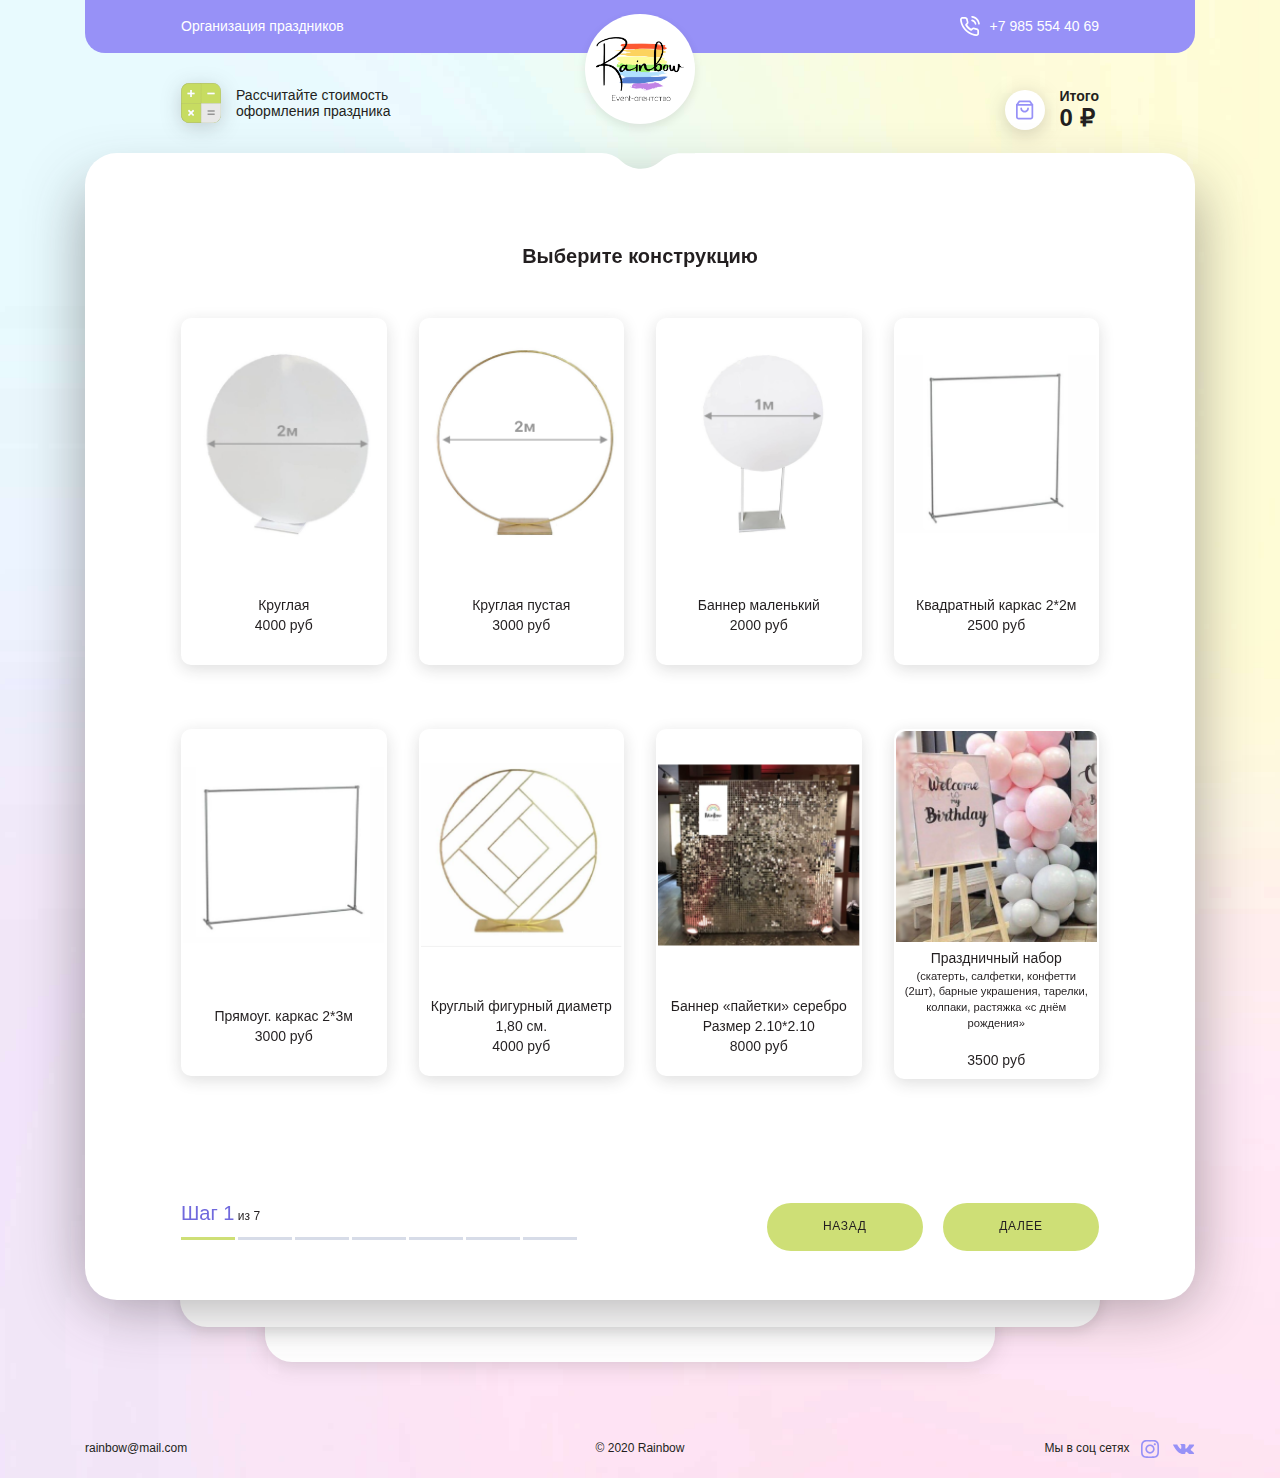
<file: index.html>
<!DOCTYPE html>
<html lang="ru">
<head>
    <meta charset="utf-8" />
    <link rel="icon" href="./img/favicon.ico" />
    <meta name="viewport" content="width=device-width,initial-scale=1" />
    <meta name="theme-color" content="#000000" />
    <meta name="description" content="Агентство Rainbow - Организация детских праздников" />
    <link rel="apple-touch-icon" href="./img/logo192.png" />
    <title>Event агентство rainbow - Организация детских праздников</title>
    <link rel="stylesheet" href="css/chunk.css" />
    <link rel="stylesheet" href="css/main.css" />
</head>

<body cz-shortcut-listen="true">
<div id="root">

    <header>
        <div class="container">
            <div class="Header_header__1VCKf">
                <div class="Header_wrap__2hWOw">
                    <p class="Header_title__3SH2Q">Организация праздников</p>
                    <span class="Header_phoneWrap__3lm6s">
                            <svg width="20" height="20" viewBox="0 0 20 20" fill="none">
                                <path
                                        d="M16.4348 20C16.3478 20 16.2609 20 16.1739 20C13.3913 19.6522 10.6087 18.6957 8.26087 17.2174C6.08696 15.8261 4.17391 13.913 2.78261 11.7391C1.21739 9.3913 0.26087 6.6087 0 3.82609C0 3.13043 0.173913 2.43478 0.608696 1.91304C1.04348 1.3913 1.65217 1.04348 2.34783 0.956522C2.43478 0.956522 2.52174 0.956522 2.6087 0.956522H5.21739C6.52174 0.956522 7.65217 1.91304 7.82609 3.21739C7.91304 4 8.08696 4.78261 8.34783 5.47826C8.69565 6.43478 8.43478 7.47826 7.73913 8.26087L7.13043 8.86957C8.17391 10.4348 9.47826 11.8261 11.1304 12.8696L11.7391 12.2609C12.4348 11.5652 13.5652 11.3043 14.5217 11.6522C15.2174 11.913 16 12.087 16.7826 12.1739C18.087 12.3478 19.0435 13.4783 19.0435 14.7826V17.3913C19.0435 18.087 18.7826 18.7826 18.2609 19.2174C17.7391 19.6522 17.1304 20 16.4348 20ZM5.21739 2.69565H2.6087C2.34783 2.69565 2.08696 2.86957 1.91304 3.04348C1.82609 3.21739 1.73913 3.3913 1.73913 3.65217C2 6.17391 2.86957 8.6087 4.26087 10.7826C5.56522 12.7826 7.21739 14.5217 9.21739 15.7391C11.3913 17.1304 13.8261 18 16.3478 18.2609C16.6957 18.2609 16.8696 18.1739 17.0435 18C17.2174 17.8261 17.3043 17.6522 17.3043 17.3913V14.7826C17.3043 14.3478 16.9565 14 16.5217 13.913C15.6522 13.8261 14.7826 13.5652 13.913 13.2174C13.5652 13.1304 13.2174 13.1304 12.9565 13.3913L11.8261 14.5217C11.5652 14.7826 11.1304 14.8696 10.7826 14.6957C8.43478 13.3913 6.52174 11.4783 5.21739 9.13043C5.13043 8.78261 5.21739 8.34783 5.47826 8.08696L6.6087 6.95652C6.78261 6.78261 6.86957 6.34783 6.78261 6.08696C6.43478 5.21739 6.26087 4.34783 6.08696 3.47826C6.08696 3.04348 5.65217 2.69565 5.21739 2.69565ZM15.5652 8.78261C15.1304 8.78261 14.7826 8.52174 14.6957 8.08696C14.4348 6.69565 13.3043 5.65217 11.913 5.30435C11.4783 5.21739 11.1304 4.78261 11.2174 4.26087C11.3043 3.82609 11.7391 3.47826 12.2609 3.56522C14.3478 4 16 5.56522 16.3478 7.65217C16.4348 8.08696 16.1739 8.6087 15.6522 8.69565C15.6522 8.69565 15.6522 8.78261 15.5652 8.78261ZM19.0435 8.69565C18.6087 8.69565 18.2609 8.34783 18.1739 7.91304C17.8261 4.69565 15.3043 2.17391 12 1.73913C11.5652 1.65217 11.2174 1.21739 11.2174 0.782609C11.2174 0.347826 11.7391 0 12.1739 0C16.2609 0.434783 19.3913 3.56522 19.8261 7.65217C19.913 8.08696 19.5652 8.52174 19.0435 8.6087C19.1304 8.69565 19.0435 8.69565 19.0435 8.69565Z"
                                        fill="white"
                                ></path>
                            </svg>
                            <a class="Header_phone__2gEdu" href="tel:+7 985 554 40 69">+7 985 554 40 69</a>
                        </span>
                    <a class="Header_logo__3_SJs">
                        <img src="img/logo.png" alt="">
                    </a>
                </div>
            </div>
        </div>
    </header>
    <main>
        <article class="step">
            <div class="container">
                <div class="CalculatorPage_header__1txBQ">
                    <p class="CalculatorPage_calculator__7cUCP">
                        <svg fill="none" height="40" viewBox="0 0 40 40" width="40">
                            <g fill="#c7dc61">
                                <path
                                        d="m19.8518 20.1482c-6.5185 0-13.13577 0-19.65429 0v11.5555c0 .5926.098765 1.0864.197531 1.679.395061 1.7778 1.382719 3.4568 2.864199 4.642 1.38271 1.0864 3.16049 1.7778 4.8395 1.7778h11.75306c0-6.6173 0-13.1358 0-19.6543zm-6.716 11.5555c-.3951.3951-.6914.6914-1.0864 1.0864-.6914-.6913-1.284-1.2839-1.9753-1.9753-.69141.6914-1.284 1.284-1.97536 1.9753-.39506-.395-.69135-.6913-1.08642-1.0864.69136-.6913 1.28396-1.2839 1.97531-1.9753-.69135-.6913-1.28395-1.2839-1.97531-1.9753.2963-.2963.69136-.6914.98766-.9877 0 0 .09876-.0987.09876 0 .69136.6914 1.28395 1.284 1.97536 1.9754.5925-.6914 1.2839-1.284 1.8765-1.8766h.0988c.395.2963.6913.6914 1.0864 1.0864-.6914.6914-1.284 1.284-1.9753 1.9753.5926.4939 1.2839 1.0865 1.9753 1.7778z"
                                ></path>
                                <path
                                        d="m19.8518 20.8395c0-3.4568 0-7.9012 0-11.35801 0-3.06173 0-6.12346 0-9.28395-3.8518 0-7.8024 0-11.6543 0-.98766 0-2.07407.197531-2.96296.592593-1.67902.691357-3.06173 1.975307-3.95062 3.555557-.691359 1.18518-.987655 2.5679-.987655 3.85185v12.54316c6.518515.0988 13.037035.0988 19.555535.0988zm-13.33331-11.16048h2.76543c0-.88889 0-1.87654 0-2.76543h1.48148v2.76543h2.7654v1.48148c-.8889 0-1.8765 0-2.7654 0v.0988 2.6666c-.4938 0-.98765 0-1.48148 0 0-.8889 0-1.7777 0-2.6666v-.0988c-.88889 0-1.87654 0-2.76543 0 0-.3951 0-.8889 0-1.48148z"
                                ></path>
                                <path
                                        d="m39.7037 7.20991c-.1976-1.77778-1.1852-3.55556-2.4692-4.74074-1.3827-1.28396-3.358-2.074079-5.2345-2.172844-3.9507 0-8.7902 0-12.7408 0v9.580244 10.07403h16.4938 4.0494c0-3.5555 0-7.2098 0-10.76539-.0987-.69135 0-1.38271-.0987-1.9753zm-6.2223 4.04939c-2.3703 0-4.7407 0-7.1111 0 0-.4938 0-.9877 0-1.48149h7.1111z"
                                ></path>
                            </g>
                            <path
                                    d="m31.7037 40c-.0988 0-.0988 0-.1975 0h-23.40743c-1.87655 0-3.65433-.6914-5.03704-1.8765-1.48148-1.1852-2.567903-2.8642-2.864199-4.7408-.0987656-.4938-.197531-1.0864-.197531-1.679v-23.4074c0-1.38272.395062-2.76544 1.08642-4.04939.88889-1.67901 2.37037-2.96296 4.04938-3.654317.98766-.395062 2.07408-.592593 3.06173-.592593h16.09877 7.6049c1.9753 0 3.9507.790124 5.4321 2.17284 1.3827 1.28395 2.3704 3.06173 2.5679 4.93827.0988.49383.0988 1.08642.0988 1.58025v22.02464.4939c0 .4938 0 .9876-.0988 1.4815-.2963 2.3703-1.5802 4.5432-3.5555 5.8271-1.284.9877-2.963 1.4815-4.642 1.4815zm-.1975-.4938c1.679 0 3.2592-.3951 4.6419-1.3827 1.8766-1.284 3.0618-3.2593 3.3581-5.5309.0987-.4938.0987-.9877.0987-1.3827 0-.1976 0-.2963 0-.4939v-22.02464c0-.49383 0-.98766-.0987-1.58025-.1976-1.77778-1.0864-3.45679-2.3704-4.64197-1.3827-1.28395-3.2593-2.074078-5.1358-2.074078-2.5679 0-5.037 0-7.6049 0h-16.0988c-.98766 0-1.97531.197531-2.8642.592592-1.77778.790126-3.06173 1.975306-3.95062 3.456786-.592591 1.18519-.987653 2.46914-.987653 3.75309v23.40737c0 .5926.098766 1.1852.197531 1.6791.296296 1.7777 1.283952 3.358 2.666662 4.5432 1.28396 1.0864 2.96297 1.679 4.74075 1.679h11.85183.0988z"
                                    fill="#a7b557"
                            ></path>
                            <path
                                    d="m9.28399 6.91357h1.48151v2.76544h2.7654v1.48149c-.8889 0-1.8765 0-2.7654 0v.0988 2.6666c-.4939 0-.98769 0-1.48151 0 0-.8889 0-1.7778 0-2.6666v-.0988c-.88889 0-1.87655 0-2.76544 0 0-.4938 0-.9877 0-1.48149h2.76544c0-.88889 0-1.77778 0-2.76544z"
                                    fill="#fff"
                            ></path>
                            <path d="m26.4691 9.67902h7.1111v1.48148c-2.3703 0-4.7407 0-7.1111 0 0-.3951 0-.8889 0-1.48148z" fill="#fff"></path>
                            <path
                                    d="m20.1482 20.1482h19.5556v10.5679c0 .6913 0 1.2839-.0988 1.9753-.2963 2.2716-1.5803 4.4444-3.4568 5.7284-1.3827.9876-3.0617 1.3827-4.7407 1.3827-3.7531 0-7.5062 0-11.3581 0 .0988-6.6173.0988-13.1358.0988-19.6543z"
                                    fill="#e8e8e8"
                            ></path>
                            <path
                                    d="m19.8518.296326h.2963v9.580244 10.07403h15.5062 4.0494v.2963c-6.5185 0-13.0371 0-19.5556 0v19.6544c-.0987 0-.1975 0-.2963 0 0-6.5185 0-13.0371 0-19.6544-6.5185 0-13.13577 0-19.65429 0 0-.0987 0-.1975 0-.2963h19.65429c0-3.4567 0-6.9135 0-10.37032 0-3.1605 0-6.22223 0-9.283954z"
                                    fill="#a7b557"
                            ></path>
                            <path d="m26.5679 27.358v1.4815h3.2593 3.7531c0-.4938 0-.9876 0-1.4815-2.3704 0-4.642 0-7.0124 0z" fill="#e8e8e8"></path>
                            <path d="m26.5679 30.5186v1.4814h7.1111c0-.4938 0-.9876 0-1.4814-2.4691 0-4.7407 0-7.1111 0z" fill="#e8e8e8"></path>
                            <path
                                    d="m7.99998 26.7655s.09877-.0988.09877 0c.69136.6913 1.28395 1.2839 1.97535 1.9753.5926-.6914 1.2839-1.284 1.8765-1.8766h.0988c.395.2963.6913.6914 1.0864 1.0864-.6914.6914-1.284 1.284-1.9753 1.9753.6913.6914 1.2839 1.284 1.9753 1.9754-.3951.395-.6914.6913-1.0864 1.0864-.6914-.6914-1.284-1.284-1.9753-1.9753-.6914.6913-1.28399 1.2839-1.97535 1.9753-.39506-.3951-.69136-.6914-1.08642-1.0864.69136-.6914 1.28395-1.284 1.97531-1.9754-.69136-.6913-1.28395-1.2839-1.97531-1.9753.2963-.4938.59259-.8889.98765-1.1851z"
                                    fill="#fff"
                            ></path>
                            <path
                                    d="m26.5679 27.358h7.1111v1.4815c-1.2839 0-2.4691 0-3.753 0-1.0865 0-2.1729 0-3.2593 0-.0988-.4938-.0988-.9876-.0988-1.4815zm0 3.1605h7.1111v1.4815c-2.3703 0-4.7407 0-7.1111 0 0-.3951 0-.8889 0-1.4815z"
                                    fill="#959595"
                            ></path>
                        </svg>
                        Рассчитайте стоимость<br />
                        оформления праздника
                    </p>
                    <p class="CalculatorPage_price__3Ypc0">
                        <span class="CalculatorPage_priceWrap__1ljZ3">
                            <svg width="19" height="20" viewBox="0 0 19 20" fill="none">
                                <path
                                        fill-rule="evenodd"
                                        clip-rule="evenodd"
                                        d="M2.90909 0.363636C3.08078 0.134722 3.35022 0 3.63636 0H14.5455C14.8316 0 15.101 0.134722 15.2727 0.363636L18 4C18.118 4.15736 18.1818 4.34875 18.1818 4.54545V17.2727C18.1818 17.996 17.8945 18.6897 17.383 19.2012C16.8716 19.7127 16.1779 20 15.4545 20H2.72727C2.00395 20 1.31026 19.7127 0.7988 19.2012C0.287337 18.6897 0 17.996 0 17.2727V4.54545C0 4.34875 0.063798 4.15736 0.181818 4L2.90909 0.363636ZM4.09091 1.81818L1.81818 4.84848V17.2727C1.81818 17.5138 1.91396 17.7451 2.08445 17.9156C2.25494 18.086 2.48617 18.1818 2.72727 18.1818H15.4545C15.6956 18.1818 15.9269 18.086 16.0974 17.9156C16.2679 17.7451 16.3636 17.5138 16.3636 17.2727V4.84848L14.0909 1.81818H4.09091Z"
                                        fill="#9791F7"
                                ></path>
                                <path
                                        fill-rule="evenodd"
                                        clip-rule="evenodd"
                                        d="M0 4.54545C0 4.04338 0.407014 3.63636 0.909091 3.63636H17.2727C17.7748 3.63636 18.1818 4.04338 18.1818 4.54545C18.1818 5.04753 17.7748 5.45455 17.2727 5.45455H0.909091C0.407014 5.45455 0 5.04753 0 4.54545Z"
                                        fill="#9791F7"
                                ></path>
                                <path
                                        fill-rule="evenodd"
                                        clip-rule="evenodd"
                                        d="M5.45455 7.27273C5.95662 7.27273 6.36364 7.67974 6.36364 8.18182C6.36364 8.90514 6.65097 9.59883 7.16244 10.1103C7.6739 10.6218 8.36759 10.9091 9.09091 10.9091C9.81423 10.9091 10.5079 10.6218 11.0194 10.1103C11.5308 9.59883 11.8182 8.90514 11.8182 8.18182C11.8182 7.67974 12.2252 7.27273 12.7273 7.27273C13.2294 7.27273 13.6364 7.67974 13.6364 8.18182C13.6364 9.38735 13.1575 10.5435 12.305 11.3959C11.4526 12.2484 10.2964 12.7273 9.09091 12.7273C7.88538 12.7273 6.72923 12.2484 5.87679 11.3959C5.02435 10.5435 4.54545 9.38735 4.54545 8.18182C4.54545 7.67974 4.95247 7.27273 5.45455 7.27273Z"
                                        fill="#9791F7"
                                ></path>
                            </svg>
                        </span>
                        <b>Итого</b><span class="CalculatorPage_priceOutput__2Bptx">0 ₽</span>
                    </p>
                </div>
                <div class="CalculatorPage_calculatorContainer__quiK-">
                    <svg width="110" height="32" viewBox="0 0 110 32" fill="none" class="CalculatorPage_wrapDepression__5EOTt">
                        <path
                                d="M0 32V0.000227928C0 0.000227928 9.15507 0 16.379 0C23.6031 0 30.6881 2.82814 36.1062 7.88902C47.0811 18.0108 63.3353 18.3085 74.727 8.78212L76.6719 7.14477C82.09 2.53044 88.6194 0.148851 95.5656 0.148851C102.512 0.148851 110 0.148506 110 0.148506V32H0Z"
                                fill="white"
                        ></path>
                    </svg>
                    <div class="CalculatorPage_form__CjcsJ">
                        <form class="Form_form__2TM1N">
                            <p class="Form_title__lNS_Y">Выберите конструкцию</p>
                            <div>
                                <div class="Checkboxes_grid__34DPI false false">
                                    <div class="Field_field__3XCAx">
                                        <div>
                                            <label class="Radio_field__3Lyvs">
                                                <input id="carcass-design-circle" class="stepTwo-checkbox" name="carcass-design" type="checkbox" value="circle" />
                                                <div class="Radio_checkbox__3ZGR6">
                                                    <div class="Radio_image__16xuG"><img src="./img/1.png" /></div>
                                                    <div class="Radio_box__VNKzx">
                                                        <svg width="17" height="13" viewBox="0 0 17 13" fill="none">
                                                            <path
                                                                    fill-rule="evenodd"
                                                                    clip-rule="evenodd"
                                                                    d="M16.0207 1.22837C16.374 1.58885 16.374 2.17331 16.0207 2.5338L6.06834 12.6876C5.715 13.0481 5.14214 13.0481 4.78881 12.6876L0.264999 8.07226C-0.0883329 7.71178 -0.0883329 7.12732 0.264999 6.76683C0.61833 6.40635 1.19119 6.40635 1.54453 6.76683L5.42857 10.7295L14.7412 1.22837C15.0945 0.867887 15.6674 0.867887 16.0207 1.22837Z"
                                                                    fill="white"
                                                            ></path>
                                                        </svg>
                                                    </div>
                                                    <span class="Radio_label__3vCql">Круглая
                                                        <br>
                                                        <span class="radio_price">4000 руб</span>
                                                    </span>
                                                </div>
                                            </label>
                                        </div>
                                    </div>
                                    <div class="Field_field__3XCAx">
                                        <div>
                                            <label class="Radio_field__3Lyvs">
                                                <input id="carcass-design-circle" class="stepTwo-checkbox" name="carcass-design" type="checkbox" value="circle" />
                                                <div class="Radio_checkbox__3ZGR6">
                                                    <div class="Radio_image__16xuG"><img src="./img/2.png" /></div>
                                                    <div class="Radio_box__VNKzx">
                                                        <svg width="17" height="13" viewBox="0 0 17 13" fill="none">
                                                            <path
                                                                    fill-rule="evenodd"
                                                                    clip-rule="evenodd"
                                                                    d="M16.0207 1.22837C16.374 1.58885 16.374 2.17331 16.0207 2.5338L6.06834 12.6876C5.715 13.0481 5.14214 13.0481 4.78881 12.6876L0.264999 8.07226C-0.0883329 7.71178 -0.0883329 7.12732 0.264999 6.76683C0.61833 6.40635 1.19119 6.40635 1.54453 6.76683L5.42857 10.7295L14.7412 1.22837C15.0945 0.867887 15.6674 0.867887 16.0207 1.22837Z"
                                                                    fill="white"
                                                            ></path>
                                                        </svg>
                                                    </div>
                                                    <span class="Radio_label__3vCql">Круглая пустая
                                                        <br>
                                                        <span class="radio_price">3000 руб</span>
                                                    </span>
                                                </div>
                                            </label>
                                        </div>
                                    </div>
                                    <div class="Field_field__3XCAx">
                                        <div>
                                            <label class="Radio_field__3Lyvs">
                                                <input id="carcass-design-circle" class="stepTwo-checkbox" name="carcass-design" type="checkbox" value="circle" />
                                                <div class="Radio_checkbox__3ZGR6">
                                                    <div class="Radio_image__16xuG"><img src="./img/3.png" /></div>
                                                    <div class="Radio_box__VNKzx">
                                                        <svg width="17" height="13" viewBox="0 0 17 13" fill="none">
                                                            <path
                                                                    fill-rule="evenodd"
                                                                    clip-rule="evenodd"
                                                                    d="M16.0207 1.22837C16.374 1.58885 16.374 2.17331 16.0207 2.5338L6.06834 12.6876C5.715 13.0481 5.14214 13.0481 4.78881 12.6876L0.264999 8.07226C-0.0883329 7.71178 -0.0883329 7.12732 0.264999 6.76683C0.61833 6.40635 1.19119 6.40635 1.54453 6.76683L5.42857 10.7295L14.7412 1.22837C15.0945 0.867887 15.6674 0.867887 16.0207 1.22837Z"
                                                                    fill="white"
                                                            ></path>
                                                        </svg>
                                                    </div>
                                                    <span class="Radio_label__3vCql">Баннер маленький
                                                        <br>
                                                        <span class="radio_price">2000 руб</span>
                                                    </span>
                                                </div>
                                            </label>
                                        </div>
                                    </div>
                                    <div class="Field_field__3XCAx">
                                        <div>
                                            <label class="Radio_field__3Lyvs">
                                                <input id="carcass-design-circle" class="stepTwo-checkbox" name="carcass-design" type="checkbox" value="circle" />
                                                <div class="Radio_checkbox__3ZGR6">
                                                    <div class="Radio_image__16xuG"><img src="./img/4.png" /></div>
                                                    <div class="Radio_box__VNKzx">
                                                        <svg width="17" height="13" viewBox="0 0 17 13" fill="none">
                                                            <path
                                                                    fill-rule="evenodd"
                                                                    clip-rule="evenodd"
                                                                    d="M16.0207 1.22837C16.374 1.58885 16.374 2.17331 16.0207 2.5338L6.06834 12.6876C5.715 13.0481 5.14214 13.0481 4.78881 12.6876L0.264999 8.07226C-0.0883329 7.71178 -0.0883329 7.12732 0.264999 6.76683C0.61833 6.40635 1.19119 6.40635 1.54453 6.76683L5.42857 10.7295L14.7412 1.22837C15.0945 0.867887 15.6674 0.867887 16.0207 1.22837Z"
                                                                    fill="white"
                                                            ></path>
                                                        </svg>
                                                    </div>
                                                    <span class="Radio_label__3vCql">Квадратный каркас  2*2м 
                                                        <br>
                                                        <span class="radio_price">2500 руб</span>
                                                    </span>
                                                </div>
                                            </label>
                                        </div>
                                    </div>
                                    <div class="Field_field__3XCAx">
                                        <div>
                                            <label class="Radio_field__3Lyvs">
                                                <input id="carcass-design-circle" class="stepTwo-checkbox" name="carcass-design" type="checkbox" value="circle" />
                                                <div class="Radio_checkbox__3ZGR6">
                                                    <div class="Radio_image__16xuG"><img src="./img/5.png" /></div>
                                                    <div class="Radio_box__VNKzx">
                                                        <svg width="17" height="13" viewBox="0 0 17 13" fill="none">
                                                            <path
                                                                    fill-rule="evenodd"
                                                                    clip-rule="evenodd"
                                                                    d="M16.0207 1.22837C16.374 1.58885 16.374 2.17331 16.0207 2.5338L6.06834 12.6876C5.715 13.0481 5.14214 13.0481 4.78881 12.6876L0.264999 8.07226C-0.0883329 7.71178 -0.0883329 7.12732 0.264999 6.76683C0.61833 6.40635 1.19119 6.40635 1.54453 6.76683L5.42857 10.7295L14.7412 1.22837C15.0945 0.867887 15.6674 0.867887 16.0207 1.22837Z"
                                                                    fill="white"
                                                            ></path>
                                                        </svg>
                                                    </div>
                                                    <span class="Radio_label__3vCql">Прямоуг. каркас 2*3м
                                                        <br>
                                                        <span class="radio_price">3000 руб</span>
                                                    </span>
                                                </div>
                                            </label>
                                        </div>
                                    </div>
                                    <div class="Field_field__3XCAx">
                                        <div>
                                            <label class="Radio_field__3Lyvs">
                                                <input id="carcass-design-circle" class="stepTwo-checkbox" name="carcass-design" type="checkbox" value="circle" />
                                                <div class="Radio_checkbox__3ZGR6">
                                                    <div class="Radio_image__16xuG"><img src="./img/6.png" /></div>
                                                    <div class="Radio_box__VNKzx">
                                                        <svg width="17" height="13" viewBox="0 0 17 13" fill="none">
                                                            <path
                                                                    fill-rule="evenodd"
                                                                    clip-rule="evenodd"
                                                                    d="M16.0207 1.22837C16.374 1.58885 16.374 2.17331 16.0207 2.5338L6.06834 12.6876C5.715 13.0481 5.14214 13.0481 4.78881 12.6876L0.264999 8.07226C-0.0883329 7.71178 -0.0883329 7.12732 0.264999 6.76683C0.61833 6.40635 1.19119 6.40635 1.54453 6.76683L5.42857 10.7295L14.7412 1.22837C15.0945 0.867887 15.6674 0.867887 16.0207 1.22837Z"
                                                                    fill="white"
                                                            ></path>
                                                        </svg>
                                                    </div>
                                                    <span class="Radio_label__3vCql">Круглый фигурный диаметр 1,80 см.
                                                        <br>
                                                        <span class="radio_price">4000 руб</span>
                                                    </span>
                                                </div>
                                            </label>
                                        </div>
                                    </div>
                                    <div class="Field_field__3XCAx">
                                        <div>
                                            <label class="Radio_field__3Lyvs">
                                                <input id="carcass-design-circle" class="stepTwo-checkbox" name="carcass-design" type="checkbox" value="circle" />
                                                <div class="Radio_checkbox__3ZGR6">
                                                    <div class="Radio_image__16xuG"><img src="./img/7.png" /></div>
                                                    <div class="Radio_box__VNKzx">
                                                        <svg width="17" height="13" viewBox="0 0 17 13" fill="none">
                                                            <path
                                                                    fill-rule="evenodd"
                                                                    clip-rule="evenodd"
                                                                    d="M16.0207 1.22837C16.374 1.58885 16.374 2.17331 16.0207 2.5338L6.06834 12.6876C5.715 13.0481 5.14214 13.0481 4.78881 12.6876L0.264999 8.07226C-0.0883329 7.71178 -0.0883329 7.12732 0.264999 6.76683C0.61833 6.40635 1.19119 6.40635 1.54453 6.76683L5.42857 10.7295L14.7412 1.22837C15.0945 0.867887 15.6674 0.867887 16.0207 1.22837Z"
                                                                    fill="white"
                                                            ></path>
                                                        </svg>
                                                    </div>
                                                    <span class="Radio_label__3vCql">Баннер «пайетки» серебро Размер 2.10*2.10
                                                        <br>
                                                        <span class="radio_price">8000 руб</span>
                                                    </span>
                                                </div>
                                            </label>
                                        </div>
                                    </div>
                                    <div class="Field_field__3XCAx">
                                        <div>
                                            <label class="Radio_field__3Lyvs">
                                                <input id="carcass-design-circle" class="stepTwo-checkbox" name="carcass-design" type="checkbox" value="staff" />
                                                <div class="Radio_checkbox__3ZGR6">
                                                    <div class="Radio_image__16xuG" style="width: 211px;"><img src="./img/add11.png" /></div>
                                                    <div class="Radio_box__VNKzx">
                                                        <svg width="17" height="13" viewBox="0 0 17 13" fill="none">
                                                            <path
                                                                    fill-rule="evenodd"
                                                                    clip-rule="evenodd"
                                                                    d="M16.0207 1.22837C16.374 1.58885 16.374 2.17331 16.0207 2.5338L6.06834 12.6876C5.715 13.0481 5.14214 13.0481 4.78881 12.6876L0.264999 8.07226C-0.0883329 7.71178 -0.0883329 7.12732 0.264999 6.76683C0.61833 6.40635 1.19119 6.40635 1.54453 6.76683L5.42857 10.7295L14.7412 1.22837C15.0945 0.867887 15.6674 0.867887 16.0207 1.22837Z"
                                                                    fill="white"
                                                            ></path>
                                                        </svg>
                                                    </div>
                                                    <span class="Radio_label__3vCql">Праздничный набор <small>(скатерть, салфетки, конфетти (2шт), барные украшения, тарелки, колпаки, растяжка «с днём рождения»</small>
                                                        <br>
                                                        <span class="radio_price">3500 руб</span>
                                                    </span>
                                                </div>
                                            </label>
                                        </div>
                                    </div>
                                </div>
                            </div>
                            <footer class="Form_footer__3ksuY">
                                <div class="Steps_steps__9bf0_">
                                    <p><span class="Steps_current__1_2ap">Шаг 1</span> из 7</p>
                                    <div class="Steps_list__1wWpv">
                                        <div class="Steps_list__1wWpv">
                                            <p class="Steps_item__1p0lc Steps_itemActive__3x4w4"></p>
                                            <p class="Steps_item__1p0lc false"></p>
                                            <p class="Steps_item__1p0lc false"></p>
                                            <p class="Steps_item__1p0lc false"></p>
                                            <p class="Steps_item__1p0lc false"></p>
                                            <p class="Steps_item__1p0lc false"></p>
                                            <p class="Steps_item__1p0lc false"></p>
                                        </div>
                                    </div>
                                </div>
                                <div class="Form_buttons__wXTNt"><button class="Button_button__3QF_k" type="button">Назад</button><button class="Button_button__3QF_k nextBtn" type="button">Далее</button></div>
                            </footer>
                        </form>
                    </div>
                    <svg width="950" height="298" viewBox="0 0 950 298" fill="none" class="CalculatorPage_wrapBottom__2MuE8">
                        <g filter="url(#filter0_d)"><rect x="100" y="46" width="730" height="228" rx="27" fill="white"></rect></g>
                        <g filter="url(#filter1_d)"><rect x="15" y="11" width="920" height="228" rx="27" fill="white"></rect></g>
                        <defs>
                            <filter id="filter0_d" x="80" y="30" width="770" height="268" filterUnits="userSpaceOnUse" color-interpolation-filters="sRGB">
                                <feFlood flood-opacity="0" result="BackgroundImageFix"></feFlood>
                                <feColorMatrix in="SourceAlpha" type="matrix" values="0 0 0 0 0 0 0 0 0 0 0 0 0 0 0 0 0 0 127 0"></feColorMatrix>
                                <feOffset dy="4"></feOffset>
                                <feGaussianBlur stdDeviation="10"></feGaussianBlur>
                                <feColorMatrix type="matrix" values="0 0 0 0 0.137255 0 0 0 0 0.121569 0 0 0 0 0.12549 0 0 0 0.15 0"></feColorMatrix>
                                <feBlend mode="normal" in2="BackgroundImageFix" result="effect1_dropShadow"></feBlend>
                                <feBlend mode="normal" in="SourceGraphic" in2="effect1_dropShadow" result="shape"></feBlend>
                            </filter>
                            <filter id="filter1_d" x="0" y="0" width="950" height="258" filterUnits="userSpaceOnUse" color-interpolation-filters="sRGB">
                                <feFlood flood-opacity="0" result="BackgroundImageFix"></feFlood>
                                <feColorMatrix in="SourceAlpha" type="matrix" values="0 0 0 0 0 0 0 0 0 0 0 0 0 0 0 0 0 0 127 0"></feColorMatrix>
                                <feOffset dy="4"></feOffset>
                                <feGaussianBlur stdDeviation="7.5"></feGaussianBlur>
                                <feColorMatrix type="matrix" values="0 0 0 0 0.137255 0 0 0 0 0.121569 0 0 0 0 0.12549 0 0 0 0.15 0"></feColorMatrix>
                                <feBlend mode="normal" in2="BackgroundImageFix" result="effect1_dropShadow"></feBlend>
                                <feBlend mode="normal" in="SourceGraphic" in2="effect1_dropShadow" result="shape"></feBlend>
                            </filter>
                        </defs>
                    </svg>
                </div>
            </div>
        </article>
        <article class="step hidden">
            <div class="container">
                <div class="CalculatorPage_header__1txBQ">
                    <p class="CalculatorPage_calculator__7cUCP">
                        <svg fill="none" height="40" viewBox="0 0 40 40" width="40">
                            <g fill="#c7dc61">
                                <path
                                        d="m19.8518 20.1482c-6.5185 0-13.13577 0-19.65429 0v11.5555c0 .5926.098765 1.0864.197531 1.679.395061 1.7778 1.382719 3.4568 2.864199 4.642 1.38271 1.0864 3.16049 1.7778 4.8395 1.7778h11.75306c0-6.6173 0-13.1358 0-19.6543zm-6.716 11.5555c-.3951.3951-.6914.6914-1.0864 1.0864-.6914-.6913-1.284-1.2839-1.9753-1.9753-.69141.6914-1.284 1.284-1.97536 1.9753-.39506-.395-.69135-.6913-1.08642-1.0864.69136-.6913 1.28396-1.2839 1.97531-1.9753-.69135-.6913-1.28395-1.2839-1.97531-1.9753.2963-.2963.69136-.6914.98766-.9877 0 0 .09876-.0987.09876 0 .69136.6914 1.28395 1.284 1.97536 1.9754.5925-.6914 1.2839-1.284 1.8765-1.8766h.0988c.395.2963.6913.6914 1.0864 1.0864-.6914.6914-1.284 1.284-1.9753 1.9753.5926.4939 1.2839 1.0865 1.9753 1.7778z"
                                ></path>
                                <path
                                        d="m19.8518 20.8395c0-3.4568 0-7.9012 0-11.35801 0-3.06173 0-6.12346 0-9.28395-3.8518 0-7.8024 0-11.6543 0-.98766 0-2.07407.197531-2.96296.592593-1.67902.691357-3.06173 1.975307-3.95062 3.555557-.691359 1.18518-.987655 2.5679-.987655 3.85185v12.54316c6.518515.0988 13.037035.0988 19.555535.0988zm-13.33331-11.16048h2.76543c0-.88889 0-1.87654 0-2.76543h1.48148v2.76543h2.7654v1.48148c-.8889 0-1.8765 0-2.7654 0v.0988 2.6666c-.4938 0-.98765 0-1.48148 0 0-.8889 0-1.7777 0-2.6666v-.0988c-.88889 0-1.87654 0-2.76543 0 0-.3951 0-.8889 0-1.48148z"
                                ></path>
                                <path
                                        d="m39.7037 7.20991c-.1976-1.77778-1.1852-3.55556-2.4692-4.74074-1.3827-1.28396-3.358-2.074079-5.2345-2.172844-3.9507 0-8.7902 0-12.7408 0v9.580244 10.07403h16.4938 4.0494c0-3.5555 0-7.2098 0-10.76539-.0987-.69135 0-1.38271-.0987-1.9753zm-6.2223 4.04939c-2.3703 0-4.7407 0-7.1111 0 0-.4938 0-.9877 0-1.48149h7.1111z"
                                ></path>
                            </g>
                            <path
                                    d="m31.7037 40c-.0988 0-.0988 0-.1975 0h-23.40743c-1.87655 0-3.65433-.6914-5.03704-1.8765-1.48148-1.1852-2.567903-2.8642-2.864199-4.7408-.0987656-.4938-.197531-1.0864-.197531-1.679v-23.4074c0-1.38272.395062-2.76544 1.08642-4.04939.88889-1.67901 2.37037-2.96296 4.04938-3.654317.98766-.395062 2.07408-.592593 3.06173-.592593h16.09877 7.6049c1.9753 0 3.9507.790124 5.4321 2.17284 1.3827 1.28395 2.3704 3.06173 2.5679 4.93827.0988.49383.0988 1.08642.0988 1.58025v22.02464.4939c0 .4938 0 .9876-.0988 1.4815-.2963 2.3703-1.5802 4.5432-3.5555 5.8271-1.284.9877-2.963 1.4815-4.642 1.4815zm-.1975-.4938c1.679 0 3.2592-.3951 4.6419-1.3827 1.8766-1.284 3.0618-3.2593 3.3581-5.5309.0987-.4938.0987-.9877.0987-1.3827 0-.1976 0-.2963 0-.4939v-22.02464c0-.49383 0-.98766-.0987-1.58025-.1976-1.77778-1.0864-3.45679-2.3704-4.64197-1.3827-1.28395-3.2593-2.074078-5.1358-2.074078-2.5679 0-5.037 0-7.6049 0h-16.0988c-.98766 0-1.97531.197531-2.8642.592592-1.77778.790126-3.06173 1.975306-3.95062 3.456786-.592591 1.18519-.987653 2.46914-.987653 3.75309v23.40737c0 .5926.098766 1.1852.197531 1.6791.296296 1.7777 1.283952 3.358 2.666662 4.5432 1.28396 1.0864 2.96297 1.679 4.74075 1.679h11.85183.0988z"
                                    fill="#a7b557"
                            ></path>
                            <path
                                    d="m9.28399 6.91357h1.48151v2.76544h2.7654v1.48149c-.8889 0-1.8765 0-2.7654 0v.0988 2.6666c-.4939 0-.98769 0-1.48151 0 0-.8889 0-1.7778 0-2.6666v-.0988c-.88889 0-1.87655 0-2.76544 0 0-.4938 0-.9877 0-1.48149h2.76544c0-.88889 0-1.77778 0-2.76544z"
                                    fill="#fff"
                            ></path>
                            <path d="m26.4691 9.67902h7.1111v1.48148c-2.3703 0-4.7407 0-7.1111 0 0-.3951 0-.8889 0-1.48148z" fill="#fff"></path>
                            <path
                                    d="m20.1482 20.1482h19.5556v10.5679c0 .6913 0 1.2839-.0988 1.9753-.2963 2.2716-1.5803 4.4444-3.4568 5.7284-1.3827.9876-3.0617 1.3827-4.7407 1.3827-3.7531 0-7.5062 0-11.3581 0 .0988-6.6173.0988-13.1358.0988-19.6543z"
                                    fill="#e8e8e8"
                            ></path>
                            <path
                                    d="m19.8518.296326h.2963v9.580244 10.07403h15.5062 4.0494v.2963c-6.5185 0-13.0371 0-19.5556 0v19.6544c-.0987 0-.1975 0-.2963 0 0-6.5185 0-13.0371 0-19.6544-6.5185 0-13.13577 0-19.65429 0 0-.0987 0-.1975 0-.2963h19.65429c0-3.4567 0-6.9135 0-10.37032 0-3.1605 0-6.22223 0-9.283954z"
                                    fill="#a7b557"
                            ></path>
                            <path d="m26.5679 27.358v1.4815h3.2593 3.7531c0-.4938 0-.9876 0-1.4815-2.3704 0-4.642 0-7.0124 0z" fill="#e8e8e8"></path>
                            <path d="m26.5679 30.5186v1.4814h7.1111c0-.4938 0-.9876 0-1.4814-2.4691 0-4.7407 0-7.1111 0z" fill="#e8e8e8"></path>
                            <path
                                    d="m7.99998 26.7655s.09877-.0988.09877 0c.69136.6913 1.28395 1.2839 1.97535 1.9753.5926-.6914 1.2839-1.284 1.8765-1.8766h.0988c.395.2963.6913.6914 1.0864 1.0864-.6914.6914-1.284 1.284-1.9753 1.9753.6913.6914 1.2839 1.284 1.9753 1.9754-.3951.395-.6914.6913-1.0864 1.0864-.6914-.6914-1.284-1.284-1.9753-1.9753-.6914.6913-1.28399 1.2839-1.97535 1.9753-.39506-.3951-.69136-.6914-1.08642-1.0864.69136-.6914 1.28395-1.284 1.97531-1.9754-.69136-.6913-1.28395-1.2839-1.97531-1.9753.2963-.4938.59259-.8889.98765-1.1851z"
                                    fill="#fff"
                            ></path>
                            <path
                                    d="m26.5679 27.358h7.1111v1.4815c-1.2839 0-2.4691 0-3.753 0-1.0865 0-2.1729 0-3.2593 0-.0988-.4938-.0988-.9876-.0988-1.4815zm0 3.1605h7.1111v1.4815c-2.3703 0-4.7407 0-7.1111 0 0-.3951 0-.8889 0-1.4815z"
                                    fill="#959595"
                            ></path>
                        </svg>
                        Рассчитайте стоимость<br />
                        оформления праздника
                    </p>
                    <p class="CalculatorPage_price__3Ypc0">
                        <span class="CalculatorPage_priceWrap__1ljZ3">
                            <svg width="19" height="20" viewBox="0 0 19 20" fill="none">
                                <path
                                        fill-rule="evenodd"
                                        clip-rule="evenodd"
                                        d="M2.90909 0.363636C3.08078 0.134722 3.35022 0 3.63636 0H14.5455C14.8316 0 15.101 0.134722 15.2727 0.363636L18 4C18.118 4.15736 18.1818 4.34875 18.1818 4.54545V17.2727C18.1818 17.996 17.8945 18.6897 17.383 19.2012C16.8716 19.7127 16.1779 20 15.4545 20H2.72727C2.00395 20 1.31026 19.7127 0.7988 19.2012C0.287337 18.6897 0 17.996 0 17.2727V4.54545C0 4.34875 0.063798 4.15736 0.181818 4L2.90909 0.363636ZM4.09091 1.81818L1.81818 4.84848V17.2727C1.81818 17.5138 1.91396 17.7451 2.08445 17.9156C2.25494 18.086 2.48617 18.1818 2.72727 18.1818H15.4545C15.6956 18.1818 15.9269 18.086 16.0974 17.9156C16.2679 17.7451 16.3636 17.5138 16.3636 17.2727V4.84848L14.0909 1.81818H4.09091Z"
                                        fill="#9791F7"
                                ></path>
                                <path
                                        fill-rule="evenodd"
                                        clip-rule="evenodd"
                                        d="M0 4.54545C0 4.04338 0.407014 3.63636 0.909091 3.63636H17.2727C17.7748 3.63636 18.1818 4.04338 18.1818 4.54545C18.1818 5.04753 17.7748 5.45455 17.2727 5.45455H0.909091C0.407014 5.45455 0 5.04753 0 4.54545Z"
                                        fill="#9791F7"
                                ></path>
                                <path
                                        fill-rule="evenodd"
                                        clip-rule="evenodd"
                                        d="M5.45455 7.27273C5.95662 7.27273 6.36364 7.67974 6.36364 8.18182C6.36364 8.90514 6.65097 9.59883 7.16244 10.1103C7.6739 10.6218 8.36759 10.9091 9.09091 10.9091C9.81423 10.9091 10.5079 10.6218 11.0194 10.1103C11.5308 9.59883 11.8182 8.90514 11.8182 8.18182C11.8182 7.67974 12.2252 7.27273 12.7273 7.27273C13.2294 7.27273 13.6364 7.67974 13.6364 8.18182C13.6364 9.38735 13.1575 10.5435 12.305 11.3959C11.4526 12.2484 10.2964 12.7273 9.09091 12.7273C7.88538 12.7273 6.72923 12.2484 5.87679 11.3959C5.02435 10.5435 4.54545 9.38735 4.54545 8.18182C4.54545 7.67974 4.95247 7.27273 5.45455 7.27273Z"
                                        fill="#9791F7"
                                ></path>
                            </svg>
                        </span>
                        <b>Итого</b><span class="CalculatorPage_priceOutput__2Bptx">0 ₽</span>
                    </p>
                </div>
                <div class="CalculatorPage_calculatorContainer__quiK-">
                    <svg width="110" height="32" viewBox="0 0 110 32" fill="none" class="CalculatorPage_wrapDepression__5EOTt">
                        <path
                                d="M0 32V0.000227928C0 0.000227928 9.15507 0 16.379 0C23.6031 0 30.6881 2.82814 36.1062 7.88902C47.0811 18.0108 63.3353 18.3085 74.727 8.78212L76.6719 7.14477C82.09 2.53044 88.6194 0.148851 95.5656 0.148851C102.512 0.148851 110 0.148506 110 0.148506V32H0Z"
                                fill="white"
                        ></path>
                    </svg>
                    <div class="CalculatorPage_form__CjcsJ">
                        <form class="Form_form__2TM1N">
                            <p class="Form_title__lNS_Y">Выберите оформление/цвет гирлянды из шаров
                                <br>
                                <span class="form_subtitle">Доступны любый цвет, просто укажите нужный.</span>
                            </p>
                            <div>
                                <div class="Checkboxes_grid__34DPI false false">
                                    <div class="Field_field__3XCAx">
                                        <div>
                                            <label class="Radio_field__3Lyvs">
                                                <input id="balls-design-miscellaneous" class="threeStep-checkbox" name="balls-design" type="checkbox" value="miscellaneous" />
                                                <div class="Radio_checkbox__3ZGR6">
                                                    <div class="Radio_image__16xuG"><img src="./img/img1.png" /></div>
                                                    <div class="Radio_box__VNKzx">
                                                        <svg width="17" height="13" viewBox="0 0 17 13" fill="none">
                                                            <path
                                                                    fill-rule="evenodd"
                                                                    clip-rule="evenodd"
                                                                    d="M16.0207 1.22837C16.374 1.58885 16.374 2.17331 16.0207 2.5338L6.06834 12.6876C5.715 13.0481 5.14214 13.0481 4.78881 12.6876L0.264999 8.07226C-0.0883329 7.71178 -0.0883329 7.12732 0.264999 6.76683C0.61833 6.40635 1.19119 6.40635 1.54453 6.76683L5.42857 10.7295L14.7412 1.22837C15.0945 0.867887 15.6674 0.867887 16.0207 1.22837Z"
                                                                    fill="white"
                                                            ></path>
                                                        </svg>
                                                    </div>
                                                    <span class="Radio_label__3vCql">«Стандарт» разнокалиберная гирлянда из шаров 4 м
                                                        <br>
                                                        <span class="radio_price">4400 руб</span>
                                                    </span>
                                                </div>
                                            </label>
                                        </div>
                                    </div>
                                    <div class="Field_field__3XCAx">
                                        <div>
                                            <label class="Radio_field__3Lyvs">
                                                <input id="balls-design-miscellaneous" class="threeStep-checkbox" name="balls-design" type="checkbox" value="miscellaneous" />
                                                <div class="Radio_checkbox__3ZGR6">
                                                    <div class="Radio_image__16xuG"><img src="./img/img2.png" /></div>
                                                    <div class="Radio_box__VNKzx">
                                                        <svg width="17" height="13" viewBox="0 0 17 13" fill="none">
                                                            <path
                                                                    fill-rule="evenodd"
                                                                    clip-rule="evenodd"
                                                                    d="M16.0207 1.22837C16.374 1.58885 16.374 2.17331 16.0207 2.5338L6.06834 12.6876C5.715 13.0481 5.14214 13.0481 4.78881 12.6876L0.264999 8.07226C-0.0883329 7.71178 -0.0883329 7.12732 0.264999 6.76683C0.61833 6.40635 1.19119 6.40635 1.54453 6.76683L5.42857 10.7295L14.7412 1.22837C15.0945 0.867887 15.6674 0.867887 16.0207 1.22837Z"
                                                                    fill="white"
                                                            ></path>
                                                        </svg>
                                                    </div>
                                                    <span class="Radio_label__3vCql">Оформление квадрантного баннера  «широкой буквой П»
                                                        <br>
                                                        <span class="radio_price">6600 руб</span>
                                                    </span>
                                                </div>
                                            </label>
                                        </div>
                                    </div>
                                    <div class="Field_field__3XCAx">
                                        <div>
                                            <label class="Radio_field__3Lyvs">
                                                <input id="balls-design-miscellaneous" class="threeStep-checkbox" name="balls-design" type="checkbox" value="miscellaneous" />
                                                <div class="Radio_checkbox__3ZGR6">
                                                    <div class="Radio_image__16xuG"><img src="./img/img3.png" /></div>
                                                    <div class="Radio_box__VNKzx">
                                                        <svg width="17" height="13" viewBox="0 0 17 13" fill="none">
                                                            <path
                                                                    fill-rule="evenodd"
                                                                    clip-rule="evenodd"
                                                                    d="M16.0207 1.22837C16.374 1.58885 16.374 2.17331 16.0207 2.5338L6.06834 12.6876C5.715 13.0481 5.14214 13.0481 4.78881 12.6876L0.264999 8.07226C-0.0883329 7.71178 -0.0883329 7.12732 0.264999 6.76683C0.61833 6.40635 1.19119 6.40635 1.54453 6.76683L5.42857 10.7295L14.7412 1.22837C15.0945 0.867887 15.6674 0.867887 16.0207 1.22837Z"
                                                                    fill="white"
                                                            ></path>
                                                        </svg>
                                                    </div>
                                                    <span class="Radio_label__3vCql">Оформление «Пустого» каркаса разнокалиберной гирляндой из шаров 6 м
                                                        <br>
                                                        <span class="radio_price">6600 руб</span>
                                                    </span>
                                                </div>
                                            </label>
                                        </div>
                                    </div>
                                    <div class="Field_field__3XCAx">
                                        <div>
                                            <label class="Radio_field__3Lyvs">
                                                <input id="balls-design-miscellaneous" class="threeStep-checkbox" name="balls-design" type="checkbox" value="miscellaneous" />
                                                <div class="Radio_checkbox__3ZGR6">
                                                    <div class="Radio_image__16xuG"><img src="./img/img4.png" /></div>
                                                    <div class="Radio_box__VNKzx">
                                                        <svg width="17" height="13" viewBox="0 0 17 13" fill="none">
                                                            <path
                                                                    fill-rule="evenodd"
                                                                    clip-rule="evenodd"
                                                                    d="M16.0207 1.22837C16.374 1.58885 16.374 2.17331 16.0207 2.5338L6.06834 12.6876C5.715 13.0481 5.14214 13.0481 4.78881 12.6876L0.264999 8.07226C-0.0883329 7.71178 -0.0883329 7.12732 0.264999 6.76683C0.61833 6.40635 1.19119 6.40635 1.54453 6.76683L5.42857 10.7295L14.7412 1.22837C15.0945 0.867887 15.6674 0.867887 16.0207 1.22837Z"
                                                                    fill="white"
                                                            ></path>
                                                        </svg>
                                                    </div>
                                                    <span class="Radio_label__3vCql">Оформление «Широкой» разнокалиберной гирлянды с добавлением шаров - гигантов и фольгированных шаров
                                                        <br>
                                                        <span class="radio_price">8800 руб</span>
                                                    </span>
                                                </div>
                                            </label>
                                        </div>
                                    </div>
                                    <div class="Field_field__3XCAx">
                                        <div>
                                            <label class="Radio_field__3Lyvs">
                                                <input id="balls-design-miscellaneous" class="threeStep-checkbox" name="balls-design" type="checkbox" value="miscellaneous" />
                                                <div class="Radio_checkbox__3ZGR6">
                                                    <div class="Radio_image__16xuG"><img src="./img/img5.png" /></div>
                                                    <div class="Radio_box__VNKzx">
                                                        <svg width="17" height="13" viewBox="0 0 17 13" fill="none">
                                                            <path
                                                                    fill-rule="evenodd"
                                                                    clip-rule="evenodd"
                                                                    d="M16.0207 1.22837C16.374 1.58885 16.374 2.17331 16.0207 2.5338L6.06834 12.6876C5.715 13.0481 5.14214 13.0481 4.78881 12.6876L0.264999 8.07226C-0.0883329 7.71178 -0.0883329 7.12732 0.264999 6.76683C0.61833 6.40635 1.19119 6.40635 1.54453 6.76683L5.42857 10.7295L14.7412 1.22837C15.0945 0.867887 15.6674 0.867887 16.0207 1.22837Z"
                                                                    fill="white"
                                                            ></path>
                                                        </svg>
                                                    </div>
                                                    <span class="Radio_label__3vCql">Оформление баннера «широкой» разнокалиберной гирляндой из шаров 4 м
                                                        <br>
                                                        <span class="radio_price">6600 руб</span>
                                                    </span>
                                                </div>
                                            </label>
                                        </div>
                                    </div>
                                    <div class="Field_field__3XCAx">
                                        <div>
                                            <label class="Radio_field__3Lyvs">
                                                <input id="balls-design-miscellaneous" class="threeStep-checkbox" name="balls-design" type="checkbox" value="miscellaneous" />
                                                <div class="Radio_checkbox__3ZGR6">
                                                    <div class="Radio_image__16xuG"><img src="./img/img6.png" /></div>
                                                    <div class="Radio_box__VNKzx">
                                                        <svg width="17" height="13" viewBox="0 0 17 13" fill="none">
                                                            <path
                                                                    fill-rule="evenodd"
                                                                    clip-rule="evenodd"
                                                                    d="M16.0207 1.22837C16.374 1.58885 16.374 2.17331 16.0207 2.5338L6.06834 12.6876C5.715 13.0481 5.14214 13.0481 4.78881 12.6876L0.264999 8.07226C-0.0883329 7.71178 -0.0883329 7.12732 0.264999 6.76683C0.61833 6.40635 1.19119 6.40635 1.54453 6.76683L5.42857 10.7295L14.7412 1.22837C15.0945 0.867887 15.6674 0.867887 16.0207 1.22837Z"
                                                                    fill="white"
                                                            ></path>
                                                        </svg>
                                                    </div>
                                                    <span class="Radio_label__3vCql">Оформление баннера «буквой Г»  с добавление шаров конфетти и хрома
                                                        <br>
                                                        <span class="radio_price">5500 руб</span>
                                                    </span>
                                                </div>
                                            </label>
                                        </div>
                                    </div>
                                    <div class="Field_field__3XCAx">
                                        <div>
                                            <label class="Radio_field__3Lyvs">
                                                <input id="balls-design-miscellaneous" class="threeStep-checkbox" name="balls-design" type="checkbox" value="miscellaneous" />
                                                <div class="Radio_checkbox__3ZGR6">
                                                    <div class="Radio_image__16xuG"><img src="./img/img7.png" /></div>
                                                    <div class="Radio_box__VNKzx">
                                                        <svg width="17" height="13" viewBox="0 0 17 13" fill="none">
                                                            <path
                                                                    fill-rule="evenodd"
                                                                    clip-rule="evenodd"
                                                                    d="M16.0207 1.22837C16.374 1.58885 16.374 2.17331 16.0207 2.5338L6.06834 12.6876C5.715 13.0481 5.14214 13.0481 4.78881 12.6876L0.264999 8.07226C-0.0883329 7.71178 -0.0883329 7.12732 0.264999 6.76683C0.61833 6.40635 1.19119 6.40635 1.54453 6.76683L5.42857 10.7295L14.7412 1.22837C15.0945 0.867887 15.6674 0.867887 16.0207 1.22837Z"
                                                                    fill="white"
                                                            ></path>
                                                        </svg>
                                                    </div>
                                                    <span class="Radio_label__3vCql">Оформление баннера «широкой хромовой» гирляндой из шаров
                                                        <br>
                                                        <span class="radio_price">8800 руб</span>
                                                    </span>
                                                </div>
                                            </label>
                                        </div>
                                    </div>
                                    <div class="Field_field__3XCAx">
                                        <div>
                                            <label class="Radio_field__3Lyvs">
                                                <input id="balls-design-miscellaneous" class="threeStep-checkbox" name="balls-design" type="checkbox" value="miscellaneous" />
                                                <div class="Radio_checkbox__3ZGR6">
                                                    <div class="Radio_image__16xuG"><img src="./img/img8.png" /></div>
                                                    <div class="Radio_box__VNKzx">
                                                        <svg width="17" height="13" viewBox="0 0 17 13" fill="none">
                                                            <path
                                                                    fill-rule="evenodd"
                                                                    clip-rule="evenodd"
                                                                    d="M16.0207 1.22837C16.374 1.58885 16.374 2.17331 16.0207 2.5338L6.06834 12.6876C5.715 13.0481 5.14214 13.0481 4.78881 12.6876L0.264999 8.07226C-0.0883329 7.71178 -0.0883329 7.12732 0.264999 6.76683C0.61833 6.40635 1.19119 6.40635 1.54453 6.76683L5.42857 10.7295L14.7412 1.22837C15.0945 0.867887 15.6674 0.867887 16.0207 1.22837Z"
                                                                    fill="white"
                                                            ></path>
                                                        </svg>
                                                    </div>
                                                    <span class="Radio_label__3vCql">Оформление баннера «малютка» шарами по периметру
                                                        <br>
                                                        <span class="radio_price">4400 руб</span>
                                                    </span>
                                                </div>
                                            </label>
                                        </div>
                                    </div>
                                    <div class="Field_field__3XCAx">
                                        <div>
                                            <label class="Radio_field__3Lyvs">
                                                <input id="balls-design-miscellaneous" class="threeStep-checkbox" name="balls-design" type="checkbox" value="miscellaneous" />
                                                <div class="Radio_checkbox__3ZGR6">
                                                    <div class="Radio_image__16xuG"><img src="./img/img9.png" /></div>
                                                    <div class="Radio_box__VNKzx">
                                                        <svg width="17" height="13" viewBox="0 0 17 13" fill="none">
                                                            <path
                                                                    fill-rule="evenodd"
                                                                    clip-rule="evenodd"
                                                                    d="M16.0207 1.22837C16.374 1.58885 16.374 2.17331 16.0207 2.5338L6.06834 12.6876C5.715 13.0481 5.14214 13.0481 4.78881 12.6876L0.264999 8.07226C-0.0883329 7.71178 -0.0883329 7.12732 0.264999 6.76683C0.61833 6.40635 1.19119 6.40635 1.54453 6.76683L5.42857 10.7295L14.7412 1.22837C15.0945 0.867887 15.6674 0.867887 16.0207 1.22837Z"
                                                                    fill="white"
                                                            ></path>
                                                        </svg>
                                                    </div>
                                                    <span class="Radio_label__3vCql">Оформление баннера «широкой» разнокалиберной гирляндой с гигантами из шаров
                                                        <br>
                                                        <span class="radio_price">8800 руб</span>
                                                    </span>
                                                </div>
                                            </label>
                                        </div>
                                    </div>
                                </div>
                                <div class="Field_field__3XCAx">
                                    <label class="Field_label__3M3Tn" for="1">Укажите цвета</label>
                                    <div><input class="Input_field__1TK_J false" id="color" name="balls-color" type="text" placeholder="Ваши цвета" value="" /></div>
                                </div>
                            </div>
                            <footer class="Form_footer__3ksuY">
                                <div class="Steps_steps__9bf0_">
                                    <p><span class="Steps_current__1_2ap">Шаг 2</span> из 7</p>
                                    <div class="Steps_list__1wWpv">
                                        <p class="Steps_item__1p0lc false"></p>
                                        <p class="Steps_item__1p0lc Steps_itemActive__3x4w4"></p>
                                        <p class="Steps_item__1p0lc false"></p>
                                        <p class="Steps_item__1p0lc false"></p>
                                        <p class="Steps_item__1p0lc false"></p>
                                        <p class="Steps_item__1p0lc false"></p>
                                        <p class="Steps_item__1p0lc false"></p>
                                    </div>
                                </div>
                                <div class="Form_buttons__wXTNt"><button class="Button_button__3QF_k prevBtn" type="button">Назад</button><button class="Button_button__3QF_k nextBtn" type="button">Далее</button></div>
                            </footer>
                        </form>

                    </div>
                    <svg width="950" height="298" viewBox="0 0 950 298" fill="none" class="CalculatorPage_wrapBottom__2MuE8">
                        <g filter="url(#filter0_d)"><rect x="100" y="46" width="730" height="228" rx="27" fill="white"></rect></g>
                        <g filter="url(#filter1_d)"><rect x="15" y="11" width="920" height="228" rx="27" fill="white"></rect></g>
                        <defs>
                            <filter id="filter0_d" x="80" y="30" width="770" height="268" filterUnits="userSpaceOnUse" color-interpolation-filters="sRGB">
                                <feFlood flood-opacity="0" result="BackgroundImageFix"></feFlood>
                                <feColorMatrix in="SourceAlpha" type="matrix" values="0 0 0 0 0 0 0 0 0 0 0 0 0 0 0 0 0 0 127 0"></feColorMatrix>
                                <feOffset dy="4"></feOffset>
                                <feGaussianBlur stdDeviation="10"></feGaussianBlur>
                                <feColorMatrix type="matrix" values="0 0 0 0 0.137255 0 0 0 0 0.121569 0 0 0 0 0.12549 0 0 0 0.15 0"></feColorMatrix>
                                <feBlend mode="normal" in2="BackgroundImageFix" result="effect1_dropShadow"></feBlend>
                                <feBlend mode="normal" in="SourceGraphic" in2="effect1_dropShadow" result="shape"></feBlend>
                            </filter>
                            <filter id="filter1_d" x="0" y="0" width="950" height="258" filterUnits="userSpaceOnUse" color-interpolation-filters="sRGB">
                                <feFlood flood-opacity="0" result="BackgroundImageFix"></feFlood>
                                <feColorMatrix in="SourceAlpha" type="matrix" values="0 0 0 0 0 0 0 0 0 0 0 0 0 0 0 0 0 0 127 0"></feColorMatrix>
                                <feOffset dy="4"></feOffset>
                                <feGaussianBlur stdDeviation="7.5"></feGaussianBlur>
                                <feColorMatrix type="matrix" values="0 0 0 0 0.137255 0 0 0 0 0.121569 0 0 0 0 0.12549 0 0 0 0.15 0"></feColorMatrix>
                                <feBlend mode="normal" in2="BackgroundImageFix" result="effect1_dropShadow"></feBlend>
                                <feBlend mode="normal" in="SourceGraphic" in2="effect1_dropShadow" result="shape"></feBlend>
                            </filter>
                        </defs>
                    </svg>
                </div>
            </div>
        </article>
        <article class="step hidden">
            <div class="container">
                <div class="CalculatorPage_header__1txBQ">
                    <p class="CalculatorPage_calculator__7cUCP">
                        <svg fill="none" height="40" viewBox="0 0 40 40" width="40">
                            <g fill="#c7dc61">
                                <path
                                        d="m19.8518 20.1482c-6.5185 0-13.13577 0-19.65429 0v11.5555c0 .5926.098765 1.0864.197531 1.679.395061 1.7778 1.382719 3.4568 2.864199 4.642 1.38271 1.0864 3.16049 1.7778 4.8395 1.7778h11.75306c0-6.6173 0-13.1358 0-19.6543zm-6.716 11.5555c-.3951.3951-.6914.6914-1.0864 1.0864-.6914-.6913-1.284-1.2839-1.9753-1.9753-.69141.6914-1.284 1.284-1.97536 1.9753-.39506-.395-.69135-.6913-1.08642-1.0864.69136-.6913 1.28396-1.2839 1.97531-1.9753-.69135-.6913-1.28395-1.2839-1.97531-1.9753.2963-.2963.69136-.6914.98766-.9877 0 0 .09876-.0987.09876 0 .69136.6914 1.28395 1.284 1.97536 1.9754.5925-.6914 1.2839-1.284 1.8765-1.8766h.0988c.395.2963.6913.6914 1.0864 1.0864-.6914.6914-1.284 1.284-1.9753 1.9753.5926.4939 1.2839 1.0865 1.9753 1.7778z"
                                ></path>
                                <path
                                        d="m19.8518 20.8395c0-3.4568 0-7.9012 0-11.35801 0-3.06173 0-6.12346 0-9.28395-3.8518 0-7.8024 0-11.6543 0-.98766 0-2.07407.197531-2.96296.592593-1.67902.691357-3.06173 1.975307-3.95062 3.555557-.691359 1.18518-.987655 2.5679-.987655 3.85185v12.54316c6.518515.0988 13.037035.0988 19.555535.0988zm-13.33331-11.16048h2.76543c0-.88889 0-1.87654 0-2.76543h1.48148v2.76543h2.7654v1.48148c-.8889 0-1.8765 0-2.7654 0v.0988 2.6666c-.4938 0-.98765 0-1.48148 0 0-.8889 0-1.7777 0-2.6666v-.0988c-.88889 0-1.87654 0-2.76543 0 0-.3951 0-.8889 0-1.48148z"
                                ></path>
                                <path
                                        d="m39.7037 7.20991c-.1976-1.77778-1.1852-3.55556-2.4692-4.74074-1.3827-1.28396-3.358-2.074079-5.2345-2.172844-3.9507 0-8.7902 0-12.7408 0v9.580244 10.07403h16.4938 4.0494c0-3.5555 0-7.2098 0-10.76539-.0987-.69135 0-1.38271-.0987-1.9753zm-6.2223 4.04939c-2.3703 0-4.7407 0-7.1111 0 0-.4938 0-.9877 0-1.48149h7.1111z"
                                ></path>
                            </g>
                            <path
                                    d="m31.7037 40c-.0988 0-.0988 0-.1975 0h-23.40743c-1.87655 0-3.65433-.6914-5.03704-1.8765-1.48148-1.1852-2.567903-2.8642-2.864199-4.7408-.0987656-.4938-.197531-1.0864-.197531-1.679v-23.4074c0-1.38272.395062-2.76544 1.08642-4.04939.88889-1.67901 2.37037-2.96296 4.04938-3.654317.98766-.395062 2.07408-.592593 3.06173-.592593h16.09877 7.6049c1.9753 0 3.9507.790124 5.4321 2.17284 1.3827 1.28395 2.3704 3.06173 2.5679 4.93827.0988.49383.0988 1.08642.0988 1.58025v22.02464.4939c0 .4938 0 .9876-.0988 1.4815-.2963 2.3703-1.5802 4.5432-3.5555 5.8271-1.284.9877-2.963 1.4815-4.642 1.4815zm-.1975-.4938c1.679 0 3.2592-.3951 4.6419-1.3827 1.8766-1.284 3.0618-3.2593 3.3581-5.5309.0987-.4938.0987-.9877.0987-1.3827 0-.1976 0-.2963 0-.4939v-22.02464c0-.49383 0-.98766-.0987-1.58025-.1976-1.77778-1.0864-3.45679-2.3704-4.64197-1.3827-1.28395-3.2593-2.074078-5.1358-2.074078-2.5679 0-5.037 0-7.6049 0h-16.0988c-.98766 0-1.97531.197531-2.8642.592592-1.77778.790126-3.06173 1.975306-3.95062 3.456786-.592591 1.18519-.987653 2.46914-.987653 3.75309v23.40737c0 .5926.098766 1.1852.197531 1.6791.296296 1.7777 1.283952 3.358 2.666662 4.5432 1.28396 1.0864 2.96297 1.679 4.74075 1.679h11.85183.0988z"
                                    fill="#a7b557"
                            ></path>
                            <path
                                    d="m9.28399 6.91357h1.48151v2.76544h2.7654v1.48149c-.8889 0-1.8765 0-2.7654 0v.0988 2.6666c-.4939 0-.98769 0-1.48151 0 0-.8889 0-1.7778 0-2.6666v-.0988c-.88889 0-1.87655 0-2.76544 0 0-.4938 0-.9877 0-1.48149h2.76544c0-.88889 0-1.77778 0-2.76544z"
                                    fill="#fff"
                            ></path>
                            <path d="m26.4691 9.67902h7.1111v1.48148c-2.3703 0-4.7407 0-7.1111 0 0-.3951 0-.8889 0-1.48148z" fill="#fff"></path>
                            <path
                                    d="m20.1482 20.1482h19.5556v10.5679c0 .6913 0 1.2839-.0988 1.9753-.2963 2.2716-1.5803 4.4444-3.4568 5.7284-1.3827.9876-3.0617 1.3827-4.7407 1.3827-3.7531 0-7.5062 0-11.3581 0 .0988-6.6173.0988-13.1358.0988-19.6543z"
                                    fill="#e8e8e8"
                            ></path>
                            <path
                                    d="m19.8518.296326h.2963v9.580244 10.07403h15.5062 4.0494v.2963c-6.5185 0-13.0371 0-19.5556 0v19.6544c-.0987 0-.1975 0-.2963 0 0-6.5185 0-13.0371 0-19.6544-6.5185 0-13.13577 0-19.65429 0 0-.0987 0-.1975 0-.2963h19.65429c0-3.4567 0-6.9135 0-10.37032 0-3.1605 0-6.22223 0-9.283954z"
                                    fill="#a7b557"
                            ></path>
                            <path d="m26.5679 27.358v1.4815h3.2593 3.7531c0-.4938 0-.9876 0-1.4815-2.3704 0-4.642 0-7.0124 0z" fill="#e8e8e8"></path>
                            <path d="m26.5679 30.5186v1.4814h7.1111c0-.4938 0-.9876 0-1.4814-2.4691 0-4.7407 0-7.1111 0z" fill="#e8e8e8"></path>
                            <path
                                    d="m7.99998 26.7655s.09877-.0988.09877 0c.69136.6913 1.28395 1.2839 1.97535 1.9753.5926-.6914 1.2839-1.284 1.8765-1.8766h.0988c.395.2963.6913.6914 1.0864 1.0864-.6914.6914-1.284 1.284-1.9753 1.9753.6913.6914 1.2839 1.284 1.9753 1.9754-.3951.395-.6914.6913-1.0864 1.0864-.6914-.6914-1.284-1.284-1.9753-1.9753-.6914.6913-1.28399 1.2839-1.97535 1.9753-.39506-.3951-.69136-.6914-1.08642-1.0864.69136-.6914 1.28395-1.284 1.97531-1.9754-.69136-.6913-1.28395-1.2839-1.97531-1.9753.2963-.4938.59259-.8889.98765-1.1851z"
                                    fill="#fff"
                            ></path>
                            <path
                                    d="m26.5679 27.358h7.1111v1.4815c-1.2839 0-2.4691 0-3.753 0-1.0865 0-2.1729 0-3.2593 0-.0988-.4938-.0988-.9876-.0988-1.4815zm0 3.1605h7.1111v1.4815c-2.3703 0-4.7407 0-7.1111 0 0-.3951 0-.8889 0-1.4815z"
                                    fill="#959595"
                            ></path>
                        </svg>
                        Рассчитайте стоимость<br />
                        оформления праздника
                    </p>
                    <p class="CalculatorPage_price__3Ypc0">
                        <span class="CalculatorPage_priceWrap__1ljZ3">
                            <svg width="19" height="20" viewBox="0 0 19 20" fill="none">
                                <path
                                        fill-rule="evenodd"
                                        clip-rule="evenodd"
                                        d="M2.90909 0.363636C3.08078 0.134722 3.35022 0 3.63636 0H14.5455C14.8316 0 15.101 0.134722 15.2727 0.363636L18 4C18.118 4.15736 18.1818 4.34875 18.1818 4.54545V17.2727C18.1818 17.996 17.8945 18.6897 17.383 19.2012C16.8716 19.7127 16.1779 20 15.4545 20H2.72727C2.00395 20 1.31026 19.7127 0.7988 19.2012C0.287337 18.6897 0 17.996 0 17.2727V4.54545C0 4.34875 0.063798 4.15736 0.181818 4L2.90909 0.363636ZM4.09091 1.81818L1.81818 4.84848V17.2727C1.81818 17.5138 1.91396 17.7451 2.08445 17.9156C2.25494 18.086 2.48617 18.1818 2.72727 18.1818H15.4545C15.6956 18.1818 15.9269 18.086 16.0974 17.9156C16.2679 17.7451 16.3636 17.5138 16.3636 17.2727V4.84848L14.0909 1.81818H4.09091Z"
                                        fill="#9791F7"
                                ></path>
                                <path
                                        fill-rule="evenodd"
                                        clip-rule="evenodd"
                                        d="M0 4.54545C0 4.04338 0.407014 3.63636 0.909091 3.63636H17.2727C17.7748 3.63636 18.1818 4.04338 18.1818 4.54545C18.1818 5.04753 17.7748 5.45455 17.2727 5.45455H0.909091C0.407014 5.45455 0 5.04753 0 4.54545Z"
                                        fill="#9791F7"
                                ></path>
                                <path
                                        fill-rule="evenodd"
                                        clip-rule="evenodd"
                                        d="M5.45455 7.27273C5.95662 7.27273 6.36364 7.67974 6.36364 8.18182C6.36364 8.90514 6.65097 9.59883 7.16244 10.1103C7.6739 10.6218 8.36759 10.9091 9.09091 10.9091C9.81423 10.9091 10.5079 10.6218 11.0194 10.1103C11.5308 9.59883 11.8182 8.90514 11.8182 8.18182C11.8182 7.67974 12.2252 7.27273 12.7273 7.27273C13.2294 7.27273 13.6364 7.67974 13.6364 8.18182C13.6364 9.38735 13.1575 10.5435 12.305 11.3959C11.4526 12.2484 10.2964 12.7273 9.09091 12.7273C7.88538 12.7273 6.72923 12.2484 5.87679 11.3959C5.02435 10.5435 4.54545 9.38735 4.54545 8.18182C4.54545 7.67974 4.95247 7.27273 5.45455 7.27273Z"
                                        fill="#9791F7"
                                ></path>
                            </svg>
                        </span>
                        <b>Итого</b><span class="CalculatorPage_priceOutput__2Bptx">0 ₽</span>
                    </p>
                </div>
                <div class="CalculatorPage_calculatorContainer__quiK-">
                    <svg width="110" height="32" viewBox="0 0 110 32" fill="none" class="CalculatorPage_wrapDepression__5EOTt">
                        <path
                                d="M0 32V0.000227928C0 0.000227928 9.15507 0 16.379 0C23.6031 0 30.6881 2.82814 36.1062 7.88902C47.0811 18.0108 63.3353 18.3085 74.727 8.78212L76.6719 7.14477C82.09 2.53044 88.6194 0.148851 95.5656 0.148851C102.512 0.148851 110 0.148506 110 0.148506V32H0Z"
                                fill="white"
                        ></path>
                    </svg>
                    <div class="CalculatorPage_form__CjcsJ">
                        <form class="Form_form__2TM1N">
                            <p class="Form_title__lNS_Y">Оформление баннера
                                <br>
                                <span class="form_subtitle">Любой рисунок и тема, просто укажите нужный.</span>
                            </p>
                            <div>
                                <div class="Checkboxes_grid__34DPI Checkboxes_gridCenter__2OEKb false step4">
                                    <div class="Field_field__3XCAx">
                                        <div>
                                            <label class="Radio_field__3Lyvs">
                                                <input id="decor-miscellaneous" class="fourStep-checkbox" name="decor" type="checkbox" value="miscellaneous" />
                                                <div class="Radio_checkbox__3ZGR6">
                                                    <div class="Radio_image__16xuG"><img src="./img/banner1.png" /></div>
                                                    <div class="Radio_box__VNKzx">
                                                        <svg width="17" height="13" viewBox="0 0 17 13" fill="none">
                                                            <path
                                                                    fill-rule="evenodd"
                                                                    clip-rule="evenodd"
                                                                    d="M16.0207 1.22837C16.374 1.58885 16.374 2.17331 16.0207 2.5338L6.06834 12.6876C5.715 13.0481 5.14214 13.0481 4.78881 12.6876L0.264999 8.07226C-0.0883329 7.71178 -0.0883329 7.12732 0.264999 6.76683C0.61833 6.40635 1.19119 6.40635 1.54453 6.76683L5.42857 10.7295L14.7412 1.22837C15.0945 0.867887 15.6674 0.867887 16.0207 1.22837Z"
                                                                    fill="white"
                                                            ></path>
                                                        </svg>
                                                    </div>
                                                    <span class="Radio_label__3vCql">Печать на конструкцию
                                                        <br>
                                                        <span class="radio_price">3800 руб</span>
                                                    </span>
                                                </div>
                                            </label>
                                        </div>
                                    </div>
                                    <div class="Field_field__3XCAx">
                                        <div>
                                            <label class="Radio_field__3Lyvs">
                                                <input id="decor-miscellaneous-staff" class="fourStep-checkbox" name="decor" type="checkbox" value="miscellaneous-staff" />
                                                <div class="Radio_checkbox__3ZGR6">
                                                    <div class="Radio_image__16xuG"><img src="./img/banner2.png" /></div>
                                                    <div class="Radio_box__VNKzx">
                                                        <svg width="17" height="13" viewBox="0 0 17 13" fill="none">
                                                            <path
                                                                    fill-rule="evenodd"
                                                                    clip-rule="evenodd"
                                                                    d="M16.0207 1.22837C16.374 1.58885 16.374 2.17331 16.0207 2.5338L6.06834 12.6876C5.715 13.0481 5.14214 13.0481 4.78881 12.6876L0.264999 8.07226C-0.0883329 7.71178 -0.0883329 7.12732 0.264999 6.76683C0.61833 6.40635 1.19119 6.40635 1.54453 6.76683L5.42857 10.7295L14.7412 1.22837C15.0945 0.867887 15.6674 0.867887 16.0207 1.22837Z"
                                                                    fill="white"
                                                            ></path>
                                                        </svg>
                                                    </div>
                                                    <span class="Radio_label__3vCql">Оформление буквами
                                                        <br>
                                                        <span class="radio_price">3000 руб</span>
                                                    </span>
                                                </div>
                                            </label>
                                        </div>
                                    </div>
                                </div>
                                <div class="Fields_fields__1Esit">
                                    <div class="Field_field__3XCAx">
                                        <label class="Field_label__3M3Tn" for="0">Фон</label>
                                        <div><input class="Input_field__1TK_J false" id="bg" name="banner-background" type="text" placeholder="Опишите фон" value="" /></div>
                                    </div>
                                    <div class="Field_field__3XCAx">
                                        <label class="Field_label__3M3Tn" for="1">Текст</label>
                                        <div><input class="Input_field__1TK_J false" id="text" name="banner-text" type="text" placeholder="Пример: с днём рождения, Катя" value="" /></div>
                                    </div>
                                </div>
                            </div>
                            <footer class="Form_footer__3ksuY">
                                <div class="Steps_steps__9bf0_">
                                    <p><span class="Steps_current__1_2ap">Шаг 3</span> из 7</p>
                                    <div class="Steps_list__1wWpv">
                                        <p class="Steps_item__1p0lc false"></p>
                                        <p class="Steps_item__1p0lc false"></p>
                                        <p class="Steps_item__1p0lc Steps_itemActive__3x4w4"></p>
                                        <p class="Steps_item__1p0lc false"></p>
                                        <p class="Steps_item__1p0lc false"></p>
                                        <p class="Steps_item__1p0lc false"></p>
                                        <p class="Steps_item__1p0lc false"></p>
                                    </div>
                                </div>
                                <div class="Form_buttons__wXTNt"><button class="Button_button__3QF_k prevBtn" type="button">Назад</button><button class="Button_button__3QF_k nextBtn" type="button">Далее</button></div>
                            </footer>
                        </form>

                    </div>
                    <svg width="950" height="298" viewBox="0 0 950 298" fill="none" class="CalculatorPage_wrapBottom__2MuE8">
                        <g filter="url(#filter0_d)"><rect x="100" y="46" width="730" height="228" rx="27" fill="white"></rect></g>
                        <g filter="url(#filter1_d)"><rect x="15" y="11" width="920" height="228" rx="27" fill="white"></rect></g>
                        <defs>
                            <filter id="filter0_d" x="80" y="30" width="770" height="268" filterUnits="userSpaceOnUse" color-interpolation-filters="sRGB">
                                <feFlood flood-opacity="0" result="BackgroundImageFix"></feFlood>
                                <feColorMatrix in="SourceAlpha" type="matrix" values="0 0 0 0 0 0 0 0 0 0 0 0 0 0 0 0 0 0 127 0"></feColorMatrix>
                                <feOffset dy="4"></feOffset>
                                <feGaussianBlur stdDeviation="10"></feGaussianBlur>
                                <feColorMatrix type="matrix" values="0 0 0 0 0.137255 0 0 0 0 0.121569 0 0 0 0 0.12549 0 0 0 0.15 0"></feColorMatrix>
                                <feBlend mode="normal" in2="BackgroundImageFix" result="effect1_dropShadow"></feBlend>
                                <feBlend mode="normal" in="SourceGraphic" in2="effect1_dropShadow" result="shape"></feBlend>
                            </filter>
                            <filter id="filter1_d" x="0" y="0" width="950" height="258" filterUnits="userSpaceOnUse" color-interpolation-filters="sRGB">
                                <feFlood flood-opacity="0" result="BackgroundImageFix"></feFlood>
                                <feColorMatrix in="SourceAlpha" type="matrix" values="0 0 0 0 0 0 0 0 0 0 0 0 0 0 0 0 0 0 127 0"></feColorMatrix>
                                <feOffset dy="4"></feOffset>
                                <feGaussianBlur stdDeviation="7.5"></feGaussianBlur>
                                <feColorMatrix type="matrix" values="0 0 0 0 0.137255 0 0 0 0 0.121569 0 0 0 0 0.12549 0 0 0 0.15 0"></feColorMatrix>
                                <feBlend mode="normal" in2="BackgroundImageFix" result="effect1_dropShadow"></feBlend>
                                <feBlend mode="normal" in="SourceGraphic" in2="effect1_dropShadow" result="shape"></feBlend>
                            </filter>
                        </defs>
                    </svg>
                </div>
            </div>
        </article>
        <article class="step hidden">
            <div class="container">
                <div class="CalculatorPage_header__1txBQ">
                    <p class="CalculatorPage_calculator__7cUCP">
                        <svg fill="none" height="40" viewBox="0 0 40 40" width="40">
                            <g fill="#c7dc61">
                                <path
                                        d="m19.8518 20.1482c-6.5185 0-13.13577 0-19.65429 0v11.5555c0 .5926.098765 1.0864.197531 1.679.395061 1.7778 1.382719 3.4568 2.864199 4.642 1.38271 1.0864 3.16049 1.7778 4.8395 1.7778h11.75306c0-6.6173 0-13.1358 0-19.6543zm-6.716 11.5555c-.3951.3951-.6914.6914-1.0864 1.0864-.6914-.6913-1.284-1.2839-1.9753-1.9753-.69141.6914-1.284 1.284-1.97536 1.9753-.39506-.395-.69135-.6913-1.08642-1.0864.69136-.6913 1.28396-1.2839 1.97531-1.9753-.69135-.6913-1.28395-1.2839-1.97531-1.9753.2963-.2963.69136-.6914.98766-.9877 0 0 .09876-.0987.09876 0 .69136.6914 1.28395 1.284 1.97536 1.9754.5925-.6914 1.2839-1.284 1.8765-1.8766h.0988c.395.2963.6913.6914 1.0864 1.0864-.6914.6914-1.284 1.284-1.9753 1.9753.5926.4939 1.2839 1.0865 1.9753 1.7778z"
                                ></path>
                                <path
                                        d="m19.8518 20.8395c0-3.4568 0-7.9012 0-11.35801 0-3.06173 0-6.12346 0-9.28395-3.8518 0-7.8024 0-11.6543 0-.98766 0-2.07407.197531-2.96296.592593-1.67902.691357-3.06173 1.975307-3.95062 3.555557-.691359 1.18518-.987655 2.5679-.987655 3.85185v12.54316c6.518515.0988 13.037035.0988 19.555535.0988zm-13.33331-11.16048h2.76543c0-.88889 0-1.87654 0-2.76543h1.48148v2.76543h2.7654v1.48148c-.8889 0-1.8765 0-2.7654 0v.0988 2.6666c-.4938 0-.98765 0-1.48148 0 0-.8889 0-1.7777 0-2.6666v-.0988c-.88889 0-1.87654 0-2.76543 0 0-.3951 0-.8889 0-1.48148z"
                                ></path>
                                <path
                                        d="m39.7037 7.20991c-.1976-1.77778-1.1852-3.55556-2.4692-4.74074-1.3827-1.28396-3.358-2.074079-5.2345-2.172844-3.9507 0-8.7902 0-12.7408 0v9.580244 10.07403h16.4938 4.0494c0-3.5555 0-7.2098 0-10.76539-.0987-.69135 0-1.38271-.0987-1.9753zm-6.2223 4.04939c-2.3703 0-4.7407 0-7.1111 0 0-.4938 0-.9877 0-1.48149h7.1111z"
                                ></path>
                            </g>
                            <path
                                    d="m31.7037 40c-.0988 0-.0988 0-.1975 0h-23.40743c-1.87655 0-3.65433-.6914-5.03704-1.8765-1.48148-1.1852-2.567903-2.8642-2.864199-4.7408-.0987656-.4938-.197531-1.0864-.197531-1.679v-23.4074c0-1.38272.395062-2.76544 1.08642-4.04939.88889-1.67901 2.37037-2.96296 4.04938-3.654317.98766-.395062 2.07408-.592593 3.06173-.592593h16.09877 7.6049c1.9753 0 3.9507.790124 5.4321 2.17284 1.3827 1.28395 2.3704 3.06173 2.5679 4.93827.0988.49383.0988 1.08642.0988 1.58025v22.02464.4939c0 .4938 0 .9876-.0988 1.4815-.2963 2.3703-1.5802 4.5432-3.5555 5.8271-1.284.9877-2.963 1.4815-4.642 1.4815zm-.1975-.4938c1.679 0 3.2592-.3951 4.6419-1.3827 1.8766-1.284 3.0618-3.2593 3.3581-5.5309.0987-.4938.0987-.9877.0987-1.3827 0-.1976 0-.2963 0-.4939v-22.02464c0-.49383 0-.98766-.0987-1.58025-.1976-1.77778-1.0864-3.45679-2.3704-4.64197-1.3827-1.28395-3.2593-2.074078-5.1358-2.074078-2.5679 0-5.037 0-7.6049 0h-16.0988c-.98766 0-1.97531.197531-2.8642.592592-1.77778.790126-3.06173 1.975306-3.95062 3.456786-.592591 1.18519-.987653 2.46914-.987653 3.75309v23.40737c0 .5926.098766 1.1852.197531 1.6791.296296 1.7777 1.283952 3.358 2.666662 4.5432 1.28396 1.0864 2.96297 1.679 4.74075 1.679h11.85183.0988z"
                                    fill="#a7b557"
                            ></path>
                            <path
                                    d="m9.28399 6.91357h1.48151v2.76544h2.7654v1.48149c-.8889 0-1.8765 0-2.7654 0v.0988 2.6666c-.4939 0-.98769 0-1.48151 0 0-.8889 0-1.7778 0-2.6666v-.0988c-.88889 0-1.87655 0-2.76544 0 0-.4938 0-.9877 0-1.48149h2.76544c0-.88889 0-1.77778 0-2.76544z"
                                    fill="#fff"
                            ></path>
                            <path d="m26.4691 9.67902h7.1111v1.48148c-2.3703 0-4.7407 0-7.1111 0 0-.3951 0-.8889 0-1.48148z" fill="#fff"></path>
                            <path
                                    d="m20.1482 20.1482h19.5556v10.5679c0 .6913 0 1.2839-.0988 1.9753-.2963 2.2716-1.5803 4.4444-3.4568 5.7284-1.3827.9876-3.0617 1.3827-4.7407 1.3827-3.7531 0-7.5062 0-11.3581 0 .0988-6.6173.0988-13.1358.0988-19.6543z"
                                    fill="#e8e8e8"
                            ></path>
                            <path
                                    d="m19.8518.296326h.2963v9.580244 10.07403h15.5062 4.0494v.2963c-6.5185 0-13.0371 0-19.5556 0v19.6544c-.0987 0-.1975 0-.2963 0 0-6.5185 0-13.0371 0-19.6544-6.5185 0-13.13577 0-19.65429 0 0-.0987 0-.1975 0-.2963h19.65429c0-3.4567 0-6.9135 0-10.37032 0-3.1605 0-6.22223 0-9.283954z"
                                    fill="#a7b557"
                            ></path>
                            <path d="m26.5679 27.358v1.4815h3.2593 3.7531c0-.4938 0-.9876 0-1.4815-2.3704 0-4.642 0-7.0124 0z" fill="#e8e8e8"></path>
                            <path d="m26.5679 30.5186v1.4814h7.1111c0-.4938 0-.9876 0-1.4814-2.4691 0-4.7407 0-7.1111 0z" fill="#e8e8e8"></path>
                            <path
                                    d="m7.99998 26.7655s.09877-.0988.09877 0c.69136.6913 1.28395 1.2839 1.97535 1.9753.5926-.6914 1.2839-1.284 1.8765-1.8766h.0988c.395.2963.6913.6914 1.0864 1.0864-.6914.6914-1.284 1.284-1.9753 1.9753.6913.6914 1.2839 1.284 1.9753 1.9754-.3951.395-.6914.6913-1.0864 1.0864-.6914-.6914-1.284-1.284-1.9753-1.9753-.6914.6913-1.28399 1.2839-1.97535 1.9753-.39506-.3951-.69136-.6914-1.08642-1.0864.69136-.6914 1.28395-1.284 1.97531-1.9754-.69136-.6913-1.28395-1.2839-1.97531-1.9753.2963-.4938.59259-.8889.98765-1.1851z"
                                    fill="#fff"
                            ></path>
                            <path
                                    d="m26.5679 27.358h7.1111v1.4815c-1.2839 0-2.4691 0-3.753 0-1.0865 0-2.1729 0-3.2593 0-.0988-.4938-.0988-.9876-.0988-1.4815zm0 3.1605h7.1111v1.4815c-2.3703 0-4.7407 0-7.1111 0 0-.3951 0-.8889 0-1.4815z"
                                    fill="#959595"
                            ></path>
                        </svg>
                        Рассчитайте стоимость<br />
                        оформления праздника
                    </p>
                    <p class="CalculatorPage_price__3Ypc0">
                        <span class="CalculatorPage_priceWrap__1ljZ3">
                            <svg width="19" height="20" viewBox="0 0 19 20" fill="none">
                                <path
                                        fill-rule="evenodd"
                                        clip-rule="evenodd"
                                        d="M2.90909 0.363636C3.08078 0.134722 3.35022 0 3.63636 0H14.5455C14.8316 0 15.101 0.134722 15.2727 0.363636L18 4C18.118 4.15736 18.1818 4.34875 18.1818 4.54545V17.2727C18.1818 17.996 17.8945 18.6897 17.383 19.2012C16.8716 19.7127 16.1779 20 15.4545 20H2.72727C2.00395 20 1.31026 19.7127 0.7988 19.2012C0.287337 18.6897 0 17.996 0 17.2727V4.54545C0 4.34875 0.063798 4.15736 0.181818 4L2.90909 0.363636ZM4.09091 1.81818L1.81818 4.84848V17.2727C1.81818 17.5138 1.91396 17.7451 2.08445 17.9156C2.25494 18.086 2.48617 18.1818 2.72727 18.1818H15.4545C15.6956 18.1818 15.9269 18.086 16.0974 17.9156C16.2679 17.7451 16.3636 17.5138 16.3636 17.2727V4.84848L14.0909 1.81818H4.09091Z"
                                        fill="#9791F7"
                                ></path>
                                <path
                                        fill-rule="evenodd"
                                        clip-rule="evenodd"
                                        d="M0 4.54545C0 4.04338 0.407014 3.63636 0.909091 3.63636H17.2727C17.7748 3.63636 18.1818 4.04338 18.1818 4.54545C18.1818 5.04753 17.7748 5.45455 17.2727 5.45455H0.909091C0.407014 5.45455 0 5.04753 0 4.54545Z"
                                        fill="#9791F7"
                                ></path>
                                <path
                                        fill-rule="evenodd"
                                        clip-rule="evenodd"
                                        d="M5.45455 7.27273C5.95662 7.27273 6.36364 7.67974 6.36364 8.18182C6.36364 8.90514 6.65097 9.59883 7.16244 10.1103C7.6739 10.6218 8.36759 10.9091 9.09091 10.9091C9.81423 10.9091 10.5079 10.6218 11.0194 10.1103C11.5308 9.59883 11.8182 8.90514 11.8182 8.18182C11.8182 7.67974 12.2252 7.27273 12.7273 7.27273C13.2294 7.27273 13.6364 7.67974 13.6364 8.18182C13.6364 9.38735 13.1575 10.5435 12.305 11.3959C11.4526 12.2484 10.2964 12.7273 9.09091 12.7273C7.88538 12.7273 6.72923 12.2484 5.87679 11.3959C5.02435 10.5435 4.54545 9.38735 4.54545 8.18182C4.54545 7.67974 4.95247 7.27273 5.45455 7.27273Z"
                                        fill="#9791F7"
                                ></path>
                            </svg>
                        </span>
                        <b>Итого</b><span class="CalculatorPage_priceOutput__2Bptx">0 ₽</span>
                    </p>
                </div>
                <div class="CalculatorPage_calculatorContainer__quiK-">
                    <svg width="110" height="32" viewBox="0 0 110 32" fill="none" class="CalculatorPage_wrapDepression__5EOTt">
                        <path
                                d="M0 32V0.000227928C0 0.000227928 9.15507 0 16.379 0C23.6031 0 30.6881 2.82814 36.1062 7.88902C47.0811 18.0108 63.3353 18.3085 74.727 8.78212L76.6719 7.14477C82.09 2.53044 88.6194 0.148851 95.5656 0.148851C102.512 0.148851 110 0.148506 110 0.148506V32H0Z"
                                fill="white"
                        ></path>
                    </svg>
                    <div class="CalculatorPage_form__CjcsJ">
                        <form class="Form_form__2TM1N">
                            <p class="Form_title__lNS_Y">Инвентарь под Candy-бар</p>
                            <div>
                                <div class="Checkboxes_grid__34DPI false false">
                                    <div class="Field_field__3XCAx">
                                        <div>
                                            <label class="Radio_field__3Lyvs">
                                                <input id="inventory-tube" class="fiveStep-checkbox" name="inventory" type="checkbox" value="tube" />
                                                <div class="Radio_checkbox__3ZGR6">
                                                    <div class="Radio_image__16xuG"><img src="./img/candy1.png" /></div>
                                                    <div class="Radio_box__VNKzx">
                                                        <svg width="17" height="13" viewBox="0 0 17 13" fill="none">
                                                            <path
                                                                    fill-rule="evenodd"
                                                                    clip-rule="evenodd"
                                                                    d="M16.0207 1.22837C16.374 1.58885 16.374 2.17331 16.0207 2.5338L6.06834 12.6876C5.715 13.0481 5.14214 13.0481 4.78881 12.6876L0.264999 8.07226C-0.0883329 7.71178 -0.0883329 7.12732 0.264999 6.76683C0.61833 6.40635 1.19119 6.40635 1.54453 6.76683L5.42857 10.7295L14.7412 1.22837C15.0945 0.867887 15.6674 0.867887 16.0207 1.22837Z"
                                                                    fill="white"
                                                            ></path>
                                                        </svg>
                                                    </div>
                                                    <span class="Radio_label__3vCql">Аренда тубусов(1 шт)<br>
                                                        <span class="radio_price">1000 руб</span>
                                                    </span>
                                                </div>
                                            </label>
                                        </div>
                                    </div>
                                    <div class="Field_field__3XCAx">
                                        <div>
                                            <label class="Radio_field__3Lyvs">
                                                <input id="inventory-truck" class="fiveStep-checkbox" name="inventory" type="checkbox" value="truck" />
                                                <div class="Radio_checkbox__3ZGR6">
                                                    <div class="Radio_image__16xuG"><img src="./img/candy2.png" /></div>
                                                    <div class="Radio_box__VNKzx">
                                                        <svg width="17" height="13" viewBox="0 0 17 13" fill="none">
                                                            <path
                                                                    fill-rule="evenodd"
                                                                    clip-rule="evenodd"
                                                                    d="M16.0207 1.22837C16.374 1.58885 16.374 2.17331 16.0207 2.5338L6.06834 12.6876C5.715 13.0481 5.14214 13.0481 4.78881 12.6876L0.264999 8.07226C-0.0883329 7.71178 -0.0883329 7.12732 0.264999 6.76683C0.61833 6.40635 1.19119 6.40635 1.54453 6.76683L5.42857 10.7295L14.7412 1.22837C15.0945 0.867887 15.6674 0.867887 16.0207 1.22837Z"
                                                                    fill="white"
                                                            ></path>
                                                        </svg>
                                                    </div>
                                                    <span class="Radio_label__3vCql">Аренда тележки(1 шт)<br>
                                                        <span class="radio_price">5000 руб</span>
                                                    </span>
                                                </div>
                                            </label>
                                        </div>
                                    </div>
                                    <div class="Field_field__3XCAx">
                                        <div>
                                            <label class="Radio_field__3Lyvs">
                                                <input id="inventory-rack" class="fiveStep-checkbox" name="inventory" type="checkbox" value="rack" />
                                                <div class="Radio_checkbox__3ZGR6">
                                                    <div class="Radio_image__16xuG"><img src="./img/candy3.png" /></div>
                                                    <div class="Radio_box__VNKzx">
                                                        <svg width="17" height="13" viewBox="0 0 17 13" fill="none">
                                                            <path
                                                                    fill-rule="evenodd"
                                                                    clip-rule="evenodd"
                                                                    d="M16.0207 1.22837C16.374 1.58885 16.374 2.17331 16.0207 2.5338L6.06834 12.6876C5.715 13.0481 5.14214 13.0481 4.78881 12.6876L0.264999 8.07226C-0.0883329 7.71178 -0.0883329 7.12732 0.264999 6.76683C0.61833 6.40635 1.19119 6.40635 1.54453 6.76683L5.42857 10.7295L14.7412 1.22837C15.0945 0.867887 15.6674 0.867887 16.0207 1.22837Z"
                                                                    fill="white"
                                                            ></path>
                                                        </svg>
                                                    </div>
                                                    <span class="Radio_label__3vCql">Аренда стоек(1 шт)<br>
                                                        <span class="radio_price">1000 руб</span>
                                                    </span>
                                                </div>
                                            </label>
                                        </div>
                                    </div>
                                    <div class="Field_field__3XCAx">
                                        <div>
                                            <label class="Radio_field__3Lyvs">
                                                <input id="inventory-rack" class="fiveStep-checkbox" name="inventory" type="checkbox" value="rack" />
                                                <div class="Radio_checkbox__3ZGR6">
                                                    <div class="Radio_image__16xuG"><img src="./img/candy4.png" /></div>
                                                    <div class="Radio_box__VNKzx">
                                                        <svg width="17" height="13" viewBox="0 0 17 13" fill="none">
                                                            <path
                                                                    fill-rule="evenodd"
                                                                    clip-rule="evenodd"
                                                                    d="M16.0207 1.22837C16.374 1.58885 16.374 2.17331 16.0207 2.5338L6.06834 12.6876C5.715 13.0481 5.14214 13.0481 4.78881 12.6876L0.264999 8.07226C-0.0883329 7.71178 -0.0883329 7.12732 0.264999 6.76683C0.61833 6.40635 1.19119 6.40635 1.54453 6.76683L5.42857 10.7295L14.7412 1.22837C15.0945 0.867887 15.6674 0.867887 16.0207 1.22837Z"
                                                                    fill="white"
                                                            ></path>
                                                        </svg>
                                                    </div>
                                                    <span class="Radio_label__3vCql">Карета<br>
                                                        <span class="radio_price">5000 руб</span>
                                                    </span>
                                                </div>
                                            </label>
                                        </div>
                                    </div>
                                </div>
                            </div>
                            <footer class="Form_footer__3ksuY">
                                <div class="Steps_steps__9bf0_">
                                    <p><span class="Steps_current__1_2ap">Шаг 4</span> из 7</p>
                                    <div class="Steps_list__1wWpv">
                                        <p class="Steps_item__1p0lc false"></p>
                                        <p class="Steps_item__1p0lc false"></p>
                                        <p class="Steps_item__1p0lc false"></p>
                                        <p class="Steps_item__1p0lc Steps_itemActive__3x4w4"></p>
                                        <p class="Steps_item__1p0lc false"></p>
                                        <p class="Steps_item__1p0lc false"></p>
                                        <p class="Steps_item__1p0lc false"></p>
                                    </div>
                                </div>
                                <div class="Form_buttons__wXTNt"><button class="Button_button__3QF_k prevBtn" type="button">Назад</button><button class="Button_button__3QF_k nextBtn" type="button">Далее</button></div>
                            </footer>
                        </form>
                    </div>
                    <svg width="950" height="298" viewBox="0 0 950 298" fill="none" class="CalculatorPage_wrapBottom__2MuE8">
                        <g filter="url(#filter0_d)"><rect x="100" y="46" width="730" height="228" rx="27" fill="white"></rect></g>
                        <g filter="url(#filter1_d)"><rect x="15" y="11" width="920" height="228" rx="27" fill="white"></rect></g>
                        <defs>
                            <filter id="filter0_d" x="80" y="30" width="770" height="268" filterUnits="userSpaceOnUse" color-interpolation-filters="sRGB">
                                <feFlood flood-opacity="0" result="BackgroundImageFix"></feFlood>
                                <feColorMatrix in="SourceAlpha" type="matrix" values="0 0 0 0 0 0 0 0 0 0 0 0 0 0 0 0 0 0 127 0"></feColorMatrix>
                                <feOffset dy="4"></feOffset>
                                <feGaussianBlur stdDeviation="10"></feGaussianBlur>
                                <feColorMatrix type="matrix" values="0 0 0 0 0.137255 0 0 0 0 0.121569 0 0 0 0 0.12549 0 0 0 0.15 0"></feColorMatrix>
                                <feBlend mode="normal" in2="BackgroundImageFix" result="effect1_dropShadow"></feBlend>
                                <feBlend mode="normal" in="SourceGraphic" in2="effect1_dropShadow" result="shape"></feBlend>
                            </filter>
                            <filter id="filter1_d" x="0" y="0" width="950" height="258" filterUnits="userSpaceOnUse" color-interpolation-filters="sRGB">
                                <feFlood flood-opacity="0" result="BackgroundImageFix"></feFlood>
                                <feColorMatrix in="SourceAlpha" type="matrix" values="0 0 0 0 0 0 0 0 0 0 0 0 0 0 0 0 0 0 127 0"></feColorMatrix>
                                <feOffset dy="4"></feOffset>
                                <feGaussianBlur stdDeviation="7.5"></feGaussianBlur>
                                <feColorMatrix type="matrix" values="0 0 0 0 0.137255 0 0 0 0 0.121569 0 0 0 0 0.12549 0 0 0 0.15 0"></feColorMatrix>
                                <feBlend mode="normal" in2="BackgroundImageFix" result="effect1_dropShadow"></feBlend>
                                <feBlend mode="normal" in="SourceGraphic" in2="effect1_dropShadow" result="shape"></feBlend>
                            </filter>
                        </defs>
                    </svg>
                </div>
            </div>
        </article>
        <article class="step hidden">
            <div class="container">
                <div class="CalculatorPage_header__1txBQ">
                    <p class="CalculatorPage_calculator__7cUCP">
                        <svg fill="none" height="40" viewBox="0 0 40 40" width="40">
                            <g fill="#c7dc61">
                                <path
                                        d="m19.8518 20.1482c-6.5185 0-13.13577 0-19.65429 0v11.5555c0 .5926.098765 1.0864.197531 1.679.395061 1.7778 1.382719 3.4568 2.864199 4.642 1.38271 1.0864 3.16049 1.7778 4.8395 1.7778h11.75306c0-6.6173 0-13.1358 0-19.6543zm-6.716 11.5555c-.3951.3951-.6914.6914-1.0864 1.0864-.6914-.6913-1.284-1.2839-1.9753-1.9753-.69141.6914-1.284 1.284-1.97536 1.9753-.39506-.395-.69135-.6913-1.08642-1.0864.69136-.6913 1.28396-1.2839 1.97531-1.9753-.69135-.6913-1.28395-1.2839-1.97531-1.9753.2963-.2963.69136-.6914.98766-.9877 0 0 .09876-.0987.09876 0 .69136.6914 1.28395 1.284 1.97536 1.9754.5925-.6914 1.2839-1.284 1.8765-1.8766h.0988c.395.2963.6913.6914 1.0864 1.0864-.6914.6914-1.284 1.284-1.9753 1.9753.5926.4939 1.2839 1.0865 1.9753 1.7778z"
                                ></path>
                                <path
                                        d="m19.8518 20.8395c0-3.4568 0-7.9012 0-11.35801 0-3.06173 0-6.12346 0-9.28395-3.8518 0-7.8024 0-11.6543 0-.98766 0-2.07407.197531-2.96296.592593-1.67902.691357-3.06173 1.975307-3.95062 3.555557-.691359 1.18518-.987655 2.5679-.987655 3.85185v12.54316c6.518515.0988 13.037035.0988 19.555535.0988zm-13.33331-11.16048h2.76543c0-.88889 0-1.87654 0-2.76543h1.48148v2.76543h2.7654v1.48148c-.8889 0-1.8765 0-2.7654 0v.0988 2.6666c-.4938 0-.98765 0-1.48148 0 0-.8889 0-1.7777 0-2.6666v-.0988c-.88889 0-1.87654 0-2.76543 0 0-.3951 0-.8889 0-1.48148z"
                                ></path>
                                <path
                                        d="m39.7037 7.20991c-.1976-1.77778-1.1852-3.55556-2.4692-4.74074-1.3827-1.28396-3.358-2.074079-5.2345-2.172844-3.9507 0-8.7902 0-12.7408 0v9.580244 10.07403h16.4938 4.0494c0-3.5555 0-7.2098 0-10.76539-.0987-.69135 0-1.38271-.0987-1.9753zm-6.2223 4.04939c-2.3703 0-4.7407 0-7.1111 0 0-.4938 0-.9877 0-1.48149h7.1111z"
                                ></path>
                            </g>
                            <path
                                    d="m31.7037 40c-.0988 0-.0988 0-.1975 0h-23.40743c-1.87655 0-3.65433-.6914-5.03704-1.8765-1.48148-1.1852-2.567903-2.8642-2.864199-4.7408-.0987656-.4938-.197531-1.0864-.197531-1.679v-23.4074c0-1.38272.395062-2.76544 1.08642-4.04939.88889-1.67901 2.37037-2.96296 4.04938-3.654317.98766-.395062 2.07408-.592593 3.06173-.592593h16.09877 7.6049c1.9753 0 3.9507.790124 5.4321 2.17284 1.3827 1.28395 2.3704 3.06173 2.5679 4.93827.0988.49383.0988 1.08642.0988 1.58025v22.02464.4939c0 .4938 0 .9876-.0988 1.4815-.2963 2.3703-1.5802 4.5432-3.5555 5.8271-1.284.9877-2.963 1.4815-4.642 1.4815zm-.1975-.4938c1.679 0 3.2592-.3951 4.6419-1.3827 1.8766-1.284 3.0618-3.2593 3.3581-5.5309.0987-.4938.0987-.9877.0987-1.3827 0-.1976 0-.2963 0-.4939v-22.02464c0-.49383 0-.98766-.0987-1.58025-.1976-1.77778-1.0864-3.45679-2.3704-4.64197-1.3827-1.28395-3.2593-2.074078-5.1358-2.074078-2.5679 0-5.037 0-7.6049 0h-16.0988c-.98766 0-1.97531.197531-2.8642.592592-1.77778.790126-3.06173 1.975306-3.95062 3.456786-.592591 1.18519-.987653 2.46914-.987653 3.75309v23.40737c0 .5926.098766 1.1852.197531 1.6791.296296 1.7777 1.283952 3.358 2.666662 4.5432 1.28396 1.0864 2.96297 1.679 4.74075 1.679h11.85183.0988z"
                                    fill="#a7b557"
                            ></path>
                            <path
                                    d="m9.28399 6.91357h1.48151v2.76544h2.7654v1.48149c-.8889 0-1.8765 0-2.7654 0v.0988 2.6666c-.4939 0-.98769 0-1.48151 0 0-.8889 0-1.7778 0-2.6666v-.0988c-.88889 0-1.87655 0-2.76544 0 0-.4938 0-.9877 0-1.48149h2.76544c0-.88889 0-1.77778 0-2.76544z"
                                    fill="#fff"
                            ></path>
                            <path d="m26.4691 9.67902h7.1111v1.48148c-2.3703 0-4.7407 0-7.1111 0 0-.3951 0-.8889 0-1.48148z" fill="#fff"></path>
                            <path
                                    d="m20.1482 20.1482h19.5556v10.5679c0 .6913 0 1.2839-.0988 1.9753-.2963 2.2716-1.5803 4.4444-3.4568 5.7284-1.3827.9876-3.0617 1.3827-4.7407 1.3827-3.7531 0-7.5062 0-11.3581 0 .0988-6.6173.0988-13.1358.0988-19.6543z"
                                    fill="#e8e8e8"
                            ></path>
                            <path
                                    d="m19.8518.296326h.2963v9.580244 10.07403h15.5062 4.0494v.2963c-6.5185 0-13.0371 0-19.5556 0v19.6544c-.0987 0-.1975 0-.2963 0 0-6.5185 0-13.0371 0-19.6544-6.5185 0-13.13577 0-19.65429 0 0-.0987 0-.1975 0-.2963h19.65429c0-3.4567 0-6.9135 0-10.37032 0-3.1605 0-6.22223 0-9.283954z"
                                    fill="#a7b557"
                            ></path>
                            <path d="m26.5679 27.358v1.4815h3.2593 3.7531c0-.4938 0-.9876 0-1.4815-2.3704 0-4.642 0-7.0124 0z" fill="#e8e8e8"></path>
                            <path d="m26.5679 30.5186v1.4814h7.1111c0-.4938 0-.9876 0-1.4814-2.4691 0-4.7407 0-7.1111 0z" fill="#e8e8e8"></path>
                            <path
                                    d="m7.99998 26.7655s.09877-.0988.09877 0c.69136.6913 1.28395 1.2839 1.97535 1.9753.5926-.6914 1.2839-1.284 1.8765-1.8766h.0988c.395.2963.6913.6914 1.0864 1.0864-.6914.6914-1.284 1.284-1.9753 1.9753.6913.6914 1.2839 1.284 1.9753 1.9754-.3951.395-.6914.6913-1.0864 1.0864-.6914-.6914-1.284-1.284-1.9753-1.9753-.6914.6913-1.28399 1.2839-1.97535 1.9753-.39506-.3951-.69136-.6914-1.08642-1.0864.69136-.6914 1.28395-1.284 1.97531-1.9754-.69136-.6913-1.28395-1.2839-1.97531-1.9753.2963-.4938.59259-.8889.98765-1.1851z"
                                    fill="#fff"
                            ></path>
                            <path
                                    d="m26.5679 27.358h7.1111v1.4815c-1.2839 0-2.4691 0-3.753 0-1.0865 0-2.1729 0-3.2593 0-.0988-.4938-.0988-.9876-.0988-1.4815zm0 3.1605h7.1111v1.4815c-2.3703 0-4.7407 0-7.1111 0 0-.3951 0-.8889 0-1.4815z"
                                    fill="#959595"
                            ></path>
                        </svg>
                        Рассчитайте стоимость<br />
                        оформления праздника
                    </p>
                    <p class="CalculatorPage_price__3Ypc0">
                        <span class="CalculatorPage_priceWrap__1ljZ3">
                            <svg width="19" height="20" viewBox="0 0 19 20" fill="none">
                                <path
                                        fill-rule="evenodd"
                                        clip-rule="evenodd"
                                        d="M2.90909 0.363636C3.08078 0.134722 3.35022 0 3.63636 0H14.5455C14.8316 0 15.101 0.134722 15.2727 0.363636L18 4C18.118 4.15736 18.1818 4.34875 18.1818 4.54545V17.2727C18.1818 17.996 17.8945 18.6897 17.383 19.2012C16.8716 19.7127 16.1779 20 15.4545 20H2.72727C2.00395 20 1.31026 19.7127 0.7988 19.2012C0.287337 18.6897 0 17.996 0 17.2727V4.54545C0 4.34875 0.063798 4.15736 0.181818 4L2.90909 0.363636ZM4.09091 1.81818L1.81818 4.84848V17.2727C1.81818 17.5138 1.91396 17.7451 2.08445 17.9156C2.25494 18.086 2.48617 18.1818 2.72727 18.1818H15.4545C15.6956 18.1818 15.9269 18.086 16.0974 17.9156C16.2679 17.7451 16.3636 17.5138 16.3636 17.2727V4.84848L14.0909 1.81818H4.09091Z"
                                        fill="#9791F7"
                                ></path>
                                <path
                                        fill-rule="evenodd"
                                        clip-rule="evenodd"
                                        d="M0 4.54545C0 4.04338 0.407014 3.63636 0.909091 3.63636H17.2727C17.7748 3.63636 18.1818 4.04338 18.1818 4.54545C18.1818 5.04753 17.7748 5.45455 17.2727 5.45455H0.909091C0.407014 5.45455 0 5.04753 0 4.54545Z"
                                        fill="#9791F7"
                                ></path>
                                <path
                                        fill-rule="evenodd"
                                        clip-rule="evenodd"
                                        d="M5.45455 7.27273C5.95662 7.27273 6.36364 7.67974 6.36364 8.18182C6.36364 8.90514 6.65097 9.59883 7.16244 10.1103C7.6739 10.6218 8.36759 10.9091 9.09091 10.9091C9.81423 10.9091 10.5079 10.6218 11.0194 10.1103C11.5308 9.59883 11.8182 8.90514 11.8182 8.18182C11.8182 7.67974 12.2252 7.27273 12.7273 7.27273C13.2294 7.27273 13.6364 7.67974 13.6364 8.18182C13.6364 9.38735 13.1575 10.5435 12.305 11.3959C11.4526 12.2484 10.2964 12.7273 9.09091 12.7273C7.88538 12.7273 6.72923 12.2484 5.87679 11.3959C5.02435 10.5435 4.54545 9.38735 4.54545 8.18182C4.54545 7.67974 4.95247 7.27273 5.45455 7.27273Z"
                                        fill="#9791F7"
                                ></path>
                            </svg>
                        </span>
                        <b>Итого</b><span class="CalculatorPage_priceOutput__2Bptx">0 ₽</span>
                    </p>
                </div>
                <div class="CalculatorPage_calculatorContainer__quiK-">
                    <svg width="110" height="32" viewBox="0 0 110 32" fill="none" class="CalculatorPage_wrapDepression__5EOTt">
                        <path
                                d="M0 32V0.000227928C0 0.000227928 9.15507 0 16.379 0C23.6031 0 30.6881 2.82814 36.1062 7.88902C47.0811 18.0108 63.3353 18.3085 74.727 8.78212L76.6719 7.14477C82.09 2.53044 88.6194 0.148851 95.5656 0.148851C102.512 0.148851 110 0.148506 110 0.148506V32H0Z"
                                fill="white"
                        ></path>
                    </svg>
                    <div class="CalculatorPage_form__CjcsJ">
                        <form class="Form_form__2TM1N">
                            <p class="Form_title__lNS_Y">
                                Сладкий сет для праздника<br />
                                (капкейки, кейпопсы, безе на палочке, леденцы)
                            </p>
                            <div>
                                <div class="Checkboxes_grid__34DPI false false">
                                    <div class="Field_field__3XCAx">
                                        <div>
                                            <label class="Radio_field__3Lyvs">
                                                <input id="set-color-vanilla" class="sixthStep-checkbox" name="set-color" type="checkbox" value="1" />
                                                <div class="Radio_checkbox__3ZGR6">
                                                    <div class="Radio_image__16xuG"><img src="./img/set1.png" /></div>
                                                    <div class="Radio_box__VNKzx">
                                                        <svg width="17" height="13" viewBox="0 0 17 13" fill="none">
                                                            <path
                                                                    fill-rule="evenodd"
                                                                    clip-rule="evenodd"
                                                                    d="M16.0207 1.22837C16.374 1.58885 16.374 2.17331 16.0207 2.5338L6.06834 12.6876C5.715 13.0481 5.14214 13.0481 4.78881 12.6876L0.264999 8.07226C-0.0883329 7.71178 -0.0883329 7.12732 0.264999 6.76683C0.61833 6.40635 1.19119 6.40635 1.54453 6.76683L5.42857 10.7295L14.7412 1.22837C15.0945 0.867887 15.6674 0.867887 16.0207 1.22837Z"
                                                                    fill="white"
                                                            ></path>
                                                        </svg>
                                                    </div>
                                                    <span class="Radio_label__3vCql">Ванильный<br>
                                                        <span class="radio_price">4500 руб</span>
                                                    </span>
                                                </div>
                                            </label>
                                        </div>
                                    </div>
                                    <div class="Field_field__3XCAx">
                                        <div>
                                            <label class="Radio_field__3Lyvs">
                                                <input id="set-color-pink" class="sixthStep-checkbox" name="set-color" type="checkbox" value="1" />
                                                <div class="Radio_checkbox__3ZGR6">
                                                    <div class="Radio_image__16xuG"><img src="./img/set2.png" /></div>
                                                    <div class="Radio_box__VNKzx">
                                                        <svg width="17" height="13" viewBox="0 0 17 13" fill="none">
                                                            <path
                                                                    fill-rule="evenodd"
                                                                    clip-rule="evenodd"
                                                                    d="M16.0207 1.22837C16.374 1.58885 16.374 2.17331 16.0207 2.5338L6.06834 12.6876C5.715 13.0481 5.14214 13.0481 4.78881 12.6876L0.264999 8.07226C-0.0883329 7.71178 -0.0883329 7.12732 0.264999 6.76683C0.61833 6.40635 1.19119 6.40635 1.54453 6.76683L5.42857 10.7295L14.7412 1.22837C15.0945 0.867887 15.6674 0.867887 16.0207 1.22837Z"
                                                                    fill="white"
                                                            ></path>
                                                        </svg>
                                                    </div>
                                                    <span class="Radio_label__3vCql">Розовый<br>
                                                        <span class="radio_price">4500 руб</span>
                                                    </span>
                                                </div>
                                            </label>
                                        </div>
                                    </div>
                                    <div class="Field_field__3XCAx">
                                        <div>
                                            <label class="Radio_field__3Lyvs">
                                                <input id="set-color-blue" class="sixthStep-checkbox" name="set-color" type="checkbox" value="1" />
                                                <div class="Radio_checkbox__3ZGR6">
                                                    <div class="Radio_image__16xuG"><img src="./img/set3.png" /></div>
                                                    <div class="Radio_box__VNKzx">
                                                        <svg width="17" height="13" viewBox="0 0 17 13" fill="none">
                                                            <path
                                                                    fill-rule="evenodd"
                                                                    clip-rule="evenodd"
                                                                    d="M16.0207 1.22837C16.374 1.58885 16.374 2.17331 16.0207 2.5338L6.06834 12.6876C5.715 13.0481 5.14214 13.0481 4.78881 12.6876L0.264999 8.07226C-0.0883329 7.71178 -0.0883329 7.12732 0.264999 6.76683C0.61833 6.40635 1.19119 6.40635 1.54453 6.76683L5.42857 10.7295L14.7412 1.22837C15.0945 0.867887 15.6674 0.867887 16.0207 1.22837Z"
                                                                    fill="white"
                                                            ></path>
                                                        </svg>
                                                    </div>
                                                    <span class="Radio_label__3vCql">Голубой<br>
                                                        <span class="radio_price">4500 руб</span>
                                                    </span>
                                                </div>
                                            </label>
                                        </div>
                                    </div>
                                    <div class="Field_field__3XCAx">
                                        <div>
                                            <label class="Radio_field__3Lyvs">
                                                <input id="set-color-rainbow" class="sixthStep-checkbox" name="set-color" type="checkbox" value="1" />
                                                <div class="Radio_checkbox__3ZGR6">
                                                    <div class="Radio_image__16xuG"><img src="./img/set4.png" /></div>
                                                    <div class="Radio_box__VNKzx">
                                                        <svg width="17" height="13" viewBox="0 0 17 13" fill="none">
                                                            <path
                                                                    fill-rule="evenodd"
                                                                    clip-rule="evenodd"
                                                                    d="M16.0207 1.22837C16.374 1.58885 16.374 2.17331 16.0207 2.5338L6.06834 12.6876C5.715 13.0481 5.14214 13.0481 4.78881 12.6876L0.264999 8.07226C-0.0883329 7.71178 -0.0883329 7.12732 0.264999 6.76683C0.61833 6.40635 1.19119 6.40635 1.54453 6.76683L5.42857 10.7295L14.7412 1.22837C15.0945 0.867887 15.6674 0.867887 16.0207 1.22837Z"
                                                                    fill="white"
                                                            ></path>
                                                        </svg>
                                                    </div>
                                                    <span class="Radio_label__3vCql">Радужный<br>
                                                        <span class="radio_price">4500 руб</span>
                                                    </span>
                                                </div>
                                            </label>
                                        </div>
                                    </div>
                                </div>
                                <div class="Field_field__3XCAx">
                                    <label class="Field_label__3M3Tn" for="1">Укажите количество сетов:</label>
                                    <div>
                                        <div class="Number_fieldWrap__3NR2Q">
                                            <div class="Number_wrap__oSQIH">
                                                <button class="Number_button__1ryBh Number_buttonLeft__1WiiT" type="button">-</button>
                                                <input class="Number_field__2lhI4 false" id="numberSets" name="count-of-set" type="number" placeholder="1" value="0" />
                                                <button class="Number_button__1ryBh Number_buttonRight__1SR-n" type="button">+</button>
                                            </div>
                                            <p class="Number_currency__2U2MD">шт.</p>
                                        </div>
                                        <p class="Number_mark__3GObe"><span>*</span> Сет рассчитан на 6 человек
                                            <br>
                                            24 начинки, авторский торт под заказ
                                        </p>
                                    </div>
                                </div>
                            </div>
                            <footer class="Form_footer__3ksuY">
                                <div class="Steps_steps__9bf0_">
                                    <p><span class="Steps_current__1_2ap">Шаг 5</span> из 7</p>
                                    <div class="Steps_list__1wWpv">
                                        <p class="Steps_item__1p0lc false"></p>
                                        <p class="Steps_item__1p0lc false"></p>
                                        <p class="Steps_item__1p0lc false"></p>
                                        <p class="Steps_item__1p0lc false"></p>
                                        <p class="Steps_item__1p0lc Steps_itemActive__3x4w4"></p>
                                        <p class="Steps_item__1p0lc false"></p>
                                        <p class="Steps_item__1p0lc false"></p>
                                    </div>
                                </div>
                                <div class="Form_buttons__wXTNt"><button class="Button_button__3QF_k prevBtn" type="button">Назад</button><button class="Button_button__3QF_k nextBtn" type="button">Далее</button></div>
                            </footer>
                        </form>

                    </div>
                    <svg width="950" height="298" viewBox="0 0 950 298" fill="none" class="CalculatorPage_wrapBottom__2MuE8">
                        <g filter="url(#filter0_d)"><rect x="100" y="46" width="730" height="228" rx="27" fill="white"></rect></g>
                        <g filter="url(#filter1_d)"><rect x="15" y="11" width="920" height="228" rx="27" fill="white"></rect></g>
                        <defs>
                            <filter id="filter0_d" x="80" y="30" width="770" height="268" filterUnits="userSpaceOnUse" color-interpolation-filters="sRGB">
                                <feFlood flood-opacity="0" result="BackgroundImageFix"></feFlood>
                                <feColorMatrix in="SourceAlpha" type="matrix" values="0 0 0 0 0 0 0 0 0 0 0 0 0 0 0 0 0 0 127 0"></feColorMatrix>
                                <feOffset dy="4"></feOffset>
                                <feGaussianBlur stdDeviation="10"></feGaussianBlur>
                                <feColorMatrix type="matrix" values="0 0 0 0 0.137255 0 0 0 0 0.121569 0 0 0 0 0.12549 0 0 0 0.15 0"></feColorMatrix>
                                <feBlend mode="normal" in2="BackgroundImageFix" result="effect1_dropShadow"></feBlend>
                                <feBlend mode="normal" in="SourceGraphic" in2="effect1_dropShadow" result="shape"></feBlend>
                            </filter>
                            <filter id="filter1_d" x="0" y="0" width="950" height="258" filterUnits="userSpaceOnUse" color-interpolation-filters="sRGB">
                                <feFlood flood-opacity="0" result="BackgroundImageFix"></feFlood>
                                <feColorMatrix in="SourceAlpha" type="matrix" values="0 0 0 0 0 0 0 0 0 0 0 0 0 0 0 0 0 0 127 0"></feColorMatrix>
                                <feOffset dy="4"></feOffset>
                                <feGaussianBlur stdDeviation="7.5"></feGaussianBlur>
                                <feColorMatrix type="matrix" values="0 0 0 0 0.137255 0 0 0 0 0.121569 0 0 0 0 0.12549 0 0 0 0.15 0"></feColorMatrix>
                                <feBlend mode="normal" in2="BackgroundImageFix" result="effect1_dropShadow"></feBlend>
                                <feBlend mode="normal" in="SourceGraphic" in2="effect1_dropShadow" result="shape"></feBlend>
                            </filter>
                        </defs>
                    </svg>
                </div>
            </div>
        </article>
        <article class="step hidden">
            <div class="container">
                <div class="CalculatorPage_header__1txBQ">
                    <p class="CalculatorPage_calculator__7cUCP">
                        <svg fill="none" height="40" viewBox="0 0 40 40" width="40">
                            <g fill="#c7dc61">
                                <path
                                        d="m19.8518 20.1482c-6.5185 0-13.13577 0-19.65429 0v11.5555c0 .5926.098765 1.0864.197531 1.679.395061 1.7778 1.382719 3.4568 2.864199 4.642 1.38271 1.0864 3.16049 1.7778 4.8395 1.7778h11.75306c0-6.6173 0-13.1358 0-19.6543zm-6.716 11.5555c-.3951.3951-.6914.6914-1.0864 1.0864-.6914-.6913-1.284-1.2839-1.9753-1.9753-.69141.6914-1.284 1.284-1.97536 1.9753-.39506-.395-.69135-.6913-1.08642-1.0864.69136-.6913 1.28396-1.2839 1.97531-1.9753-.69135-.6913-1.28395-1.2839-1.97531-1.9753.2963-.2963.69136-.6914.98766-.9877 0 0 .09876-.0987.09876 0 .69136.6914 1.28395 1.284 1.97536 1.9754.5925-.6914 1.2839-1.284 1.8765-1.8766h.0988c.395.2963.6913.6914 1.0864 1.0864-.6914.6914-1.284 1.284-1.9753 1.9753.5926.4939 1.2839 1.0865 1.9753 1.7778z"
                                ></path>
                                <path
                                        d="m19.8518 20.8395c0-3.4568 0-7.9012 0-11.35801 0-3.06173 0-6.12346 0-9.28395-3.8518 0-7.8024 0-11.6543 0-.98766 0-2.07407.197531-2.96296.592593-1.67902.691357-3.06173 1.975307-3.95062 3.555557-.691359 1.18518-.987655 2.5679-.987655 3.85185v12.54316c6.518515.0988 13.037035.0988 19.555535.0988zm-13.33331-11.16048h2.76543c0-.88889 0-1.87654 0-2.76543h1.48148v2.76543h2.7654v1.48148c-.8889 0-1.8765 0-2.7654 0v.0988 2.6666c-.4938 0-.98765 0-1.48148 0 0-.8889 0-1.7777 0-2.6666v-.0988c-.88889 0-1.87654 0-2.76543 0 0-.3951 0-.8889 0-1.48148z"
                                ></path>
                                <path
                                        d="m39.7037 7.20991c-.1976-1.77778-1.1852-3.55556-2.4692-4.74074-1.3827-1.28396-3.358-2.074079-5.2345-2.172844-3.9507 0-8.7902 0-12.7408 0v9.580244 10.07403h16.4938 4.0494c0-3.5555 0-7.2098 0-10.76539-.0987-.69135 0-1.38271-.0987-1.9753zm-6.2223 4.04939c-2.3703 0-4.7407 0-7.1111 0 0-.4938 0-.9877 0-1.48149h7.1111z"
                                ></path>
                            </g>
                            <path
                                    d="m31.7037 40c-.0988 0-.0988 0-.1975 0h-23.40743c-1.87655 0-3.65433-.6914-5.03704-1.8765-1.48148-1.1852-2.567903-2.8642-2.864199-4.7408-.0987656-.4938-.197531-1.0864-.197531-1.679v-23.4074c0-1.38272.395062-2.76544 1.08642-4.04939.88889-1.67901 2.37037-2.96296 4.04938-3.654317.98766-.395062 2.07408-.592593 3.06173-.592593h16.09877 7.6049c1.9753 0 3.9507.790124 5.4321 2.17284 1.3827 1.28395 2.3704 3.06173 2.5679 4.93827.0988.49383.0988 1.08642.0988 1.58025v22.02464.4939c0 .4938 0 .9876-.0988 1.4815-.2963 2.3703-1.5802 4.5432-3.5555 5.8271-1.284.9877-2.963 1.4815-4.642 1.4815zm-.1975-.4938c1.679 0 3.2592-.3951 4.6419-1.3827 1.8766-1.284 3.0618-3.2593 3.3581-5.5309.0987-.4938.0987-.9877.0987-1.3827 0-.1976 0-.2963 0-.4939v-22.02464c0-.49383 0-.98766-.0987-1.58025-.1976-1.77778-1.0864-3.45679-2.3704-4.64197-1.3827-1.28395-3.2593-2.074078-5.1358-2.074078-2.5679 0-5.037 0-7.6049 0h-16.0988c-.98766 0-1.97531.197531-2.8642.592592-1.77778.790126-3.06173 1.975306-3.95062 3.456786-.592591 1.18519-.987653 2.46914-.987653 3.75309v23.40737c0 .5926.098766 1.1852.197531 1.6791.296296 1.7777 1.283952 3.358 2.666662 4.5432 1.28396 1.0864 2.96297 1.679 4.74075 1.679h11.85183.0988z"
                                    fill="#a7b557"
                            ></path>
                            <path
                                    d="m9.28399 6.91357h1.48151v2.76544h2.7654v1.48149c-.8889 0-1.8765 0-2.7654 0v.0988 2.6666c-.4939 0-.98769 0-1.48151 0 0-.8889 0-1.7778 0-2.6666v-.0988c-.88889 0-1.87655 0-2.76544 0 0-.4938 0-.9877 0-1.48149h2.76544c0-.88889 0-1.77778 0-2.76544z"
                                    fill="#fff"
                            ></path>
                            <path d="m26.4691 9.67902h7.1111v1.48148c-2.3703 0-4.7407 0-7.1111 0 0-.3951 0-.8889 0-1.48148z" fill="#fff"></path>
                            <path
                                    d="m20.1482 20.1482h19.5556v10.5679c0 .6913 0 1.2839-.0988 1.9753-.2963 2.2716-1.5803 4.4444-3.4568 5.7284-1.3827.9876-3.0617 1.3827-4.7407 1.3827-3.7531 0-7.5062 0-11.3581 0 .0988-6.6173.0988-13.1358.0988-19.6543z"
                                    fill="#e8e8e8"
                            ></path>
                            <path
                                    d="m19.8518.296326h.2963v9.580244 10.07403h15.5062 4.0494v.2963c-6.5185 0-13.0371 0-19.5556 0v19.6544c-.0987 0-.1975 0-.2963 0 0-6.5185 0-13.0371 0-19.6544-6.5185 0-13.13577 0-19.65429 0 0-.0987 0-.1975 0-.2963h19.65429c0-3.4567 0-6.9135 0-10.37032 0-3.1605 0-6.22223 0-9.283954z"
                                    fill="#a7b557"
                            ></path>
                            <path d="m26.5679 27.358v1.4815h3.2593 3.7531c0-.4938 0-.9876 0-1.4815-2.3704 0-4.642 0-7.0124 0z" fill="#e8e8e8"></path>
                            <path d="m26.5679 30.5186v1.4814h7.1111c0-.4938 0-.9876 0-1.4814-2.4691 0-4.7407 0-7.1111 0z" fill="#e8e8e8"></path>
                            <path
                                    d="m7.99998 26.7655s.09877-.0988.09877 0c.69136.6913 1.28395 1.2839 1.97535 1.9753.5926-.6914 1.2839-1.284 1.8765-1.8766h.0988c.395.2963.6913.6914 1.0864 1.0864-.6914.6914-1.284 1.284-1.9753 1.9753.6913.6914 1.2839 1.284 1.9753 1.9754-.3951.395-.6914.6913-1.0864 1.0864-.6914-.6914-1.284-1.284-1.9753-1.9753-.6914.6913-1.28399 1.2839-1.97535 1.9753-.39506-.3951-.69136-.6914-1.08642-1.0864.69136-.6914 1.28395-1.284 1.97531-1.9754-.69136-.6913-1.28395-1.2839-1.97531-1.9753.2963-.4938.59259-.8889.98765-1.1851z"
                                    fill="#fff"
                            ></path>
                            <path
                                    d="m26.5679 27.358h7.1111v1.4815c-1.2839 0-2.4691 0-3.753 0-1.0865 0-2.1729 0-3.2593 0-.0988-.4938-.0988-.9876-.0988-1.4815zm0 3.1605h7.1111v1.4815c-2.3703 0-4.7407 0-7.1111 0 0-.3951 0-.8889 0-1.4815z"
                                    fill="#959595"
                            ></path>
                        </svg>
                        Рассчитайте стоимость<br />
                        оформления праздника
                    </p>
                    <p class="CalculatorPage_price__3Ypc0">
                        <span class="CalculatorPage_priceWrap__1ljZ3">
                            <svg width="19" height="20" viewBox="0 0 19 20" fill="none">
                                <path
                                        fill-rule="evenodd"
                                        clip-rule="evenodd"
                                        d="M2.90909 0.363636C3.08078 0.134722 3.35022 0 3.63636 0H14.5455C14.8316 0 15.101 0.134722 15.2727 0.363636L18 4C18.118 4.15736 18.1818 4.34875 18.1818 4.54545V17.2727C18.1818 17.996 17.8945 18.6897 17.383 19.2012C16.8716 19.7127 16.1779 20 15.4545 20H2.72727C2.00395 20 1.31026 19.7127 0.7988 19.2012C0.287337 18.6897 0 17.996 0 17.2727V4.54545C0 4.34875 0.063798 4.15736 0.181818 4L2.90909 0.363636ZM4.09091 1.81818L1.81818 4.84848V17.2727C1.81818 17.5138 1.91396 17.7451 2.08445 17.9156C2.25494 18.086 2.48617 18.1818 2.72727 18.1818H15.4545C15.6956 18.1818 15.9269 18.086 16.0974 17.9156C16.2679 17.7451 16.3636 17.5138 16.3636 17.2727V4.84848L14.0909 1.81818H4.09091Z"
                                        fill="#9791F7"
                                ></path>
                                <path
                                        fill-rule="evenodd"
                                        clip-rule="evenodd"
                                        d="M0 4.54545C0 4.04338 0.407014 3.63636 0.909091 3.63636H17.2727C17.7748 3.63636 18.1818 4.04338 18.1818 4.54545C18.1818 5.04753 17.7748 5.45455 17.2727 5.45455H0.909091C0.407014 5.45455 0 5.04753 0 4.54545Z"
                                        fill="#9791F7"
                                ></path>
                                <path
                                        fill-rule="evenodd"
                                        clip-rule="evenodd"
                                        d="M5.45455 7.27273C5.95662 7.27273 6.36364 7.67974 6.36364 8.18182C6.36364 8.90514 6.65097 9.59883 7.16244 10.1103C7.6739 10.6218 8.36759 10.9091 9.09091 10.9091C9.81423 10.9091 10.5079 10.6218 11.0194 10.1103C11.5308 9.59883 11.8182 8.90514 11.8182 8.18182C11.8182 7.67974 12.2252 7.27273 12.7273 7.27273C13.2294 7.27273 13.6364 7.67974 13.6364 8.18182C13.6364 9.38735 13.1575 10.5435 12.305 11.3959C11.4526 12.2484 10.2964 12.7273 9.09091 12.7273C7.88538 12.7273 6.72923 12.2484 5.87679 11.3959C5.02435 10.5435 4.54545 9.38735 4.54545 8.18182C4.54545 7.67974 4.95247 7.27273 5.45455 7.27273Z"
                                        fill="#9791F7"
                                ></path>
                            </svg>
                        </span>
                        <b>Итого</b><span class="CalculatorPage_priceOutput__2Bptx">0 ₽</span>
                    </p>
                </div>
                <div class="CalculatorPage_calculatorContainer__quiK-">
                    <svg width="110" height="32" viewBox="0 0 110 32" fill="none" class="CalculatorPage_wrapDepression__5EOTt">
                        <path
                                d="M0 32V0.000227928C0 0.000227928 9.15507 0 16.379 0C23.6031 0 30.6881 2.82814 36.1062 7.88902C47.0811 18.0108 63.3353 18.3085 74.727 8.78212L76.6719 7.14477C82.09 2.53044 88.6194 0.148851 95.5656 0.148851C102.512 0.148851 110 0.148506 110 0.148506V32H0Z"
                                fill="white"
                        ></path>
                    </svg>
                    <div class="CalculatorPage_form__CjcsJ">
                        <form class="Form_form__2TM1N step6">
                            <p class="Form_title__lNS_Y">Выберите программу</p>
                            <div>
                                <div class="Checkboxes_grid__34DPI false Checkboxes_gridThree__1M-zR">
                                    <div class="Field_field__3XCAx">
                                        <div>
                                            <label class="Radio_field__3Lyvs">
                                                <input id="program-paper" class="seventhStep-checkbox" name="program" type="checkbox" value="paper" />
                                                <div class="Radio_checkbox__3ZGR6">
                                                    <div class="Radio_image__16xuG"><img src="./img/prog1.png" /></div>
                                                    <div class="Radio_box__VNKzx">
                                                        <svg width="17" height="13" viewBox="0 0 17 13" fill="none">
                                                            <path
                                                                    fill-rule="evenodd"
                                                                    clip-rule="evenodd"
                                                                    d="M16.0207 1.22837C16.374 1.58885 16.374 2.17331 16.0207 2.5338L6.06834 12.6876C5.715 13.0481 5.14214 13.0481 4.78881 12.6876L0.264999 8.07226C-0.0883329 7.71178 -0.0883329 7.12732 0.264999 6.76683C0.61833 6.40635 1.19119 6.40635 1.54453 6.76683L5.42857 10.7295L14.7412 1.22837C15.0945 0.867887 15.6674 0.867887 16.0207 1.22837Z"
                                                                    fill="white"
                                                            ></path>
                                                        </svg>
                                                    </div>
                                                    <span class="Radio_label__3vCql">Бумажная дискотека
                                                        <br>
                                                        <span class="radio_price">16000 руб.</span>
                                                    </span>
                                                </div>
                                            </label>
                                        </div>
                                    </div>
                                    <div class="Field_field__3XCAx">
                                        <div>
                                            <label class="Radio_field__3Lyvs">
                                                <input id="program-focus" class="seventhStep-checkbox" name="program" type="checkbox" value="focus" />
                                                <div class="Radio_checkbox__3ZGR6">
                                                    <div class="Radio_image__16xuG"><img src="./img/prog2.png" /></div>
                                                    <div class="Radio_box__VNKzx">
                                                        <svg width="17" height="13" viewBox="0 0 17 13" fill="none">
                                                            <path
                                                                    fill-rule="evenodd"
                                                                    clip-rule="evenodd"
                                                                    d="M16.0207 1.22837C16.374 1.58885 16.374 2.17331 16.0207 2.5338L6.06834 12.6876C5.715 13.0481 5.14214 13.0481 4.78881 12.6876L0.264999 8.07226C-0.0883329 7.71178 -0.0883329 7.12732 0.264999 6.76683C0.61833 6.40635 1.19119 6.40635 1.54453 6.76683L5.42857 10.7295L14.7412 1.22837C15.0945 0.867887 15.6674 0.867887 16.0207 1.22837Z"
                                                                    fill="white"
                                                            ></path>
                                                        </svg>
                                                    </div>
                                                    <span class="Radio_label__3vCql">Фокусник
                                                        <br>
                                                        <span class="radio_price">8000 руб</span>
                                                    </span>
                                                </div>
                                            </label>
                                        </div>
                                    </div>
                                    <div class="Field_field__3XCAx">
                                        <div>
                                            <label class="Radio_field__3Lyvs">
                                                <input id="program-chemistry" class="seventhStep-checkbox" name="program" type="checkbox" value="chemistry" />
                                                <div class="Radio_checkbox__3ZGR6">
                                                    <div class="Radio_image__16xuG"><img src="./img/prog3.png" /></div>
                                                    <div class="Radio_box__VNKzx">
                                                        <svg width="17" height="13" viewBox="0 0 17 13" fill="none">
                                                            <path
                                                                    fill-rule="evenodd"
                                                                    clip-rule="evenodd"
                                                                    d="M16.0207 1.22837C16.374 1.58885 16.374 2.17331 16.0207 2.5338L6.06834 12.6876C5.715 13.0481 5.14214 13.0481 4.78881 12.6876L0.264999 8.07226C-0.0883329 7.71178 -0.0883329 7.12732 0.264999 6.76683C0.61833 6.40635 1.19119 6.40635 1.54453 6.76683L5.42857 10.7295L14.7412 1.22837C15.0945 0.867887 15.6674 0.867887 16.0207 1.22837Z"
                                                                    fill="white"
                                                            ></path>
                                                        </svg>
                                                    </div>
                                                    <span class="Radio_label__3vCql">Химическое шоу
                                                        <br>
                                                        <span class="radio_price">8000 руб</span>
                                                    </span>
                                                </div>
                                            </label>
                                        </div>
                                    </div>
                                    <div class="Field_field__3XCAx">
                                        <div>
                                            <label class="Radio_field__3Lyvs">
                                                <input id="program-soap" class="seventhStep-checkbox" name="program" type="checkbox" value="soap" />
                                                <div class="Radio_checkbox__3ZGR6">
                                                    <div class="Radio_image__16xuG"><img src="./img/prog4.png" /></div>
                                                    <div class="Radio_box__VNKzx">
                                                        <svg width="17" height="13" viewBox="0 0 17 13" fill="none">
                                                            <path
                                                                    fill-rule="evenodd"
                                                                    clip-rule="evenodd"
                                                                    d="M16.0207 1.22837C16.374 1.58885 16.374 2.17331 16.0207 2.5338L6.06834 12.6876C5.715 13.0481 5.14214 13.0481 4.78881 12.6876L0.264999 8.07226C-0.0883329 7.71178 -0.0883329 7.12732 0.264999 6.76683C0.61833 6.40635 1.19119 6.40635 1.54453 6.76683L5.42857 10.7295L14.7412 1.22837C15.0945 0.867887 15.6674 0.867887 16.0207 1.22837Z"
                                                                    fill="white"
                                                            ></path>
                                                        </svg>
                                                    </div>
                                                    <span class="Radio_label__3vCql">Шоу мыльных пузырей
                                                        <br>
                                                        <span class="radio_price">7000 руб</span>
                                                    </span>
                                                </div>
                                            </label>
                                        </div>
                                    </div>
                                    <div class="Field_field__3XCAx">
                                        <div>
                                            <label class="Radio_field__3Lyvs">
                                                <input id="program-animator" class="seventhStep-checkbox" name="program" type="checkbox" value="animator" />
                                                <div class="Radio_checkbox__3ZGR6">
                                                    <div class="Radio_image__16xuG"><img src="./img/prog5.png" /></div>
                                                    <div class="Radio_box__VNKzx">
                                                        <svg width="17" height="13" viewBox="0 0 17 13" fill="none">
                                                            <path
                                                                    fill-rule="evenodd"
                                                                    clip-rule="evenodd"
                                                                    d="M16.0207 1.22837C16.374 1.58885 16.374 2.17331 16.0207 2.5338L6.06834 12.6876C5.715 13.0481 5.14214 13.0481 4.78881 12.6876L0.264999 8.07226C-0.0883329 7.71178 -0.0883329 7.12732 0.264999 6.76683C0.61833 6.40635 1.19119 6.40635 1.54453 6.76683L5.42857 10.7295L14.7412 1.22837C15.0945 0.867887 15.6674 0.867887 16.0207 1.22837Z"
                                                                    fill="white"
                                                            ></path>
                                                        </svg>
                                                    </div>
                                                    <span class="Radio_label__3vCql">Аниматор (тематический)
                                                        <br>
                                                        <span class="radio_price">4000 руб</span>
                                                    </span>
                                                </div>
                                            </label>
                                        </div>
                                    </div>
                                    <div class="Field_field__3XCAx">
                                        <div>
                                            <label class="Radio_field__3Lyvs">
                                                <input id="program-master" class="seventhStep-checkbox" name="program" type="checkbox" value="master" />
                                                <div class="Radio_checkbox__3ZGR6">
                                                    <div class="Radio_image__16xuG"><img src="./img/prog6.png" /></div>
                                                    <div class="Radio_box__VNKzx">
                                                        <svg width="17" height="13" viewBox="0 0 17 13" fill="none">
                                                            <path
                                                                    fill-rule="evenodd"
                                                                    clip-rule="evenodd"
                                                                    d="M16.0207 1.22837C16.374 1.58885 16.374 2.17331 16.0207 2.5338L6.06834 12.6876C5.715 13.0481 5.14214 13.0481 4.78881 12.6876L0.264999 8.07226C-0.0883329 7.71178 -0.0883329 7.12732 0.264999 6.76683C0.61833 6.40635 1.19119 6.40635 1.54453 6.76683L5.42857 10.7295L14.7412 1.22837C15.0945 0.867887 15.6674 0.867887 16.0207 1.22837Z"
                                                                    fill="white"
                                                            ></path>
                                                        </svg>
                                                    </div>
                                                    <span class="Radio_label__3vCql">
                                                        Мастер-класс на выбор
                                                        <br>
                                                        <span class="radio_price">11000 руб</span>
                                                    </span>
                                                </div>
                                            </label>
                                        </div>
                                    </div>
                                </div>
                            </div>
                            <footer class="Form_footer__3ksuY">
                                <div class="Steps_steps__9bf0_">
                                    <p><span class="Steps_current__1_2ap">Шаг 6</span> из 7</p>
                                    <div class="Steps_list__1wWpv">
                                        <p class="Steps_item__1p0lc false"></p>
                                        <p class="Steps_item__1p0lc false"></p>
                                        <p class="Steps_item__1p0lc false"></p>
                                        <p class="Steps_item__1p0lc false"></p>
                                        <p class="Steps_item__1p0lc false"></p>
                                        <p class="Steps_item__1p0lc Steps_itemActive__3x4w4"></p>
                                        <p class="Steps_item__1p0lc false"></p>
                                    </div>
                                </div>
                                <div class="Form_buttons__wXTNt"><button class="Button_button__3QF_k prevBtn" type="button">Назад</button><button class="Button_button__3QF_k nextBtn" type="button">Далее</button></div>
                            </footer>
                        </form>


                    </div>
                    <svg width="950" height="298" viewBox="0 0 950 298" fill="none" class="CalculatorPage_wrapBottom__2MuE8">
                        <g filter="url(#filter0_d)"><rect x="100" y="46" width="730" height="228" rx="27" fill="white"></rect></g>
                        <g filter="url(#filter1_d)"><rect x="15" y="11" width="920" height="228" rx="27" fill="white"></rect></g>
                        <defs>
                            <filter id="filter0_d" x="80" y="30" width="770" height="268" filterUnits="userSpaceOnUse" color-interpolation-filters="sRGB">
                                <feFlood flood-opacity="0" result="BackgroundImageFix"></feFlood>
                                <feColorMatrix in="SourceAlpha" type="matrix" values="0 0 0 0 0 0 0 0 0 0 0 0 0 0 0 0 0 0 127 0"></feColorMatrix>
                                <feOffset dy="4"></feOffset>
                                <feGaussianBlur stdDeviation="10"></feGaussianBlur>
                                <feColorMatrix type="matrix" values="0 0 0 0 0.137255 0 0 0 0 0.121569 0 0 0 0 0.12549 0 0 0 0.15 0"></feColorMatrix>
                                <feBlend mode="normal" in2="BackgroundImageFix" result="effect1_dropShadow"></feBlend>
                                <feBlend mode="normal" in="SourceGraphic" in2="effect1_dropShadow" result="shape"></feBlend>
                            </filter>
                            <filter id="filter1_d" x="0" y="0" width="950" height="258" filterUnits="userSpaceOnUse" color-interpolation-filters="sRGB">
                                <feFlood flood-opacity="0" result="BackgroundImageFix"></feFlood>
                                <feColorMatrix in="SourceAlpha" type="matrix" values="0 0 0 0 0 0 0 0 0 0 0 0 0 0 0 0 0 0 127 0"></feColorMatrix>
                                <feOffset dy="4"></feOffset>
                                <feGaussianBlur stdDeviation="7.5"></feGaussianBlur>
                                <feColorMatrix type="matrix" values="0 0 0 0 0.137255 0 0 0 0 0.121569 0 0 0 0 0.12549 0 0 0 0.15 0"></feColorMatrix>
                                <feBlend mode="normal" in2="BackgroundImageFix" result="effect1_dropShadow"></feBlend>
                                <feBlend mode="normal" in="SourceGraphic" in2="effect1_dropShadow" result="shape"></feBlend>
                            </filter>
                        </defs>
                    </svg>
                </div>
            </div>
        </article>
        <article class="step hidden">
            <div class="container">
                <div class="CalculatorPage_header__1txBQ">
                    <p class="CalculatorPage_calculator__7cUCP">
                        <svg fill="none" height="40" viewBox="0 0 40 40" width="40">
                            <g fill="#c7dc61">
                                <path
                                        d="m19.8518 20.1482c-6.5185 0-13.13577 0-19.65429 0v11.5555c0 .5926.098765 1.0864.197531 1.679.395061 1.7778 1.382719 3.4568 2.864199 4.642 1.38271 1.0864 3.16049 1.7778 4.8395 1.7778h11.75306c0-6.6173 0-13.1358 0-19.6543zm-6.716 11.5555c-.3951.3951-.6914.6914-1.0864 1.0864-.6914-.6913-1.284-1.2839-1.9753-1.9753-.69141.6914-1.284 1.284-1.97536 1.9753-.39506-.395-.69135-.6913-1.08642-1.0864.69136-.6913 1.28396-1.2839 1.97531-1.9753-.69135-.6913-1.28395-1.2839-1.97531-1.9753.2963-.2963.69136-.6914.98766-.9877 0 0 .09876-.0987.09876 0 .69136.6914 1.28395 1.284 1.97536 1.9754.5925-.6914 1.2839-1.284 1.8765-1.8766h.0988c.395.2963.6913.6914 1.0864 1.0864-.6914.6914-1.284 1.284-1.9753 1.9753.5926.4939 1.2839 1.0865 1.9753 1.7778z"
                                ></path>
                                <path
                                        d="m19.8518 20.8395c0-3.4568 0-7.9012 0-11.35801 0-3.06173 0-6.12346 0-9.28395-3.8518 0-7.8024 0-11.6543 0-.98766 0-2.07407.197531-2.96296.592593-1.67902.691357-3.06173 1.975307-3.95062 3.555557-.691359 1.18518-.987655 2.5679-.987655 3.85185v12.54316c6.518515.0988 13.037035.0988 19.555535.0988zm-13.33331-11.16048h2.76543c0-.88889 0-1.87654 0-2.76543h1.48148v2.76543h2.7654v1.48148c-.8889 0-1.8765 0-2.7654 0v.0988 2.6666c-.4938 0-.98765 0-1.48148 0 0-.8889 0-1.7777 0-2.6666v-.0988c-.88889 0-1.87654 0-2.76543 0 0-.3951 0-.8889 0-1.48148z"
                                ></path>
                                <path
                                        d="m39.7037 7.20991c-.1976-1.77778-1.1852-3.55556-2.4692-4.74074-1.3827-1.28396-3.358-2.074079-5.2345-2.172844-3.9507 0-8.7902 0-12.7408 0v9.580244 10.07403h16.4938 4.0494c0-3.5555 0-7.2098 0-10.76539-.0987-.69135 0-1.38271-.0987-1.9753zm-6.2223 4.04939c-2.3703 0-4.7407 0-7.1111 0 0-.4938 0-.9877 0-1.48149h7.1111z"
                                ></path>
                            </g>
                            <path
                                    d="m31.7037 40c-.0988 0-.0988 0-.1975 0h-23.40743c-1.87655 0-3.65433-.6914-5.03704-1.8765-1.48148-1.1852-2.567903-2.8642-2.864199-4.7408-.0987656-.4938-.197531-1.0864-.197531-1.679v-23.4074c0-1.38272.395062-2.76544 1.08642-4.04939.88889-1.67901 2.37037-2.96296 4.04938-3.654317.98766-.395062 2.07408-.592593 3.06173-.592593h16.09877 7.6049c1.9753 0 3.9507.790124 5.4321 2.17284 1.3827 1.28395 2.3704 3.06173 2.5679 4.93827.0988.49383.0988 1.08642.0988 1.58025v22.02464.4939c0 .4938 0 .9876-.0988 1.4815-.2963 2.3703-1.5802 4.5432-3.5555 5.8271-1.284.9877-2.963 1.4815-4.642 1.4815zm-.1975-.4938c1.679 0 3.2592-.3951 4.6419-1.3827 1.8766-1.284 3.0618-3.2593 3.3581-5.5309.0987-.4938.0987-.9877.0987-1.3827 0-.1976 0-.2963 0-.4939v-22.02464c0-.49383 0-.98766-.0987-1.58025-.1976-1.77778-1.0864-3.45679-2.3704-4.64197-1.3827-1.28395-3.2593-2.074078-5.1358-2.074078-2.5679 0-5.037 0-7.6049 0h-16.0988c-.98766 0-1.97531.197531-2.8642.592592-1.77778.790126-3.06173 1.975306-3.95062 3.456786-.592591 1.18519-.987653 2.46914-.987653 3.75309v23.40737c0 .5926.098766 1.1852.197531 1.6791.296296 1.7777 1.283952 3.358 2.666662 4.5432 1.28396 1.0864 2.96297 1.679 4.74075 1.679h11.85183.0988z"
                                    fill="#a7b557"
                            ></path>
                            <path
                                    d="m9.28399 6.91357h1.48151v2.76544h2.7654v1.48149c-.8889 0-1.8765 0-2.7654 0v.0988 2.6666c-.4939 0-.98769 0-1.48151 0 0-.8889 0-1.7778 0-2.6666v-.0988c-.88889 0-1.87655 0-2.76544 0 0-.4938 0-.9877 0-1.48149h2.76544c0-.88889 0-1.77778 0-2.76544z"
                                    fill="#fff"
                            ></path>
                            <path d="m26.4691 9.67902h7.1111v1.48148c-2.3703 0-4.7407 0-7.1111 0 0-.3951 0-.8889 0-1.48148z" fill="#fff"></path>
                            <path
                                    d="m20.1482 20.1482h19.5556v10.5679c0 .6913 0 1.2839-.0988 1.9753-.2963 2.2716-1.5803 4.4444-3.4568 5.7284-1.3827.9876-3.0617 1.3827-4.7407 1.3827-3.7531 0-7.5062 0-11.3581 0 .0988-6.6173.0988-13.1358.0988-19.6543z"
                                    fill="#e8e8e8"
                            ></path>
                            <path
                                    d="m19.8518.296326h.2963v9.580244 10.07403h15.5062 4.0494v.2963c-6.5185 0-13.0371 0-19.5556 0v19.6544c-.0987 0-.1975 0-.2963 0 0-6.5185 0-13.0371 0-19.6544-6.5185 0-13.13577 0-19.65429 0 0-.0987 0-.1975 0-.2963h19.65429c0-3.4567 0-6.9135 0-10.37032 0-3.1605 0-6.22223 0-9.283954z"
                                    fill="#a7b557"
                            ></path>
                            <path d="m26.5679 27.358v1.4815h3.2593 3.7531c0-.4938 0-.9876 0-1.4815-2.3704 0-4.642 0-7.0124 0z" fill="#e8e8e8"></path>
                            <path d="m26.5679 30.5186v1.4814h7.1111c0-.4938 0-.9876 0-1.4814-2.4691 0-4.7407 0-7.1111 0z" fill="#e8e8e8"></path>
                            <path
                                    d="m7.99998 26.7655s.09877-.0988.09877 0c.69136.6913 1.28395 1.2839 1.97535 1.9753.5926-.6914 1.2839-1.284 1.8765-1.8766h.0988c.395.2963.6913.6914 1.0864 1.0864-.6914.6914-1.284 1.284-1.9753 1.9753.6913.6914 1.2839 1.284 1.9753 1.9754-.3951.395-.6914.6913-1.0864 1.0864-.6914-.6914-1.284-1.284-1.9753-1.9753-.6914.6913-1.28399 1.2839-1.97535 1.9753-.39506-.3951-.69136-.6914-1.08642-1.0864.69136-.6914 1.28395-1.284 1.97531-1.9754-.69136-.6913-1.28395-1.2839-1.97531-1.9753.2963-.4938.59259-.8889.98765-1.1851z"
                                    fill="#fff"
                            ></path>
                            <path
                                    d="m26.5679 27.358h7.1111v1.4815c-1.2839 0-2.4691 0-3.753 0-1.0865 0-2.1729 0-3.2593 0-.0988-.4938-.0988-.9876-.0988-1.4815zm0 3.1605h7.1111v1.4815c-2.3703 0-4.7407 0-7.1111 0 0-.3951 0-.8889 0-1.4815z"
                                    fill="#959595"
                            ></path>
                        </svg>
                        Рассчитайте стоимость<br />
                        оформления праздника
                    </p>
                    <p class="CalculatorPage_price__3Ypc0">
                        <span class="CalculatorPage_priceWrap__1ljZ3">
                            <svg width="19" height="20" viewBox="0 0 19 20" fill="none">
                                <path
                                        fill-rule="evenodd"
                                        clip-rule="evenodd"
                                        d="M2.90909 0.363636C3.08078 0.134722 3.35022 0 3.63636 0H14.5455C14.8316 0 15.101 0.134722 15.2727 0.363636L18 4C18.118 4.15736 18.1818 4.34875 18.1818 4.54545V17.2727C18.1818 17.996 17.8945 18.6897 17.383 19.2012C16.8716 19.7127 16.1779 20 15.4545 20H2.72727C2.00395 20 1.31026 19.7127 0.7988 19.2012C0.287337 18.6897 0 17.996 0 17.2727V4.54545C0 4.34875 0.063798 4.15736 0.181818 4L2.90909 0.363636ZM4.09091 1.81818L1.81818 4.84848V17.2727C1.81818 17.5138 1.91396 17.7451 2.08445 17.9156C2.25494 18.086 2.48617 18.1818 2.72727 18.1818H15.4545C15.6956 18.1818 15.9269 18.086 16.0974 17.9156C16.2679 17.7451 16.3636 17.5138 16.3636 17.2727V4.84848L14.0909 1.81818H4.09091Z"
                                        fill="#9791F7"
                                ></path>
                                <path
                                        fill-rule="evenodd"
                                        clip-rule="evenodd"
                                        d="M0 4.54545C0 4.04338 0.407014 3.63636 0.909091 3.63636H17.2727C17.7748 3.63636 18.1818 4.04338 18.1818 4.54545C18.1818 5.04753 17.7748 5.45455 17.2727 5.45455H0.909091C0.407014 5.45455 0 5.04753 0 4.54545Z"
                                        fill="#9791F7"
                                ></path>
                                <path
                                        fill-rule="evenodd"
                                        clip-rule="evenodd"
                                        d="M5.45455 7.27273C5.95662 7.27273 6.36364 7.67974 6.36364 8.18182C6.36364 8.90514 6.65097 9.59883 7.16244 10.1103C7.6739 10.6218 8.36759 10.9091 9.09091 10.9091C9.81423 10.9091 10.5079 10.6218 11.0194 10.1103C11.5308 9.59883 11.8182 8.90514 11.8182 8.18182C11.8182 7.67974 12.2252 7.27273 12.7273 7.27273C13.2294 7.27273 13.6364 7.67974 13.6364 8.18182C13.6364 9.38735 13.1575 10.5435 12.305 11.3959C11.4526 12.2484 10.2964 12.7273 9.09091 12.7273C7.88538 12.7273 6.72923 12.2484 5.87679 11.3959C5.02435 10.5435 4.54545 9.38735 4.54545 8.18182C4.54545 7.67974 4.95247 7.27273 5.45455 7.27273Z"
                                        fill="#9791F7"
                                ></path>
                            </svg>
                        </span>
                        <b>Итого</b><span class="CalculatorPage_priceOutput__2Bptx">0 ₽</span>
                    </p>
                </div>
                <div class="CalculatorPage_calculatorContainer__quiK-">
                    <svg width="110" height="32" viewBox="0 0 110 32" fill="none" class="CalculatorPage_wrapDepression__5EOTt">
                        <path
                                d="M0 32V0.000227928C0 0.000227928 9.15507 0 16.379 0C23.6031 0 30.6881 2.82814 36.1062 7.88902C47.0811 18.0108 63.3353 18.3085 74.727 8.78212L76.6719 7.14477C82.09 2.53044 88.6194 0.148851 95.5656 0.148851C102.512 0.148851 110 0.148506 110 0.148506V32H0Z"
                                fill="white"
                        ></path>
                    </svg>
                    <div class="CalculatorPage_form__CjcsJ">
                        <form class="Form_form__2TM1N step8">
                            <p class="Form_title__lNS_Y">Дополнительно</p>
                            <div>
                                <div class="Checkboxes_grid__34DPI false">
                                    <div class="Field_field__3XCAx">
                                        <div>
                                            <label class="Radio_field__3Lyvs">
                                                <input id="addon-number-ball" class="eighthStep-checkbox" name="addon" type="checkbox" value="number-ball" />
                                                <div class="Radio_checkbox__3ZGR6">
                                                    <div class="Radio_image__16xuG"><img src="./img/add1.png" /></div>
                                                    <div class="Radio_box__VNKzx">
                                                        <svg width="17" height="13" viewBox="0 0 17 13" fill="none">
                                                            <path
                                                                    fill-rule="evenodd"
                                                                    clip-rule="evenodd"
                                                                    d="M16.0207 1.22837C16.374 1.58885 16.374 2.17331 16.0207 2.5338L6.06834 12.6876C5.715 13.0481 5.14214 13.0481 4.78881 12.6876L0.264999 8.07226C-0.0883329 7.71178 -0.0883329 7.12732 0.264999 6.76683C0.61833 6.40635 1.19119 6.40635 1.54453 6.76683L5.42857 10.7295L14.7412 1.22837C15.0945 0.867887 15.6674 0.867887 16.0207 1.22837Z"
                                                                    fill="white"
                                                            ></path>
                                                        </svg>
                                                    </div>
                                                    <span class="Radio_label__3vCql">Цифра шар<br>
                                                        <span class="radio_price">700 руб</span>
                                                    </span>
                                                </div>
                                            </label>
                                        </div>
                                    </div>
                                    <div class="Field_field__3XCAx">
                                        <div>
                                            <label class="Radio_field__3Lyvs">
                                                <input id="addon-number-helium" class="eighthStep-checkbox" name="addon" type="checkbox" value="number-helium" />
                                                <div class="Radio_checkbox__3ZGR6">
                                                    <div class="Radio_image__16xuG"><img src="./img/add2.png" /></div>
                                                    <div class="Radio_box__VNKzx">
                                                        <svg width="17" height="13" viewBox="0 0 17 13" fill="none">
                                                            <path
                                                                    fill-rule="evenodd"
                                                                    clip-rule="evenodd"
                                                                    d="M16.0207 1.22837C16.374 1.58885 16.374 2.17331 16.0207 2.5338L6.06834 12.6876C5.715 13.0481 5.14214 13.0481 4.78881 12.6876L0.264999 8.07226C-0.0883329 7.71178 -0.0883329 7.12732 0.264999 6.76683C0.61833 6.40635 1.19119 6.40635 1.54453 6.76683L5.42857 10.7295L14.7412 1.22837C15.0945 0.867887 15.6674 0.867887 16.0207 1.22837Z"
                                                                    fill="white"
                                                            ></path>
                                                        </svg>
                                                    </div>
                                                    <span class="Radio_label__3vCql">Шар гигант гелиевый<br>
                                                        <span class="radio_price">1350 руб</span>
                                                    </span>
                                                </div>
                                            </label>
                                        </div>
                                    </div>
                                    <div class="Field_field__3XCAx">
                                        <div>
                                            <label class="Radio_field__3Lyvs">
                                                <input id="addon-number-helium-bunch" class="eighthStep-checkbox" name="addon" type="checkbox" value="number-helium-bunch" />
                                                <div class="Radio_checkbox__3ZGR6">
                                                    <div class="Radio_image__16xuG"><img src="./img/add3.png" /></div>
                                                    <div class="Radio_box__VNKzx">
                                                        <svg width="17" height="13" viewBox="0 0 17 13" fill="none">
                                                            <path
                                                                    fill-rule="evenodd"
                                                                    clip-rule="evenodd"
                                                                    d="M16.0207 1.22837C16.374 1.58885 16.374 2.17331 16.0207 2.5338L6.06834 12.6876C5.715 13.0481 5.14214 13.0481 4.78881 12.6876L0.264999 8.07226C-0.0883329 7.71178 -0.0883329 7.12732 0.264999 6.76683C0.61833 6.40635 1.19119 6.40635 1.54453 6.76683L5.42857 10.7295L14.7412 1.22837C15.0945 0.867887 15.6674 0.867887 16.0207 1.22837Z"
                                                                    fill="white"
                                                            ></path>
                                                        </svg>
                                                    </div>
                                                    <span class="Radio_label__3vCql">Связка гелиевых шаров(12 штук)<br>
                                                        <span class="radio_price">1200 руб</span>
                                                    </span>
                                                </div>
                                            </label>
                                        </div>
                                    </div>
                                    <div class="Field_field__3XCAx">
                                        <div>
                                            <label class="Radio_field__3Lyvs">
                                                <input id="addon-photograph" class="eighthStep-checkbox" name="addon" type="checkbox" value="photograph" />
                                                <div class="Radio_checkbox__3ZGR6">
                                                    <div class="Radio_image__16xuG"><img src="./img/add4.png" /></div>
                                                    <div class="Radio_box__VNKzx">
                                                        <svg width="17" height="13" viewBox="0 0 17 13" fill="none">
                                                            <path
                                                                    fill-rule="evenodd"
                                                                    clip-rule="evenodd"
                                                                    d="M16.0207 1.22837C16.374 1.58885 16.374 2.17331 16.0207 2.5338L6.06834 12.6876C5.715 13.0481 5.14214 13.0481 4.78881 12.6876L0.264999 8.07226C-0.0883329 7.71178 -0.0883329 7.12732 0.264999 6.76683C0.61833 6.40635 1.19119 6.40635 1.54453 6.76683L5.42857 10.7295L14.7412 1.22837C15.0945 0.867887 15.6674 0.867887 16.0207 1.22837Z"
                                                                    fill="white"
                                                            ></path>
                                                        </svg>
                                                    </div>
                                                    <span class="Radio_label__3vCql">Фотограф (цена за час)<br>
                                                        <span class="radio_price">5000 руб</span>
                                                    </span>
                                                </div>
                                            </label>
                                        </div>
                                    </div>
                                    <div class="Field_field__3XCAx">
                                        <div>
                                            <label class="Radio_field__3Lyvs">
                                                <input id="addon-waiter" class="eighthStep-checkbox" name="addon" type="checkbox" value="waiter" />
                                                <div class="Radio_checkbox__3ZGR6">
                                                    <div class="Radio_image__16xuG"><img src="./img/add6.png" /></div>
                                                    <div class="Radio_box__VNKzx">
                                                        <svg width="17" height="13" viewBox="0 0 17 13" fill="none">
                                                            <path
                                                                    fill-rule="evenodd"
                                                                    clip-rule="evenodd"
                                                                    d="M16.0207 1.22837C16.374 1.58885 16.374 2.17331 16.0207 2.5338L6.06834 12.6876C5.715 13.0481 5.14214 13.0481 4.78881 12.6876L0.264999 8.07226C-0.0883329 7.71178 -0.0883329 7.12732 0.264999 6.76683C0.61833 6.40635 1.19119 6.40635 1.54453 6.76683L5.42857 10.7295L14.7412 1.22837C15.0945 0.867887 15.6674 0.867887 16.0207 1.22837Z"
                                                                    fill="white"
                                                            ></path>
                                                        </svg>
                                                    </div>
                                                    <span class="Radio_label__3vCql">Официант<br>
                                                        <span class="radio_price">3000 руб</span>
                                                    </span>
                                                </div>
                                            </label>
                                        </div>
                                    </div>
                                    <div class="Field_field__3XCAx">
                                        <div>
                                            <label class="Radio_field__3Lyvs">
                                                <input id="addon-number-ball" class="eighthStep-checkbox" name="addon" type="checkbox" value="number-ball" />
                                                <div class="Radio_checkbox__3ZGR6">
                                                    <div class="Radio_image__16xuG"><img src="./img/add7.png" /></div>
                                                    <div class="Radio_box__VNKzx">
                                                        <svg width="17" height="13" viewBox="0 0 17 13" fill="none">
                                                            <path
                                                                    fill-rule="evenodd"
                                                                    clip-rule="evenodd"
                                                                    d="M16.0207 1.22837C16.374 1.58885 16.374 2.17331 16.0207 2.5338L6.06834 12.6876C5.715 13.0481 5.14214 13.0481 4.78881 12.6876L0.264999 8.07226C-0.0883329 7.71178 -0.0883329 7.12732 0.264999 6.76683C0.61833 6.40635 1.19119 6.40635 1.54453 6.76683L5.42857 10.7295L14.7412 1.22837C15.0945 0.867887 15.6674 0.867887 16.0207 1.22837Z"
                                                                    fill="white"
                                                            ></path>
                                                        </svg>
                                                    </div>
                                                    <span class="Radio_label__3vCql">Цифра шар<br>
                                                        <span class="radio_price">1500 руб</span>
                                                    </span>
                                                </div>
                                            </label>
                                        </div>
                                    </div>
                                    <div class="Field_field__3XCAx">
                                        <div>
                                            <label class="Radio_field__3Lyvs">
                                                <input id="addon-number-helium" class="eighthStep-checkbox" name="addon" type="checkbox" value="number-helium" />
                                                <div class="Radio_checkbox__3ZGR6">
                                                    <div class="Radio_image__16xuG" style="height: 201px;"><img src="./img/add8.jpeg" /></div>
                                                    <div class="Radio_box__VNKzx">
                                                        <svg width="17" height="13" viewBox="0 0 17 13" fill="none">
                                                            <path
                                                                    fill-rule="evenodd"
                                                                    clip-rule="evenodd"
                                                                    d="M16.0207 1.22837C16.374 1.58885 16.374 2.17331 16.0207 2.5338L6.06834 12.6876C5.715 13.0481 5.14214 13.0481 4.78881 12.6876L0.264999 8.07226C-0.0883329 7.71178 -0.0883329 7.12732 0.264999 6.76683C0.61833 6.40635 1.19119 6.40635 1.54453 6.76683L5.42857 10.7295L14.7412 1.22837C15.0945 0.867887 15.6674 0.867887 16.0207 1.22837Z"
                                                                    fill="white"
                                                            ></path>
                                                        </svg>
                                                    </div>
                                                    <span class="Radio_label__3vCql">Шар гигант гелиевый<br>
                                                        <span class="radio_price">1500 руб</span>
                                                    </span>
                                                </div>
                                            </label>
                                        </div>
                                    </div>
                                    <div class="Field_field__3XCAx">
                                        <div>
                                            <label class="Radio_field__3Lyvs">
                                                <input id="addon-number-helium-bunch" class="eighthStep-checkbox" name="addon" type="checkbox" value="number-helium-bunch" />
                                                <div class="Radio_checkbox__3ZGR6">
                                                    <div class="Radio_image__16xuG"><img src="./img/add9.png" /></div>
                                                    <div class="Radio_box__VNKzx">
                                                        <svg width="17" height="13" viewBox="0 0 17 13" fill="none">
                                                            <path
                                                                    fill-rule="evenodd"
                                                                    clip-rule="evenodd"
                                                                    d="M16.0207 1.22837C16.374 1.58885 16.374 2.17331 16.0207 2.5338L6.06834 12.6876C5.715 13.0481 5.14214 13.0481 4.78881 12.6876L0.264999 8.07226C-0.0883329 7.71178 -0.0883329 7.12732 0.264999 6.76683C0.61833 6.40635 1.19119 6.40635 1.54453 6.76683L5.42857 10.7295L14.7412 1.22837C15.0945 0.867887 15.6674 0.867887 16.0207 1.22837Z"
                                                                    fill="white"
                                                            ></path>
                                                        </svg>
                                                    </div>
                                                    <span class="Radio_label__3vCql">Коробка-сюрприз с шарами<br>
                                                        <span class="radio_price">3500 руб</span>
                                                    </span>
                                                </div>
                                            </label>
                                        </div>
                                    </div>
                                    <div class="Field_field__3XCAx">
                                        <div>
                                            <label class="Radio_field__3Lyvs">
                                                <input id="addon-photograph" class="eighthStep-checkbox" name="addon" type="checkbox" value="photograph" />
                                                <div class="Radio_checkbox__3ZGR6">
                                                    <div class="Radio_image__16xuG"><img src="./img/add10.png" /></div>
                                                    <div class="Radio_box__VNKzx">
                                                        <svg width="17" height="13" viewBox="0 0 17 13" fill="none">
                                                            <path
                                                                    fill-rule="evenodd"
                                                                    clip-rule="evenodd"
                                                                    d="M16.0207 1.22837C16.374 1.58885 16.374 2.17331 16.0207 2.5338L6.06834 12.6876C5.715 13.0481 5.14214 13.0481 4.78881 12.6876L0.264999 8.07226C-0.0883329 7.71178 -0.0883329 7.12732 0.264999 6.76683C0.61833 6.40635 1.19119 6.40635 1.54453 6.76683L5.42857 10.7295L14.7412 1.22837C15.0945 0.867887 15.6674 0.867887 16.0207 1.22837Z"
                                                                    fill="white"
                                                            ></path>
                                                        </svg>
                                                    </div>
                                                    <span class="Radio_label__3vCql">Монгольфьер<br>
                                                        <span class="radio_price">7500 руб</span>
                                                    </span>
                                                </div>
                                            </label>
                                        </div>
                                    </div>
                                    <div class="Field_field__3XCAx">
                                        <div>
                                            <label class="Radio_field__3Lyvs">
                                                <input id="addon-staff" class="eighthStep-checkbox" name="addon" type="checkbox" value="staff" />
                                                <div class="Radio_checkbox__3ZGR6">
                                                    <div class="Radio_image__16xuG"><img src="./img/add5.png" /></div>
                                                    <div class="Radio_box__VNKzx">
                                                        <svg width="17" height="13" viewBox="0 0 17 13" fill="none">
                                                            <path
                                                                    fill-rule="evenodd"
                                                                    clip-rule="evenodd"
                                                                    d="M16.0207 1.22837C16.374 1.58885 16.374 2.17331 16.0207 2.5338L6.06834 12.6876C5.715 13.0481 5.14214 13.0481 4.78881 12.6876L0.264999 8.07226C-0.0883329 7.71178 -0.0883329 7.12732 0.264999 6.76683C0.61833 6.40635 1.19119 6.40635 1.54453 6.76683L5.42857 10.7295L14.7412 1.22837C15.0945 0.867887 15.6674 0.867887 16.0207 1.22837Z"
                                                                    fill="white"
                                                            ></path>
                                                        </svg>
                                                    </div>
                                                    <span class="Radio_label__3vCql">Праздничный набор <small>(скатерть, салфетки, конфетти (2шт), барные украшения, тарелки, колпаки, растяжка «с днём рождения»</small><br>
                                                        <span class="radio_price">3500 руб</span>
                                                    </span>
                                                </div>
                                            </label>
                                        </div>
                                    </div>
                                </div>
                                <div class="Field_field__3XCAx">
                                    <label class="Field_label__3M3Tn" for="1">Комментарий</label>
                                    <div><textarea class="Textarea_field__Ftq5y false" id="comments" name="comment" placeholder="Текст"></textarea></div>
                                </div>
                            </div>
                            <footer class="Form_footer__3ksuY">
                                <div class="Steps_steps__9bf0_">
                                    <p><span class="Steps_current__1_2ap">Шаг 7</span> из 7</p>
                                    <div class="Steps_list__1wWpv">
                                        <p class="Steps_item__1p0lc false"></p>
                                        <p class="Steps_item__1p0lc false"></p>
                                        <p class="Steps_item__1p0lc false"></p>
                                        <p class="Steps_item__1p0lc false"></p>
                                        <p class="Steps_item__1p0lc false"></p>
                                        <p class="Steps_item__1p0lc false"></p>
                                        <p class="Steps_item__1p0lc Steps_itemActive__3x4w4"></p>
                                    </div>
                                    <p class="Steps_label__at2mB">Все программы рассчитаны на 10 человек. Длительность 45-60 мин</p>
                                </div>
                                <div class="Form_buttons__wXTNt"><button class="Button_button__3QF_k prevBtn" type="button">Назад</button><button class="Button_button__3QF_k nextBtn" type="button">Далее</button></div>
                            </footer>
                        </form>
                    </div>
                    <svg width="950" height="298" viewBox="0 0 950 298" fill="none" class="CalculatorPage_wrapBottom__2MuE8">
                        <g filter="url(#filter0_d)"><rect x="100" y="46" width="730" height="228" rx="27" fill="white"></rect></g>
                        <g filter="url(#filter1_d)"><rect x="15" y="11" width="920" height="228" rx="27" fill="white"></rect></g>
                        <defs>
                            <filter id="filter0_d" x="80" y="30" width="770" height="268" filterUnits="userSpaceOnUse" color-interpolation-filters="sRGB">
                                <feFlood flood-opacity="0" result="BackgroundImageFix"></feFlood>
                                <feColorMatrix in="SourceAlpha" type="matrix" values="0 0 0 0 0 0 0 0 0 0 0 0 0 0 0 0 0 0 127 0"></feColorMatrix>
                                <feOffset dy="4"></feOffset>
                                <feGaussianBlur stdDeviation="10"></feGaussianBlur>
                                <feColorMatrix type="matrix" values="0 0 0 0 0.137255 0 0 0 0 0.121569 0 0 0 0 0.12549 0 0 0 0.15 0"></feColorMatrix>
                                <feBlend mode="normal" in2="BackgroundImageFix" result="effect1_dropShadow"></feBlend>
                                <feBlend mode="normal" in="SourceGraphic" in2="effect1_dropShadow" result="shape"></feBlend>
                            </filter>
                            <filter id="filter1_d" x="0" y="0" width="950" height="258" filterUnits="userSpaceOnUse" color-interpolation-filters="sRGB">
                                <feFlood flood-opacity="0" result="BackgroundImageFix"></feFlood>
                                <feColorMatrix in="SourceAlpha" type="matrix" values="0 0 0 0 0 0 0 0 0 0 0 0 0 0 0 0 0 0 127 0"></feColorMatrix>
                                <feOffset dy="4"></feOffset>
                                <feGaussianBlur stdDeviation="7.5"></feGaussianBlur>
                                <feColorMatrix type="matrix" values="0 0 0 0 0.137255 0 0 0 0 0.121569 0 0 0 0 0.12549 0 0 0 0.15 0"></feColorMatrix>
                                <feBlend mode="normal" in2="BackgroundImageFix" result="effect1_dropShadow"></feBlend>
                                <feBlend mode="normal" in="SourceGraphic" in2="effect1_dropShadow" result="shape"></feBlend>
                            </filter>
                        </defs>
                    </svg>
                </div>
            </div>
        </article>
        <article class="step hidden">
            <div class="container">
                <!-- оффер -->
                <div class="CalculatorPage_header__1txBQ">
                    <p class="CalculatorPage_calculator__7cUCP">
                        <svg fill="none" height="40" viewBox="0 0 40 40" width="40">
                            <g fill="#c7dc61">
                                <path
                                        d="m19.8518 20.1482c-6.5185 0-13.13577 0-19.65429 0v11.5555c0 .5926.098765 1.0864.197531 1.679.395061 1.7778 1.382719 3.4568 2.864199 4.642 1.38271 1.0864 3.16049 1.7778 4.8395 1.7778h11.75306c0-6.6173 0-13.1358 0-19.6543zm-6.716 11.5555c-.3951.3951-.6914.6914-1.0864 1.0864-.6914-.6913-1.284-1.2839-1.9753-1.9753-.69141.6914-1.284 1.284-1.97536 1.9753-.39506-.395-.69135-.6913-1.08642-1.0864.69136-.6913 1.28396-1.2839 1.97531-1.9753-.69135-.6913-1.28395-1.2839-1.97531-1.9753.2963-.2963.69136-.6914.98766-.9877 0 0 .09876-.0987.09876 0 .69136.6914 1.28395 1.284 1.97536 1.9754.5925-.6914 1.2839-1.284 1.8765-1.8766h.0988c.395.2963.6913.6914 1.0864 1.0864-.6914.6914-1.284 1.284-1.9753 1.9753.5926.4939 1.2839 1.0865 1.9753 1.7778z"
                                ></path>
                                <path
                                        d="m19.8518 20.8395c0-3.4568 0-7.9012 0-11.35801 0-3.06173 0-6.12346 0-9.28395-3.8518 0-7.8024 0-11.6543 0-.98766 0-2.07407.197531-2.96296.592593-1.67902.691357-3.06173 1.975307-3.95062 3.555557-.691359 1.18518-.987655 2.5679-.987655 3.85185v12.54316c6.518515.0988 13.037035.0988 19.555535.0988zm-13.33331-11.16048h2.76543c0-.88889 0-1.87654 0-2.76543h1.48148v2.76543h2.7654v1.48148c-.8889 0-1.8765 0-2.7654 0v.0988 2.6666c-.4938 0-.98765 0-1.48148 0 0-.8889 0-1.7777 0-2.6666v-.0988c-.88889 0-1.87654 0-2.76543 0 0-.3951 0-.8889 0-1.48148z"
                                ></path>
                                <path
                                        d="m39.7037 7.20991c-.1976-1.77778-1.1852-3.55556-2.4692-4.74074-1.3827-1.28396-3.358-2.074079-5.2345-2.172844-3.9507 0-8.7902 0-12.7408 0v9.580244 10.07403h16.4938 4.0494c0-3.5555 0-7.2098 0-10.76539-.0987-.69135 0-1.38271-.0987-1.9753zm-6.2223 4.04939c-2.3703 0-4.7407 0-7.1111 0 0-.4938 0-.9877 0-1.48149h7.1111z"
                                ></path>
                            </g>
                            <path
                                    d="m31.7037 40c-.0988 0-.0988 0-.1975 0h-23.40743c-1.87655 0-3.65433-.6914-5.03704-1.8765-1.48148-1.1852-2.567903-2.8642-2.864199-4.7408-.0987656-.4938-.197531-1.0864-.197531-1.679v-23.4074c0-1.38272.395062-2.76544 1.08642-4.04939.88889-1.67901 2.37037-2.96296 4.04938-3.654317.98766-.395062 2.07408-.592593 3.06173-.592593h16.09877 7.6049c1.9753 0 3.9507.790124 5.4321 2.17284 1.3827 1.28395 2.3704 3.06173 2.5679 4.93827.0988.49383.0988 1.08642.0988 1.58025v22.02464.4939c0 .4938 0 .9876-.0988 1.4815-.2963 2.3703-1.5802 4.5432-3.5555 5.8271-1.284.9877-2.963 1.4815-4.642 1.4815zm-.1975-.4938c1.679 0 3.2592-.3951 4.6419-1.3827 1.8766-1.284 3.0618-3.2593 3.3581-5.5309.0987-.4938.0987-.9877.0987-1.3827 0-.1976 0-.2963 0-.4939v-22.02464c0-.49383 0-.98766-.0987-1.58025-.1976-1.77778-1.0864-3.45679-2.3704-4.64197-1.3827-1.28395-3.2593-2.074078-5.1358-2.074078-2.5679 0-5.037 0-7.6049 0h-16.0988c-.98766 0-1.97531.197531-2.8642.592592-1.77778.790126-3.06173 1.975306-3.95062 3.456786-.592591 1.18519-.987653 2.46914-.987653 3.75309v23.40737c0 .5926.098766 1.1852.197531 1.6791.296296 1.7777 1.283952 3.358 2.666662 4.5432 1.28396 1.0864 2.96297 1.679 4.74075 1.679h11.85183.0988z"
                                    fill="#a7b557"
                            ></path>
                            <path
                                    d="m9.28399 6.91357h1.48151v2.76544h2.7654v1.48149c-.8889 0-1.8765 0-2.7654 0v.0988 2.6666c-.4939 0-.98769 0-1.48151 0 0-.8889 0-1.7778 0-2.6666v-.0988c-.88889 0-1.87655 0-2.76544 0 0-.4938 0-.9877 0-1.48149h2.76544c0-.88889 0-1.77778 0-2.76544z"
                                    fill="#fff"
                            ></path>
                            <path d="m26.4691 9.67902h7.1111v1.48148c-2.3703 0-4.7407 0-7.1111 0 0-.3951 0-.8889 0-1.48148z" fill="#fff"></path>
                            <path
                                    d="m20.1482 20.1482h19.5556v10.5679c0 .6913 0 1.2839-.0988 1.9753-.2963 2.2716-1.5803 4.4444-3.4568 5.7284-1.3827.9876-3.0617 1.3827-4.7407 1.3827-3.7531 0-7.5062 0-11.3581 0 .0988-6.6173.0988-13.1358.0988-19.6543z"
                                    fill="#e8e8e8"
                            ></path>
                            <path
                                    d="m19.8518.296326h.2963v9.580244 10.07403h15.5062 4.0494v.2963c-6.5185 0-13.0371 0-19.5556 0v19.6544c-.0987 0-.1975 0-.2963 0 0-6.5185 0-13.0371 0-19.6544-6.5185 0-13.13577 0-19.65429 0 0-.0987 0-.1975 0-.2963h19.65429c0-3.4567 0-6.9135 0-10.37032 0-3.1605 0-6.22223 0-9.283954z"
                                    fill="#a7b557"
                            ></path>
                            <path d="m26.5679 27.358v1.4815h3.2593 3.7531c0-.4938 0-.9876 0-1.4815-2.3704 0-4.642 0-7.0124 0z" fill="#e8e8e8"></path>
                            <path d="m26.5679 30.5186v1.4814h7.1111c0-.4938 0-.9876 0-1.4814-2.4691 0-4.7407 0-7.1111 0z" fill="#e8e8e8"></path>
                            <path
                                    d="m7.99998 26.7655s.09877-.0988.09877 0c.69136.6913 1.28395 1.2839 1.97535 1.9753.5926-.6914 1.2839-1.284 1.8765-1.8766h.0988c.395.2963.6913.6914 1.0864 1.0864-.6914.6914-1.284 1.284-1.9753 1.9753.6913.6914 1.2839 1.284 1.9753 1.9754-.3951.395-.6914.6913-1.0864 1.0864-.6914-.6914-1.284-1.284-1.9753-1.9753-.6914.6913-1.28399 1.2839-1.97535 1.9753-.39506-.3951-.69136-.6914-1.08642-1.0864.69136-.6914 1.28395-1.284 1.97531-1.9754-.69136-.6913-1.28395-1.2839-1.97531-1.9753.2963-.4938.59259-.8889.98765-1.1851z"
                                    fill="#fff"
                            ></path>
                            <path
                                    d="m26.5679 27.358h7.1111v1.4815c-1.2839 0-2.4691 0-3.753 0-1.0865 0-2.1729 0-3.2593 0-.0988-.4938-.0988-.9876-.0988-1.4815zm0 3.1605h7.1111v1.4815c-2.3703 0-4.7407 0-7.1111 0 0-.3951 0-.8889 0-1.4815z"
                                    fill="#959595"
                            ></path>
                        </svg>
                        Рассчитайте стоимость<br />
                        оформления праздника
                    </p>
                    <p class="CalculatorPage_price__3Ypc0">
                        <span class="CalculatorPage_priceWrap__1ljZ3">
                            <svg width="19" height="20" viewBox="0 0 19 20" fill="none">
                                <path
                                        fill-rule="evenodd"
                                        clip-rule="evenodd"
                                        d="M2.90909 0.363636C3.08078 0.134722 3.35022 0 3.63636 0H14.5455C14.8316 0 15.101 0.134722 15.2727 0.363636L18 4C18.118 4.15736 18.1818 4.34875 18.1818 4.54545V17.2727C18.1818 17.996 17.8945 18.6897 17.383 19.2012C16.8716 19.7127 16.1779 20 15.4545 20H2.72727C2.00395 20 1.31026 19.7127 0.7988 19.2012C0.287337 18.6897 0 17.996 0 17.2727V4.54545C0 4.34875 0.063798 4.15736 0.181818 4L2.90909 0.363636ZM4.09091 1.81818L1.81818 4.84848V17.2727C1.81818 17.5138 1.91396 17.7451 2.08445 17.9156C2.25494 18.086 2.48617 18.1818 2.72727 18.1818H15.4545C15.6956 18.1818 15.9269 18.086 16.0974 17.9156C16.2679 17.7451 16.3636 17.5138 16.3636 17.2727V4.84848L14.0909 1.81818H4.09091Z"
                                        fill="#9791F7"
                                ></path>
                                <path
                                        fill-rule="evenodd"
                                        clip-rule="evenodd"
                                        d="M0 4.54545C0 4.04338 0.407014 3.63636 0.909091 3.63636H17.2727C17.7748 3.63636 18.1818 4.04338 18.1818 4.54545C18.1818 5.04753 17.7748 5.45455 17.2727 5.45455H0.909091C0.407014 5.45455 0 5.04753 0 4.54545Z"
                                        fill="#9791F7"
                                ></path>
                                <path
                                        fill-rule="evenodd"
                                        clip-rule="evenodd"
                                        d="M5.45455 7.27273C5.95662 7.27273 6.36364 7.67974 6.36364 8.18182C6.36364 8.90514 6.65097 9.59883 7.16244 10.1103C7.6739 10.6218 8.36759 10.9091 9.09091 10.9091C9.81423 10.9091 10.5079 10.6218 11.0194 10.1103C11.5308 9.59883 11.8182 8.90514 11.8182 8.18182C11.8182 7.67974 12.2252 7.27273 12.7273 7.27273C13.2294 7.27273 13.6364 7.67974 13.6364 8.18182C13.6364 9.38735 13.1575 10.5435 12.305 11.3959C11.4526 12.2484 10.2964 12.7273 9.09091 12.7273C7.88538 12.7273 6.72923 12.2484 5.87679 11.3959C5.02435 10.5435 4.54545 9.38735 4.54545 8.18182C4.54545 7.67974 4.95247 7.27273 5.45455 7.27273Z"
                                        fill="#9791F7"
                                ></path>
                            </svg>
                        </span>
                        <b>Итого</b><span class="CalculatorPage_priceOutput__2Bptx">0 ₽</span>
                    </p>
                </div>
                <div class="CalculatorPage_calculatorContainer__quiK-">
                    <svg width="110" height="32" viewBox="0 0 110 32" fill="none" class="CalculatorPage_wrapDepression__5EOTt">
                        <path
                                d="M0 32V0.000227928C0 0.000227928 9.15507 0 16.379 0C23.6031 0 30.6881 2.82814 36.1062 7.88902C47.0811 18.0108 63.3353 18.3085 74.727 8.78212L76.6719 7.14477C82.09 2.53044 88.6194 0.148851 95.5656 0.148851C102.512 0.148851 110 0.148506 110 0.148506V32H0Z"
                                fill="white"
                        ></path>
                    </svg>
                    <div class="CalculatorPage_form__CjcsJ">
                        <!-- контент -->
                        <form class="Form_form__2TM1N">
                            <div>
                                <div class="Field_field__3XCAx">
                                    <label class="Field_label__3M3Tn" for="0">Место проведения</label>
                                    <div><input class="Input_field__1TK_J false" id="address" name="address" type="text" placeholder="Введите адрес" value="" /></div>
                                </div>
                                <div class="Field_field__3XCAx">
                                    <label class="Field_label__3M3Tn" for="1">Дата</label>
                                    <div>
                                        <div class="react-datepicker-wrapper">
                                            <div class="react-datepicker__input-container"><input type="text" id="data" name="data" placeholder="Выберите дату или введите в формате ДД.ММ.ГГ" class="Input_field__1TK_J false" value="" /></div>
                                        </div>
                                    </div>
                                </div>
                                <div class="Field_field__3XCAx">
                                    <label class="Field_label__3M3Tn" for="2">Время</label>
                                    <div><input class="Input_field__1TK_J false" id="time" name="time" type="text" placeholder="Введите время в формате 00:00" value="" /></div>
                                </div>
                                <div class="Field_field__3XCAx">
                                    <div>
                                        <label class="Delivery_label__1uH88">Доставка/монтаж по Москве<input name="delivery" type="checkbox" id="delivery" value="delivery" /><span class="Delivery_checkbox__T5byI"></span></label>
                                    </div>
                                </div>
                            </div>
                            <!-- шаги -->
                            <footer class="Form_footer__3ksuY">
                                <div class="Steps_steps__9bf0_">
                                    <p><span class="Steps_current__1_2ap">Шаг 8</span> из 8</p>
                                    <div class="Steps_list__1wWpv">
                                        <p class="Steps_item__1p0lc false"></p>
                                        <p class="Steps_item__1p0lc false"></p>
                                        <p class="Steps_item__1p0lc false"></p>
                                        <p class="Steps_item__1p0lc false"></p>
                                        <p class="Steps_item__1p0lc false"></p>
                                        <p class="Steps_item__1p0lc false"></p>
                                        <p class="Steps_item__1p0lc false"></p>
                                        <p class="Steps_item__1p0lc Steps_itemActive__3x4w4"></p>
                                    </div>
                                </div>
                                <div class="Form_buttons__wXTNt">
                                    <button class="Button_button__3QF_k prevBtn" type="button">Назад</button>
                                    <button class="Button_button__3QF_k nextBtn" type="button">Далее</button>
                                </div>
                            </footer>
                        </form>
                    </div>
                    <!-- белая подложка -->
                    <svg width="950" height="298" viewBox="0 0 950 298" fill="none" class="CalculatorPage_wrapBottom__2MuE8">
                        <g filter="url(#filter0_d)"><rect x="100" y="46" width="730" height="228" rx="27" fill="white"></rect></g>
                        <g filter="url(#filter1_d)"><rect x="15" y="11" width="920" height="228" rx="27" fill="white"></rect></g>
                        <defs>
                            <filter id="filter0_d" x="80" y="30" width="770" height="268" filterUnits="userSpaceOnUse" color-interpolation-filters="sRGB">
                                <feFlood flood-opacity="0" result="BackgroundImageFix"></feFlood>
                                <feColorMatrix in="SourceAlpha" type="matrix" values="0 0 0 0 0 0 0 0 0 0 0 0 0 0 0 0 0 0 127 0"></feColorMatrix>
                                <feOffset dy="4"></feOffset>
                                <feGaussianBlur stdDeviation="10"></feGaussianBlur>
                                <feColorMatrix type="matrix" values="0 0 0 0 0.137255 0 0 0 0 0.121569 0 0 0 0 0.12549 0 0 0 0.15 0"></feColorMatrix>
                                <feBlend mode="normal" in2="BackgroundImageFix" result="effect1_dropShadow"></feBlend>
                                <feBlend mode="normal" in="SourceGraphic" in2="effect1_dropShadow" result="shape"></feBlend>
                            </filter>
                            <filter id="filter1_d" x="0" y="0" width="950" height="258" filterUnits="userSpaceOnUse" color-interpolation-filters="sRGB">
                                <feFlood flood-opacity="0" result="BackgroundImageFix"></feFlood>
                                <feColorMatrix in="SourceAlpha" type="matrix" values="0 0 0 0 0 0 0 0 0 0 0 0 0 0 0 0 0 0 127 0"></feColorMatrix>
                                <feOffset dy="4"></feOffset>
                                <feGaussianBlur stdDeviation="7.5"></feGaussianBlur>
                                <feColorMatrix type="matrix" values="0 0 0 0 0.137255 0 0 0 0 0.121569 0 0 0 0 0.12549 0 0 0 0.15 0"></feColorMatrix>
                                <feBlend mode="normal" in2="BackgroundImageFix" result="effect1_dropShadow"></feBlend>
                                <feBlend mode="normal" in="SourceGraphic" in2="effect1_dropShadow" result="shape"></feBlend>
                            </filter>
                        </defs>
                    </svg>
                </div>
            </div>
        </article>
        <article class="step hidden">
            <div class="container">
                <div class="CalculatorPage_header__1txBQ">
                    <p class="CalculatorPage_calculator__7cUCP">
                        <svg fill="none" height="40" viewBox="0 0 40 40" width="40">
                            <g fill="#c7dc61">
                                <path
                                        d="m19.8518 20.1482c-6.5185 0-13.13577 0-19.65429 0v11.5555c0 .5926.098765 1.0864.197531 1.679.395061 1.7778 1.382719 3.4568 2.864199 4.642 1.38271 1.0864 3.16049 1.7778 4.8395 1.7778h11.75306c0-6.6173 0-13.1358 0-19.6543zm-6.716 11.5555c-.3951.3951-.6914.6914-1.0864 1.0864-.6914-.6913-1.284-1.2839-1.9753-1.9753-.69141.6914-1.284 1.284-1.97536 1.9753-.39506-.395-.69135-.6913-1.08642-1.0864.69136-.6913 1.28396-1.2839 1.97531-1.9753-.69135-.6913-1.28395-1.2839-1.97531-1.9753.2963-.2963.69136-.6914.98766-.9877 0 0 .09876-.0987.09876 0 .69136.6914 1.28395 1.284 1.97536 1.9754.5925-.6914 1.2839-1.284 1.8765-1.8766h.0988c.395.2963.6913.6914 1.0864 1.0864-.6914.6914-1.284 1.284-1.9753 1.9753.5926.4939 1.2839 1.0865 1.9753 1.7778z"
                                ></path>
                                <path
                                        d="m19.8518 20.8395c0-3.4568 0-7.9012 0-11.35801 0-3.06173 0-6.12346 0-9.28395-3.8518 0-7.8024 0-11.6543 0-.98766 0-2.07407.197531-2.96296.592593-1.67902.691357-3.06173 1.975307-3.95062 3.555557-.691359 1.18518-.987655 2.5679-.987655 3.85185v12.54316c6.518515.0988 13.037035.0988 19.555535.0988zm-13.33331-11.16048h2.76543c0-.88889 0-1.87654 0-2.76543h1.48148v2.76543h2.7654v1.48148c-.8889 0-1.8765 0-2.7654 0v.0988 2.6666c-.4938 0-.98765 0-1.48148 0 0-.8889 0-1.7777 0-2.6666v-.0988c-.88889 0-1.87654 0-2.76543 0 0-.3951 0-.8889 0-1.48148z"
                                ></path>
                                <path
                                        d="m39.7037 7.20991c-.1976-1.77778-1.1852-3.55556-2.4692-4.74074-1.3827-1.28396-3.358-2.074079-5.2345-2.172844-3.9507 0-8.7902 0-12.7408 0v9.580244 10.07403h16.4938 4.0494c0-3.5555 0-7.2098 0-10.76539-.0987-.69135 0-1.38271-.0987-1.9753zm-6.2223 4.04939c-2.3703 0-4.7407 0-7.1111 0 0-.4938 0-.9877 0-1.48149h7.1111z"
                                ></path>
                            </g>
                            <path
                                    d="m31.7037 40c-.0988 0-.0988 0-.1975 0h-23.40743c-1.87655 0-3.65433-.6914-5.03704-1.8765-1.48148-1.1852-2.567903-2.8642-2.864199-4.7408-.0987656-.4938-.197531-1.0864-.197531-1.679v-23.4074c0-1.38272.395062-2.76544 1.08642-4.04939.88889-1.67901 2.37037-2.96296 4.04938-3.654317.98766-.395062 2.07408-.592593 3.06173-.592593h16.09877 7.6049c1.9753 0 3.9507.790124 5.4321 2.17284 1.3827 1.28395 2.3704 3.06173 2.5679 4.93827.0988.49383.0988 1.08642.0988 1.58025v22.02464.4939c0 .4938 0 .9876-.0988 1.4815-.2963 2.3703-1.5802 4.5432-3.5555 5.8271-1.284.9877-2.963 1.4815-4.642 1.4815zm-.1975-.4938c1.679 0 3.2592-.3951 4.6419-1.3827 1.8766-1.284 3.0618-3.2593 3.3581-5.5309.0987-.4938.0987-.9877.0987-1.3827 0-.1976 0-.2963 0-.4939v-22.02464c0-.49383 0-.98766-.0987-1.58025-.1976-1.77778-1.0864-3.45679-2.3704-4.64197-1.3827-1.28395-3.2593-2.074078-5.1358-2.074078-2.5679 0-5.037 0-7.6049 0h-16.0988c-.98766 0-1.97531.197531-2.8642.592592-1.77778.790126-3.06173 1.975306-3.95062 3.456786-.592591 1.18519-.987653 2.46914-.987653 3.75309v23.40737c0 .5926.098766 1.1852.197531 1.6791.296296 1.7777 1.283952 3.358 2.666662 4.5432 1.28396 1.0864 2.96297 1.679 4.74075 1.679h11.85183.0988z"
                                    fill="#a7b557"
                            ></path>
                            <path
                                    d="m9.28399 6.91357h1.48151v2.76544h2.7654v1.48149c-.8889 0-1.8765 0-2.7654 0v.0988 2.6666c-.4939 0-.98769 0-1.48151 0 0-.8889 0-1.7778 0-2.6666v-.0988c-.88889 0-1.87655 0-2.76544 0 0-.4938 0-.9877 0-1.48149h2.76544c0-.88889 0-1.77778 0-2.76544z"
                                    fill="#fff"
                            ></path>
                            <path d="m26.4691 9.67902h7.1111v1.48148c-2.3703 0-4.7407 0-7.1111 0 0-.3951 0-.8889 0-1.48148z" fill="#fff"></path>
                            <path
                                    d="m20.1482 20.1482h19.5556v10.5679c0 .6913 0 1.2839-.0988 1.9753-.2963 2.2716-1.5803 4.4444-3.4568 5.7284-1.3827.9876-3.0617 1.3827-4.7407 1.3827-3.7531 0-7.5062 0-11.3581 0 .0988-6.6173.0988-13.1358.0988-19.6543z"
                                    fill="#e8e8e8"
                            ></path>
                            <path
                                    d="m19.8518.296326h.2963v9.580244 10.07403h15.5062 4.0494v.2963c-6.5185 0-13.0371 0-19.5556 0v19.6544c-.0987 0-.1975 0-.2963 0 0-6.5185 0-13.0371 0-19.6544-6.5185 0-13.13577 0-19.65429 0 0-.0987 0-.1975 0-.2963h19.65429c0-3.4567 0-6.9135 0-10.37032 0-3.1605 0-6.22223 0-9.283954z"
                                    fill="#a7b557"
                            ></path>
                            <path d="m26.5679 27.358v1.4815h3.2593 3.7531c0-.4938 0-.9876 0-1.4815-2.3704 0-4.642 0-7.0124 0z" fill="#e8e8e8"></path>
                            <path d="m26.5679 30.5186v1.4814h7.1111c0-.4938 0-.9876 0-1.4814-2.4691 0-4.7407 0-7.1111 0z" fill="#e8e8e8"></path>
                            <path
                                    d="m7.99998 26.7655s.09877-.0988.09877 0c.69136.6913 1.28395 1.2839 1.97535 1.9753.5926-.6914 1.2839-1.284 1.8765-1.8766h.0988c.395.2963.6913.6914 1.0864 1.0864-.6914.6914-1.284 1.284-1.9753 1.9753.6913.6914 1.2839 1.284 1.9753 1.9754-.3951.395-.6914.6913-1.0864 1.0864-.6914-.6914-1.284-1.284-1.9753-1.9753-.6914.6913-1.28399 1.2839-1.97535 1.9753-.39506-.3951-.69136-.6914-1.08642-1.0864.69136-.6914 1.28395-1.284 1.97531-1.9754-.69136-.6913-1.28395-1.2839-1.97531-1.9753.2963-.4938.59259-.8889.98765-1.1851z"
                                    fill="#fff"
                            ></path>
                            <path
                                    d="m26.5679 27.358h7.1111v1.4815c-1.2839 0-2.4691 0-3.753 0-1.0865 0-2.1729 0-3.2593 0-.0988-.4938-.0988-.9876-.0988-1.4815zm0 3.1605h7.1111v1.4815c-2.3703 0-4.7407 0-7.1111 0 0-.3951 0-.8889 0-1.4815z"
                                    fill="#959595"
                            ></path>
                        </svg>
                        Рассчитайте стоимость<br />
                        оформления праздника
                    </p>
                    <p class="CalculatorPage_price__3Ypc0">
                        <span class="CalculatorPage_priceWrap__1ljZ3">
                            <svg width="19" height="20" viewBox="0 0 19 20" fill="none">
                                <path
                                        fill-rule="evenodd"
                                        clip-rule="evenodd"
                                        d="M2.90909 0.363636C3.08078 0.134722 3.35022 0 3.63636 0H14.5455C14.8316 0 15.101 0.134722 15.2727 0.363636L18 4C18.118 4.15736 18.1818 4.34875 18.1818 4.54545V17.2727C18.1818 17.996 17.8945 18.6897 17.383 19.2012C16.8716 19.7127 16.1779 20 15.4545 20H2.72727C2.00395 20 1.31026 19.7127 0.7988 19.2012C0.287337 18.6897 0 17.996 0 17.2727V4.54545C0 4.34875 0.063798 4.15736 0.181818 4L2.90909 0.363636ZM4.09091 1.81818L1.81818 4.84848V17.2727C1.81818 17.5138 1.91396 17.7451 2.08445 17.9156C2.25494 18.086 2.48617 18.1818 2.72727 18.1818H15.4545C15.6956 18.1818 15.9269 18.086 16.0974 17.9156C16.2679 17.7451 16.3636 17.5138 16.3636 17.2727V4.84848L14.0909 1.81818H4.09091Z"
                                        fill="#9791F7"
                                ></path>
                                <path
                                        fill-rule="evenodd"
                                        clip-rule="evenodd"
                                        d="M0 4.54545C0 4.04338 0.407014 3.63636 0.909091 3.63636H17.2727C17.7748 3.63636 18.1818 4.04338 18.1818 4.54545C18.1818 5.04753 17.7748 5.45455 17.2727 5.45455H0.909091C0.407014 5.45455 0 5.04753 0 4.54545Z"
                                        fill="#9791F7"
                                ></path>
                                <path
                                        fill-rule="evenodd"
                                        clip-rule="evenodd"
                                        d="M5.45455 7.27273C5.95662 7.27273 6.36364 7.67974 6.36364 8.18182C6.36364 8.90514 6.65097 9.59883 7.16244 10.1103C7.6739 10.6218 8.36759 10.9091 9.09091 10.9091C9.81423 10.9091 10.5079 10.6218 11.0194 10.1103C11.5308 9.59883 11.8182 8.90514 11.8182 8.18182C11.8182 7.67974 12.2252 7.27273 12.7273 7.27273C13.2294 7.27273 13.6364 7.67974 13.6364 8.18182C13.6364 9.38735 13.1575 10.5435 12.305 11.3959C11.4526 12.2484 10.2964 12.7273 9.09091 12.7273C7.88538 12.7273 6.72923 12.2484 5.87679 11.3959C5.02435 10.5435 4.54545 9.38735 4.54545 8.18182C4.54545 7.67974 4.95247 7.27273 5.45455 7.27273Z"
                                        fill="#9791F7"
                                ></path>
                            </svg>
                        </span>
                        <b>Итого</b><span class="CalculatorPage_priceOutput__2Bptx">0 ₽</span>
                    </p>
                </div>
                <div class="CalculatorPage_calculatorContainer__quiK-">
                    <svg width="110" height="32" viewBox="0 0 110 32" fill="none" class="CalculatorPage_wrapDepression__5EOTt">
                        <path
                                d="M0 32V0.000227928C0 0.000227928 9.15507 0 16.379 0C23.6031 0 30.6881 2.82814 36.1062 7.88902C47.0811 18.0108 63.3353 18.3085 74.727 8.78212L76.6719 7.14477C82.09 2.53044 88.6194 0.148851 95.5656 0.148851C102.512 0.148851 110 0.148506 110 0.148506V32H0Z"
                                fill="white"
                        ></path>
                    </svg>
                    <div class="CalculatorPage_form__CjcsJ">
                        <form class="Form_form__2TM1N">
                            <p class="Form_title__lNS_Y form_title">Выбранные параметры</p>
                            <div>
                                <div class="form_text hidden">
                                    <div class="form_text-title">
                                        Конструкция
                                    </div>
                                    <div class="form_text-subtitle" id="construction"></div>
                                </div>
                                <div class="form_text hidden">
                                    <div class="form_text-title">
                                        Оформление/цвет гирлянды из шаров
                                    </div>
                                    <div class="form_text-subtitle" id="design"></div>
                                </div>
                                <div class="form_text hidden">
                                    <div class="form_text-title">
                                        Оформление баннера
                                    </div>
                                    <div class="form_text-subtitle" id="banner"></div>
                                </div>
                                <div class="form_text hidden">
                                    <div class="form_text-title">
                                        Подставки под Candy-бар
                                    </div>
                                    <div class="form_text-subtitle" id="inventory"></div>
                                </div>
                                <div class="form_text hidden">
                                    <div class="form_text-title">
                                        Сладкий сет для праздника
                                    </div>
                                    <div class="form_text-subtitle" id="sweetSet"></div>
                                </div>
                                <div class="form_text hidden">
                                    <div class="form_text-title">
                                        Программа
                                    </div>
                                    <div class="form_text-subtitle" id="program"></div>
                                </div>
                                <div class="form_text hidden">
                                    <div class="form_text-title">
                                        Дополнительно
                                    </div>
                                    <div class="form_text-subtitle" id="additionally"></div>
                                </div>
                                <div class="form_text hidden">
                                    <div class="form_text-title">
                                        Доставка
                                    </div>
                                    <div class="form_text-subtitle" id="deliveryResult">Есть</div>
                                </div>
                                <div class="form_total">
                                    Общая стоимость - 0 руб.
                                </div>
                            </div>
                            <footer class="Form_footer__3ksuY form_center">
                                <div class="Form_buttons__wXTNt">
                                    <button class="Button_button__3QF_k prevBtn" type="button">Назад</button>
                                    <button class="Button_button__3QF_k nextBtn" type="button">Далее</button></div>
                            </footer>
                        </form>
                    </div>
                    <svg width="950" height="298" viewBox="0 0 950 298" fill="none" class="CalculatorPage_wrapBottom__2MuE8">
                        <g filter="url(#filter0_d)"><rect x="100" y="46" width="730" height="228" rx="27" fill="white"></rect></g>
                        <g filter="url(#filter1_d)"><rect x="15" y="11" width="920" height="228" rx="27" fill="white"></rect></g>
                        <defs>
                            <filter id="filter0_d" x="80" y="30" width="770" height="268" filterUnits="userSpaceOnUse" color-interpolation-filters="sRGB">
                                <feFlood flood-opacity="0" result="BackgroundImageFix"></feFlood>
                                <feColorMatrix in="SourceAlpha" type="matrix" values="0 0 0 0 0 0 0 0 0 0 0 0 0 0 0 0 0 0 127 0"></feColorMatrix>
                                <feOffset dy="4"></feOffset>
                                <feGaussianBlur stdDeviation="10"></feGaussianBlur>
                                <feColorMatrix type="matrix" values="0 0 0 0 0.137255 0 0 0 0 0.121569 0 0 0 0 0.12549 0 0 0 0.15 0"></feColorMatrix>
                                <feBlend mode="normal" in2="BackgroundImageFix" result="effect1_dropShadow"></feBlend>
                                <feBlend mode="normal" in="SourceGraphic" in2="effect1_dropShadow" result="shape"></feBlend>
                            </filter>
                            <filter id="filter1_d" x="0" y="0" width="950" height="258" filterUnits="userSpaceOnUse" color-interpolation-filters="sRGB">
                                <feFlood flood-opacity="0" result="BackgroundImageFix"></feFlood>
                                <feColorMatrix in="SourceAlpha" type="matrix" values="0 0 0 0 0 0 0 0 0 0 0 0 0 0 0 0 0 0 127 0"></feColorMatrix>
                                <feOffset dy="4"></feOffset>
                                <feGaussianBlur stdDeviation="7.5"></feGaussianBlur>
                                <feColorMatrix type="matrix" values="0 0 0 0 0.137255 0 0 0 0 0.121569 0 0 0 0 0.12549 0 0 0 0.15 0"></feColorMatrix>
                                <feBlend mode="normal" in2="BackgroundImageFix" result="effect1_dropShadow"></feBlend>
                                <feBlend mode="normal" in="SourceGraphic" in2="effect1_dropShadow" result="shape"></feBlend>
                            </filter>
                        </defs>
                    </svg>
                </div>
            </div>
        </article>
        <article class="step hidden">
            <div class="container">
                <div class="CalculatorPage_header__1txBQ">
                    <p class="CalculatorPage_calculator__7cUCP">
                        <svg fill="none" height="40" viewBox="0 0 40 40" width="40">
                            <g fill="#c7dc61">
                                <path
                                        d="m19.8518 20.1482c-6.5185 0-13.13577 0-19.65429 0v11.5555c0 .5926.098765 1.0864.197531 1.679.395061 1.7778 1.382719 3.4568 2.864199 4.642 1.38271 1.0864 3.16049 1.7778 4.8395 1.7778h11.75306c0-6.6173 0-13.1358 0-19.6543zm-6.716 11.5555c-.3951.3951-.6914.6914-1.0864 1.0864-.6914-.6913-1.284-1.2839-1.9753-1.9753-.69141.6914-1.284 1.284-1.97536 1.9753-.39506-.395-.69135-.6913-1.08642-1.0864.69136-.6913 1.28396-1.2839 1.97531-1.9753-.69135-.6913-1.28395-1.2839-1.97531-1.9753.2963-.2963.69136-.6914.98766-.9877 0 0 .09876-.0987.09876 0 .69136.6914 1.28395 1.284 1.97536 1.9754.5925-.6914 1.2839-1.284 1.8765-1.8766h.0988c.395.2963.6913.6914 1.0864 1.0864-.6914.6914-1.284 1.284-1.9753 1.9753.5926.4939 1.2839 1.0865 1.9753 1.7778z"
                                ></path>
                                <path
                                        d="m19.8518 20.8395c0-3.4568 0-7.9012 0-11.35801 0-3.06173 0-6.12346 0-9.28395-3.8518 0-7.8024 0-11.6543 0-.98766 0-2.07407.197531-2.96296.592593-1.67902.691357-3.06173 1.975307-3.95062 3.555557-.691359 1.18518-.987655 2.5679-.987655 3.85185v12.54316c6.518515.0988 13.037035.0988 19.555535.0988zm-13.33331-11.16048h2.76543c0-.88889 0-1.87654 0-2.76543h1.48148v2.76543h2.7654v1.48148c-.8889 0-1.8765 0-2.7654 0v.0988 2.6666c-.4938 0-.98765 0-1.48148 0 0-.8889 0-1.7777 0-2.6666v-.0988c-.88889 0-1.87654 0-2.76543 0 0-.3951 0-.8889 0-1.48148z"
                                ></path>
                                <path
                                        d="m39.7037 7.20991c-.1976-1.77778-1.1852-3.55556-2.4692-4.74074-1.3827-1.28396-3.358-2.074079-5.2345-2.172844-3.9507 0-8.7902 0-12.7408 0v9.580244 10.07403h16.4938 4.0494c0-3.5555 0-7.2098 0-10.76539-.0987-.69135 0-1.38271-.0987-1.9753zm-6.2223 4.04939c-2.3703 0-4.7407 0-7.1111 0 0-.4938 0-.9877 0-1.48149h7.1111z"
                                ></path>
                            </g>
                            <path
                                    d="m31.7037 40c-.0988 0-.0988 0-.1975 0h-23.40743c-1.87655 0-3.65433-.6914-5.03704-1.8765-1.48148-1.1852-2.567903-2.8642-2.864199-4.7408-.0987656-.4938-.197531-1.0864-.197531-1.679v-23.4074c0-1.38272.395062-2.76544 1.08642-4.04939.88889-1.67901 2.37037-2.96296 4.04938-3.654317.98766-.395062 2.07408-.592593 3.06173-.592593h16.09877 7.6049c1.9753 0 3.9507.790124 5.4321 2.17284 1.3827 1.28395 2.3704 3.06173 2.5679 4.93827.0988.49383.0988 1.08642.0988 1.58025v22.02464.4939c0 .4938 0 .9876-.0988 1.4815-.2963 2.3703-1.5802 4.5432-3.5555 5.8271-1.284.9877-2.963 1.4815-4.642 1.4815zm-.1975-.4938c1.679 0 3.2592-.3951 4.6419-1.3827 1.8766-1.284 3.0618-3.2593 3.3581-5.5309.0987-.4938.0987-.9877.0987-1.3827 0-.1976 0-.2963 0-.4939v-22.02464c0-.49383 0-.98766-.0987-1.58025-.1976-1.77778-1.0864-3.45679-2.3704-4.64197-1.3827-1.28395-3.2593-2.074078-5.1358-2.074078-2.5679 0-5.037 0-7.6049 0h-16.0988c-.98766 0-1.97531.197531-2.8642.592592-1.77778.790126-3.06173 1.975306-3.95062 3.456786-.592591 1.18519-.987653 2.46914-.987653 3.75309v23.40737c0 .5926.098766 1.1852.197531 1.6791.296296 1.7777 1.283952 3.358 2.666662 4.5432 1.28396 1.0864 2.96297 1.679 4.74075 1.679h11.85183.0988z"
                                    fill="#a7b557"
                            ></path>
                            <path
                                    d="m9.28399 6.91357h1.48151v2.76544h2.7654v1.48149c-.8889 0-1.8765 0-2.7654 0v.0988 2.6666c-.4939 0-.98769 0-1.48151 0 0-.8889 0-1.7778 0-2.6666v-.0988c-.88889 0-1.87655 0-2.76544 0 0-.4938 0-.9877 0-1.48149h2.76544c0-.88889 0-1.77778 0-2.76544z"
                                    fill="#fff"
                            ></path>
                            <path d="m26.4691 9.67902h7.1111v1.48148c-2.3703 0-4.7407 0-7.1111 0 0-.3951 0-.8889 0-1.48148z" fill="#fff"></path>
                            <path
                                    d="m20.1482 20.1482h19.5556v10.5679c0 .6913 0 1.2839-.0988 1.9753-.2963 2.2716-1.5803 4.4444-3.4568 5.7284-1.3827.9876-3.0617 1.3827-4.7407 1.3827-3.7531 0-7.5062 0-11.3581 0 .0988-6.6173.0988-13.1358.0988-19.6543z"
                                    fill="#e8e8e8"
                            ></path>
                            <path
                                    d="m19.8518.296326h.2963v9.580244 10.07403h15.5062 4.0494v.2963c-6.5185 0-13.0371 0-19.5556 0v19.6544c-.0987 0-.1975 0-.2963 0 0-6.5185 0-13.0371 0-19.6544-6.5185 0-13.13577 0-19.65429 0 0-.0987 0-.1975 0-.2963h19.65429c0-3.4567 0-6.9135 0-10.37032 0-3.1605 0-6.22223 0-9.283954z"
                                    fill="#a7b557"
                            ></path>
                            <path d="m26.5679 27.358v1.4815h3.2593 3.7531c0-.4938 0-.9876 0-1.4815-2.3704 0-4.642 0-7.0124 0z" fill="#e8e8e8"></path>
                            <path d="m26.5679 30.5186v1.4814h7.1111c0-.4938 0-.9876 0-1.4814-2.4691 0-4.7407 0-7.1111 0z" fill="#e8e8e8"></path>
                            <path
                                    d="m7.99998 26.7655s.09877-.0988.09877 0c.69136.6913 1.28395 1.2839 1.97535 1.9753.5926-.6914 1.2839-1.284 1.8765-1.8766h.0988c.395.2963.6913.6914 1.0864 1.0864-.6914.6914-1.284 1.284-1.9753 1.9753.6913.6914 1.2839 1.284 1.9753 1.9754-.3951.395-.6914.6913-1.0864 1.0864-.6914-.6914-1.284-1.284-1.9753-1.9753-.6914.6913-1.28399 1.2839-1.97535 1.9753-.39506-.3951-.69136-.6914-1.08642-1.0864.69136-.6914 1.28395-1.284 1.97531-1.9754-.69136-.6913-1.28395-1.2839-1.97531-1.9753.2963-.4938.59259-.8889.98765-1.1851z"
                                    fill="#fff"
                            ></path>
                            <path
                                    d="m26.5679 27.358h7.1111v1.4815c-1.2839 0-2.4691 0-3.753 0-1.0865 0-2.1729 0-3.2593 0-.0988-.4938-.0988-.9876-.0988-1.4815zm0 3.1605h7.1111v1.4815c-2.3703 0-4.7407 0-7.1111 0 0-.3951 0-.8889 0-1.4815z"
                                    fill="#959595"
                            ></path>
                        </svg>
                        Рассчитайте стоимость<br />
                        оформления праздника
                    </p>
                    <p class="CalculatorPage_price__3Ypc0">
                        <span class="CalculatorPage_priceWrap__1ljZ3">
                            <svg width="19" height="20" viewBox="0 0 19 20" fill="none">
                                <path
                                        fill-rule="evenodd"
                                        clip-rule="evenodd"
                                        d="M2.90909 0.363636C3.08078 0.134722 3.35022 0 3.63636 0H14.5455C14.8316 0 15.101 0.134722 15.2727 0.363636L18 4C18.118 4.15736 18.1818 4.34875 18.1818 4.54545V17.2727C18.1818 17.996 17.8945 18.6897 17.383 19.2012C16.8716 19.7127 16.1779 20 15.4545 20H2.72727C2.00395 20 1.31026 19.7127 0.7988 19.2012C0.287337 18.6897 0 17.996 0 17.2727V4.54545C0 4.34875 0.063798 4.15736 0.181818 4L2.90909 0.363636ZM4.09091 1.81818L1.81818 4.84848V17.2727C1.81818 17.5138 1.91396 17.7451 2.08445 17.9156C2.25494 18.086 2.48617 18.1818 2.72727 18.1818H15.4545C15.6956 18.1818 15.9269 18.086 16.0974 17.9156C16.2679 17.7451 16.3636 17.5138 16.3636 17.2727V4.84848L14.0909 1.81818H4.09091Z"
                                        fill="#9791F7"
                                ></path>
                                <path
                                        fill-rule="evenodd"
                                        clip-rule="evenodd"
                                        d="M0 4.54545C0 4.04338 0.407014 3.63636 0.909091 3.63636H17.2727C17.7748 3.63636 18.1818 4.04338 18.1818 4.54545C18.1818 5.04753 17.7748 5.45455 17.2727 5.45455H0.909091C0.407014 5.45455 0 5.04753 0 4.54545Z"
                                        fill="#9791F7"
                                ></path>
                                <path
                                        fill-rule="evenodd"
                                        clip-rule="evenodd"
                                        d="M5.45455 7.27273C5.95662 7.27273 6.36364 7.67974 6.36364 8.18182C6.36364 8.90514 6.65097 9.59883 7.16244 10.1103C7.6739 10.6218 8.36759 10.9091 9.09091 10.9091C9.81423 10.9091 10.5079 10.6218 11.0194 10.1103C11.5308 9.59883 11.8182 8.90514 11.8182 8.18182C11.8182 7.67974 12.2252 7.27273 12.7273 7.27273C13.2294 7.27273 13.6364 7.67974 13.6364 8.18182C13.6364 9.38735 13.1575 10.5435 12.305 11.3959C11.4526 12.2484 10.2964 12.7273 9.09091 12.7273C7.88538 12.7273 6.72923 12.2484 5.87679 11.3959C5.02435 10.5435 4.54545 9.38735 4.54545 8.18182C4.54545 7.67974 4.95247 7.27273 5.45455 7.27273Z"
                                        fill="#9791F7"
                                ></path>
                            </svg>
                        </span>
                        <b>Итого</b><span class="CalculatorPage_priceOutput__2Bptx">0 ₽</span>
                    </p>
                </div>
                <div class="CalculatorPage_calculatorContainer__quiK-">
                    <svg width="110" height="32" viewBox="0 0 110 32" fill="none" class="CalculatorPage_wrapDepression__5EOTt">
                        <path
                                d="M0 32V0.000227928C0 0.000227928 9.15507 0 16.379 0C23.6031 0 30.6881 2.82814 36.1062 7.88902C47.0811 18.0108 63.3353 18.3085 74.727 8.78212L76.6719 7.14477C82.09 2.53044 88.6194 0.148851 95.5656 0.148851C102.512 0.148851 110 0.148506 110 0.148506V32H0Z"
                                fill="white"
                        ></path>
                    </svg>
                    <div class="CalculatorPage_form__CjcsJ">
                        <form class="Form_form__2TM1N">
                            <div>
                                <div class="Field_field__3XCAx">
                                    <label class="Field_label__3M3Tn" for="0">Ваше имя</label>
                                    <div><input class="Input_field__1TK_J false" id="userName" name="name" type="text" placeholder="Введите свое имя" value="" /></div>
                                </div>
                                <div class="Field_field__3XCAx">
                                    <label class="Field_label__3M3Tn" for="1">Ваш e-mail</label>
                                    <div><input class="Input_field__1TK_J false" id="userEmail" name="email" type="text" placeholder="Введите свой e-mail" value="" /></div>
                                </div>
                                <div class="Field_field__3XCAx">
                                    <label class="Field_label__3M3Tn" for="2">Телефон </label>
                                    <div><input class="Input_field__1TK_J false" id="userPhone" name="phone" type="text" placeholder="Введите ваш номер телефона" value="" /></div>
                                </div>
                            </div>
                            <footer class="Form_footer__3ksuY form_center">
                                <div class="Form_buttons__wXTNt">
                                    <button class="Button_button__3QF_k prevBtn" type="button">Назад</button>
                                    <button class="Button_button__3QF_k nextBtn" id="submitBtn" type="button">Отправить</button></div>
                            </footer>
                        </form>
                    </div>
                    <svg width="950" height="298" viewBox="0 0 950 298" fill="none" class="CalculatorPage_wrapBottom__2MuE8">
                        <g filter="url(#filter0_d)"><rect x="100" y="46" width="730" height="228" rx="27" fill="white"></rect></g>
                        <g filter="url(#filter1_d)"><rect x="15" y="11" width="920" height="228" rx="27" fill="white"></rect></g>
                        <defs>
                            <filter id="filter0_d" x="80" y="30" width="770" height="268" filterUnits="userSpaceOnUse" color-interpolation-filters="sRGB">
                                <feFlood flood-opacity="0" result="BackgroundImageFix"></feFlood>
                                <feColorMatrix in="SourceAlpha" type="matrix" values="0 0 0 0 0 0 0 0 0 0 0 0 0 0 0 0 0 0 127 0"></feColorMatrix>
                                <feOffset dy="4"></feOffset>
                                <feGaussianBlur stdDeviation="10"></feGaussianBlur>
                                <feColorMatrix type="matrix" values="0 0 0 0 0.137255 0 0 0 0 0.121569 0 0 0 0 0.12549 0 0 0 0.15 0"></feColorMatrix>
                                <feBlend mode="normal" in2="BackgroundImageFix" result="effect1_dropShadow"></feBlend>
                                <feBlend mode="normal" in="SourceGraphic" in2="effect1_dropShadow" result="shape"></feBlend>
                            </filter>
                            <filter id="filter1_d" x="0" y="0" width="950" height="258" filterUnits="userSpaceOnUse" color-interpolation-filters="sRGB">
                                <feFlood flood-opacity="0" result="BackgroundImageFix"></feFlood>
                                <feColorMatrix in="SourceAlpha" type="matrix" values="0 0 0 0 0 0 0 0 0 0 0 0 0 0 0 0 0 0 127 0"></feColorMatrix>
                                <feOffset dy="4"></feOffset>
                                <feGaussianBlur stdDeviation="7.5"></feGaussianBlur>
                                <feColorMatrix type="matrix" values="0 0 0 0 0.137255 0 0 0 0 0.121569 0 0 0 0 0.12549 0 0 0 0.15 0"></feColorMatrix>
                                <feBlend mode="normal" in2="BackgroundImageFix" result="effect1_dropShadow"></feBlend>
                                <feBlend mode="normal" in="SourceGraphic" in2="effect1_dropShadow" result="shape"></feBlend>
                            </filter>
                        </defs>
                    </svg>
                </div>
            </div>
        </article>
        <article class="step hidden">
            <div class="container">
                <div class="CalculatorPage_header__1txBQ">
                    <p class="CalculatorPage_calculator__7cUCP">
                        <svg fill="none" height="40" viewBox="0 0 40 40" width="40">
                            <g fill="#c7dc61">
                                <path
                                        d="m19.8518 20.1482c-6.5185 0-13.13577 0-19.65429 0v11.5555c0 .5926.098765 1.0864.197531 1.679.395061 1.7778 1.382719 3.4568 2.864199 4.642 1.38271 1.0864 3.16049 1.7778 4.8395 1.7778h11.75306c0-6.6173 0-13.1358 0-19.6543zm-6.716 11.5555c-.3951.3951-.6914.6914-1.0864 1.0864-.6914-.6913-1.284-1.2839-1.9753-1.9753-.69141.6914-1.284 1.284-1.97536 1.9753-.39506-.395-.69135-.6913-1.08642-1.0864.69136-.6913 1.28396-1.2839 1.97531-1.9753-.69135-.6913-1.28395-1.2839-1.97531-1.9753.2963-.2963.69136-.6914.98766-.9877 0 0 .09876-.0987.09876 0 .69136.6914 1.28395 1.284 1.97536 1.9754.5925-.6914 1.2839-1.284 1.8765-1.8766h.0988c.395.2963.6913.6914 1.0864 1.0864-.6914.6914-1.284 1.284-1.9753 1.9753.5926.4939 1.2839 1.0865 1.9753 1.7778z"
                                ></path>
                                <path
                                        d="m19.8518 20.8395c0-3.4568 0-7.9012 0-11.35801 0-3.06173 0-6.12346 0-9.28395-3.8518 0-7.8024 0-11.6543 0-.98766 0-2.07407.197531-2.96296.592593-1.67902.691357-3.06173 1.975307-3.95062 3.555557-.691359 1.18518-.987655 2.5679-.987655 3.85185v12.54316c6.518515.0988 13.037035.0988 19.555535.0988zm-13.33331-11.16048h2.76543c0-.88889 0-1.87654 0-2.76543h1.48148v2.76543h2.7654v1.48148c-.8889 0-1.8765 0-2.7654 0v.0988 2.6666c-.4938 0-.98765 0-1.48148 0 0-.8889 0-1.7777 0-2.6666v-.0988c-.88889 0-1.87654 0-2.76543 0 0-.3951 0-.8889 0-1.48148z"
                                ></path>
                                <path
                                        d="m39.7037 7.20991c-.1976-1.77778-1.1852-3.55556-2.4692-4.74074-1.3827-1.28396-3.358-2.074079-5.2345-2.172844-3.9507 0-8.7902 0-12.7408 0v9.580244 10.07403h16.4938 4.0494c0-3.5555 0-7.2098 0-10.76539-.0987-.69135 0-1.38271-.0987-1.9753zm-6.2223 4.04939c-2.3703 0-4.7407 0-7.1111 0 0-.4938 0-.9877 0-1.48149h7.1111z"
                                ></path>
                            </g>
                            <path
                                    d="m31.7037 40c-.0988 0-.0988 0-.1975 0h-23.40743c-1.87655 0-3.65433-.6914-5.03704-1.8765-1.48148-1.1852-2.567903-2.8642-2.864199-4.7408-.0987656-.4938-.197531-1.0864-.197531-1.679v-23.4074c0-1.38272.395062-2.76544 1.08642-4.04939.88889-1.67901 2.37037-2.96296 4.04938-3.654317.98766-.395062 2.07408-.592593 3.06173-.592593h16.09877 7.6049c1.9753 0 3.9507.790124 5.4321 2.17284 1.3827 1.28395 2.3704 3.06173 2.5679 4.93827.0988.49383.0988 1.08642.0988 1.58025v22.02464.4939c0 .4938 0 .9876-.0988 1.4815-.2963 2.3703-1.5802 4.5432-3.5555 5.8271-1.284.9877-2.963 1.4815-4.642 1.4815zm-.1975-.4938c1.679 0 3.2592-.3951 4.6419-1.3827 1.8766-1.284 3.0618-3.2593 3.3581-5.5309.0987-.4938.0987-.9877.0987-1.3827 0-.1976 0-.2963 0-.4939v-22.02464c0-.49383 0-.98766-.0987-1.58025-.1976-1.77778-1.0864-3.45679-2.3704-4.64197-1.3827-1.28395-3.2593-2.074078-5.1358-2.074078-2.5679 0-5.037 0-7.6049 0h-16.0988c-.98766 0-1.97531.197531-2.8642.592592-1.77778.790126-3.06173 1.975306-3.95062 3.456786-.592591 1.18519-.987653 2.46914-.987653 3.75309v23.40737c0 .5926.098766 1.1852.197531 1.6791.296296 1.7777 1.283952 3.358 2.666662 4.5432 1.28396 1.0864 2.96297 1.679 4.74075 1.679h11.85183.0988z"
                                    fill="#a7b557"
                            ></path>
                            <path
                                    d="m9.28399 6.91357h1.48151v2.76544h2.7654v1.48149c-.8889 0-1.8765 0-2.7654 0v.0988 2.6666c-.4939 0-.98769 0-1.48151 0 0-.8889 0-1.7778 0-2.6666v-.0988c-.88889 0-1.87655 0-2.76544 0 0-.4938 0-.9877 0-1.48149h2.76544c0-.88889 0-1.77778 0-2.76544z"
                                    fill="#fff"
                            ></path>
                            <path d="m26.4691 9.67902h7.1111v1.48148c-2.3703 0-4.7407 0-7.1111 0 0-.3951 0-.8889 0-1.48148z" fill="#fff"></path>
                            <path
                                    d="m20.1482 20.1482h19.5556v10.5679c0 .6913 0 1.2839-.0988 1.9753-.2963 2.2716-1.5803 4.4444-3.4568 5.7284-1.3827.9876-3.0617 1.3827-4.7407 1.3827-3.7531 0-7.5062 0-11.3581 0 .0988-6.6173.0988-13.1358.0988-19.6543z"
                                    fill="#e8e8e8"
                            ></path>
                            <path
                                    d="m19.8518.296326h.2963v9.580244 10.07403h15.5062 4.0494v.2963c-6.5185 0-13.0371 0-19.5556 0v19.6544c-.0987 0-.1975 0-.2963 0 0-6.5185 0-13.0371 0-19.6544-6.5185 0-13.13577 0-19.65429 0 0-.0987 0-.1975 0-.2963h19.65429c0-3.4567 0-6.9135 0-10.37032 0-3.1605 0-6.22223 0-9.283954z"
                                    fill="#a7b557"
                            ></path>
                            <path d="m26.5679 27.358v1.4815h3.2593 3.7531c0-.4938 0-.9876 0-1.4815-2.3704 0-4.642 0-7.0124 0z" fill="#e8e8e8"></path>
                            <path d="m26.5679 30.5186v1.4814h7.1111c0-.4938 0-.9876 0-1.4814-2.4691 0-4.7407 0-7.1111 0z" fill="#e8e8e8"></path>
                            <path
                                    d="m7.99998 26.7655s.09877-.0988.09877 0c.69136.6913 1.28395 1.2839 1.97535 1.9753.5926-.6914 1.2839-1.284 1.8765-1.8766h.0988c.395.2963.6913.6914 1.0864 1.0864-.6914.6914-1.284 1.284-1.9753 1.9753.6913.6914 1.2839 1.284 1.9753 1.9754-.3951.395-.6914.6913-1.0864 1.0864-.6914-.6914-1.284-1.284-1.9753-1.9753-.6914.6913-1.28399 1.2839-1.97535 1.9753-.39506-.3951-.69136-.6914-1.08642-1.0864.69136-.6914 1.28395-1.284 1.97531-1.9754-.69136-.6913-1.28395-1.2839-1.97531-1.9753.2963-.4938.59259-.8889.98765-1.1851z"
                                    fill="#fff"
                            ></path>
                            <path d="m26.5679 27.358h7.1111v1.4815c-1.2839 0-2.4691 0-3.753 0-1.0865 0-2.1729 0-3.2593 0-.0988-.4938-.0988-.9876-.0988-1.4815zm0 3.1605h7.1111v1.4815c-2.3703 0-4.7407 0-7.1111 0 0-.3951 0-.8889 0-1.4815z" fill="#959595"></path>
                        </svg>
                        Рассчитайте стоимость<br />
                        оформления праздника
                    </p>
                    <p class="CalculatorPage_price__3Ypc0">
                        <span class="CalculatorPage_priceWrap__1ljZ3">
                            <svg width="19" height="20" viewBox="0 0 19 20" fill="none"><path fill-rule="evenodd" clip-rule="evenodd" d="M2.90909 0.363636C3.08078 0.134722 3.35022 0 3.63636 0H14.5455C14.8316 0 15.101 0.134722 15.2727 0.363636L18 4C18.118 4.15736 18.1818 4.34875 18.1818 4.54545V17.2727C18.1818 17.996 17.8945 18.6897 17.383 19.2012C16.8716 19.7127 16.1779 20 15.4545 20H2.72727C2.00395 20 1.31026 19.7127 0.7988 19.2012C0.287337 18.6897 0 17.996 0 17.2727V4.54545C0 4.34875 0.063798 4.15736 0.181818 4L2.90909 0.363636ZM4.09091 1.81818L1.81818 4.84848V17.2727C1.81818 17.5138 1.91396 17.7451 2.08445 17.9156C2.25494 18.086 2.48617 18.1818 2.72727 18.1818H15.4545C15.6956 18.1818 15.9269 18.086 16.0974 17.9156C16.2679 17.7451 16.3636 17.5138 16.3636 17.2727V4.84848L14.0909 1.81818H4.09091Z" fill="#9791F7"></path><path fill-rule="evenodd" clip-rule="evenodd" d="M0 4.54545C0 4.04338 0.407014 3.63636 0.909091 3.63636H17.2727C17.7748 3.63636 18.1818 4.04338 18.1818 4.54545C18.1818 5.04753 17.7748 5.45455 17.2727 5.45455H0.909091C0.407014 5.45455 0 5.04753 0 4.54545Z" fill="#9791F7"></path><path fill-rule="evenodd" clip-rule="evenodd" d="M5.45455 7.27273C5.95662 7.27273 6.36364 7.67974 6.36364 8.18182C6.36364 8.90514 6.65097 9.59883 7.16244 10.1103C7.6739 10.6218 8.36759 10.9091 9.09091 10.9091C9.81423 10.9091 10.5079 10.6218 11.0194 10.1103C11.5308 9.59883 11.8182 8.90514 11.8182 8.18182C11.8182 7.67974 12.2252 7.27273 12.7273 7.27273C13.2294 7.27273 13.6364 7.67974 13.6364 8.18182C13.6364 9.38735 13.1575 10.5435 12.305 11.3959C11.4526 12.2484 10.2964 12.7273 9.09091 12.7273C7.88538 12.7273 6.72923 12.2484 5.87679 11.3959C5.02435 10.5435 4.54545 9.38735 4.54545 8.18182C4.54545 7.67974 4.95247 7.27273 5.45455 7.27273Z" fill="#9791F7"></path></svg>
                        </span>
                        <b>Итого</b><span class="CalculatorPage_priceOutput__2Bptx">0 ₽</span>
                    </p>
                </div>
                <div class="CalculatorPage_calculatorContainer__quiK-">
                    <svg width="110" height="32" viewBox="0 0 110 32" fill="none" class="CalculatorPage_wrapDepression__5EOTt"><path d="M0 32V0.000227928C0 0.000227928 9.15507 0 16.379 0C23.6031 0 30.6881 2.82814 36.1062 7.88902C47.0811 18.0108 63.3353 18.3085 74.727 8.78212L76.6719 7.14477C82.09 2.53044 88.6194 0.148851 95.5656 0.148851C102.512 0.148851 110 0.148506 110 0.148506V32H0Z" fill="white"></path></svg>
                    <div class="CalculatorPage_form__CjcsJ">
                        <div class="Final_wrap__DRmNo">
                            <svg id="egnv8ryhkick1" viewBox="0 0 463 232" shape-rendering="geometricPrecision" text-rendering="geometricPrecision" width="463" height="232" class="Final_image__6xsoC"><path id="egnv8ryhkick2" d="M453,232C453,109.393000,353.831000,10,231.500000,10C109.169000,10,10,109.393000,10,232" fill="none" stroke="rgb(224,93,90)" stroke-width="20" stroke-dashoffset="-696.75" stroke-dasharray="696.750000, 696.750000"></path><path id="egnv8ryhkick3" d="M433,231.955000C433,120.418000,342.785000,30,231.500000,30C120.215000,30,30,120.418000,30,231.955000" fill="none" stroke="rgb(255,153,102)" stroke-width="20" stroke-dashoffset="-633.83" stroke-dasharray="633.830000, 633.830000"></path><path id="egnv8ryhkick4" d="M413,231.910000C413,131.444000,331.740000,50,231.500000,50C131.260000,50,50,131.444000,50,231.910000" fill="none" stroke="rgb(249,219,93)" stroke-width="20" stroke-dashoffset="-570.92" stroke-dasharray="570.920000, 570.920000"></path><path id="egnv8ryhkick5" d="M393,231.865000C393,142.469000,320.694000,70,231.500000,70C142.306000,70,70,142.469000,70,231.865000" fill="none" stroke="rgb(165,216,95)" stroke-width="20" stroke-dashoffset="-508.01" stroke-dasharray="508.010000, 508.010000"></path><path id="egnv8ryhkick6" d="M373,231.819000C373,153.495000,309.648000,90,231.500000,90C153.352000,90,90,153.495000,90,231.819000" fill="none" stroke="rgb(135,187,251)" stroke-width="20" stroke-dashoffset="-445.1" stroke-dasharray="445.100000, 445.100000"></path><path id="egnv8ryhkick7" d="M353,231.774000C353,164.520000,298.603000,110,231.500000,110C164.397000,110,110,164.520000,110,231.774000" fill="none" stroke="rgb(80,155,249)" stroke-width="20" stroke-dashoffset="-382.19" stroke-dasharray="382.190000, 382.190000"></path><path id="egnv8ryhkick8" d="M333,231.729000C333,175.546000,287.557000,130,231.500000,130C175.443000,130,130,175.546000,130,231.729000" fill="none" stroke="rgb(151,145,247)" stroke-width="20" stroke-dashoffset="-319.28" stroke-dasharray="319.280000, 319.280000"></path></svg>
                        </div>
                        <p class="Final_message__3XlCH">Мы свяжемся с Вами в ближайшее время<br>для подтверждения заявки!</p><p class="Final_thanks__wse_9">Спасибо, что доверили Ваш праздник RAINBOW!</p>
                    </div>
                </div>
            </div>
        </article>
    </main>

    <footer>
        <div class="container">
            <div class="Footer_wrap__C8VSs">
                <div class="Footer_left__4fSdk"><a class="Footer_email__29mOI" href="mailto:rainbow@mail.com">rainbow@mail.com</a></div>
                <p class="Footer_copy__33kv9">© 2020 Rainbow</p>
                <div class="Footer_right__3yQE6">
                    <p class="Footer_socialLabel__3v5-L">Мы в соц сетях</p>
                    <ul class="Footer_social__2L3wh">
                        <li>
                            <a href="https://instagram.com/" aria-label="instagram" target="_blank" rel="noopener noreferrer">
                                <svg width="18" height="18" viewBox="0 0 18 18" fill="none">
                                    <path
                                            d="M17.9563 5.29081C17.8865 3.84204 17.5546 2.56783 16.5067 1.52053C15.4588 0.473225 14.1664 0.14158 12.7342 0.0717595C11.4942 -0.0155156 10.2541 0.00193945 9.01407 0.00193945C7.77403 0.00193945 6.53399 -0.0155156 5.29395 0.0543045C3.84432 0.124125 2.56935 0.45577 1.52143 1.52053C0.473505 2.56783 0.141664 3.8595 0.0718021 5.29081C-0.0155248 6.53012 0.0019406 7.76942 0.0019406 9.00873C0.0019406 10.248 -0.0155248 11.4873 0.0543367 12.7266C0.124198 14.1754 0.45604 15.4496 1.50396 16.4969C2.55188 17.5442 3.84432 17.8759 5.27648 17.9457C6.51652 18.0155 7.75656 17.9981 8.9966 17.9981C10.2366 17.9981 11.4767 18.0155 12.7167 17.9457C14.1664 17.8759 15.4413 17.5442 16.4892 16.4969C17.5372 15.4496 17.869 14.158 17.9389 12.7266C18.0087 11.4873 17.9913 10.248 17.9913 9.00873C17.9913 7.76942 18.0262 6.53012 17.9563 5.29081ZM16.0351 14.3151C15.878 14.734 15.6684 15.0307 15.354 15.3449C15.0396 15.6591 14.7252 15.8685 14.3235 16.0256C13.1359 16.4969 10.324 16.3922 9.01407 16.3922C7.70417 16.3922 4.89224 16.4969 3.7046 16.0256C3.28543 15.8685 2.98852 15.6591 2.67414 15.3449C2.35977 15.0307 2.15018 14.7165 1.99299 14.3151C1.52143 13.1281 1.62622 10.3179 1.62622 9.00873C1.62622 7.6996 1.52143 4.88934 1.99299 3.7024C2.15018 3.28348 2.35977 2.98675 2.67414 2.67256C2.98852 2.35837 3.30289 2.14891 3.7046 1.99181C4.89224 1.52053 7.70417 1.62526 9.01407 1.62526C10.324 1.62526 13.1359 1.52053 14.3235 1.99181C14.7427 2.14891 15.0396 2.35837 15.354 2.67256C15.6684 2.98675 15.878 3.30094 16.0351 3.7024C16.5067 4.88934 16.4019 7.6996 16.4019 9.00873C16.4019 10.3179 16.5067 13.1281 16.0351 14.3151Z"
                                            fill="#9791F7"
                                    ></path>
                                    <path
                                            d="M13.817 3.12639C13.2232 3.12639 12.7342 3.61513 12.7342 4.2086C12.7342 4.80207 13.2232 5.29081 13.817 5.29081C14.4109 5.29081 14.8999 4.80207 14.8999 4.2086C14.8999 3.59767 14.4283 3.12639 13.817 3.12639Z"
                                            fill="#9791F7"
                                    ></path>
                                    <path
                                            d="M9.01407 4.38315C6.46413 4.38315 4.38575 6.44284 4.38575 9.00873C4.38575 11.5746 6.44666 13.6343 9.01407 13.6343C11.5815 13.6343 13.6424 11.5746 13.6424 9.00873C13.6424 6.44284 11.564 4.38315 9.01407 4.38315ZM9.01407 12.011C7.35486 12.011 6.01003 10.667 6.01003 9.00873C6.01003 7.3505 7.35486 6.00646 9.01407 6.00646C10.6733 6.00646 12.0181 7.3505 12.0181 9.00873C12.0181 10.667 10.6733 12.011 9.01407 12.011Z"
                                            fill="#9791F7"
                                    ></path>
                                </svg>
                            </a>
                        </li>
                        <li>
                            <a href="https://vk.com/" aria-label="vk" target="_blank" rel="noopener noreferrer">
                                <svg width="22" height="10" viewBox="0 0 22 10" fill="none">
                                    <path
                                            d="M19.4443 3.41289C17.3161 5.76264 17.0869 5.54532 18.8386 6.90356C20.5248 8.20747 20.8849 8.83226 20.934 8.91375C20.934 8.91375 21.638 9.93243 20.1482 9.94601L17.3325 9.98676C16.7268 10.0818 15.9246 9.63362 15.9246 9.63362C14.8769 9.02241 13.8783 7.47402 13.1089 7.66418C13.1089 7.66418 12.3231 7.86791 12.3395 9.28048C12.3558 9.57929 12.1758 9.74228 12.1758 9.74228C12.1758 9.74228 11.9793 9.91885 11.5864 9.94601H10.3259C7.54286 10.0954 5.08727 7.96299 5.08727 7.96299C5.08727 7.96299 2.41886 5.66756 0.061492 1.07672C-0.0858435 0.777908 0.0778626 0.628501 0.0778626 0.628501C0.0778626 0.628501 0.241569 0.45193 0.699946 0.45193L3.71214 0.438348C3.99044 0.479095 4.20326 0.601337 4.20326 0.601337C4.20326 0.601337 4.38334 0.696413 4.46519 0.886567C4.95631 1.90525 5.59476 2.84243 5.59476 2.84243C6.69159 4.7168 7.44464 5.04278 7.87028 4.85262C7.87028 4.85262 8.42688 4.56739 8.31228 2.29913C8.26317 1.48419 8.00124 1.10388 8.00124 1.10388C7.75568 0.818655 7.28093 0.73716 7.06812 0.709996C6.90441 0.696413 7.18271 0.356854 7.54286 0.22103C8.06672 0.0037119 9.01622 -0.00987049 10.1622 0.0037119C11.0462 0.0172943 11.3081 0.0580414 11.6519 0.125953C12.6996 0.329689 12.3395 1.14463 12.3395 3.07333C12.3395 3.69812 12.1921 4.55381 12.7324 4.83904C12.9615 4.96128 13.5345 4.85262 14.9424 2.86959C14.9424 2.86959 15.5972 1.91883 16.1211 0.818655C16.2029 0.614919 16.3994 0.533425 16.3994 0.533425C16.3994 0.533425 16.5794 0.45193 16.825 0.479095L19.9682 0.465513C20.9177 0.370436 21.0814 0.723578 21.0814 0.723578C21.2451 1.10388 20.7376 1.97316 19.4443 3.41289Z"
                                            fill="#9791F7"
                                    ></path>
                                </svg>
                            </a>
                        </li>
                    </ul>
                </div>
            </div>
        </div>
    </footer>
</div>
<script src="js/scripts.min.js"></script>
<script src="libs/jquery/dist/jquery.min.js"></script>
<script src="libs/maskedinput/jquery.maskedinput.min.js"></script>
<script src="js/main.js"></script>
</body>

</html>
</file>
<file: css/main.css>
:root {
    --color-purple: #9791f7;
}
@font-face {
    font-family: "Montserrat";
    src: url(../fonts/Montserrat/Montserrat-SemiBold.ttf) format("ttf");
    font-weight: 600;
    font-style: normal;
    font-display: swap;
}
@font-face {
    font-family: "Montserrat";
    src: url(../fonts/Montserrat/Montserrat-Medium.ttf) format("ttf");
    font-weight: 500;
    font-style: normal;
    font-display: swap;
}
*,
:after,
:before {
    box-sizing: inherit;
}
html {
    box-sizing: border-box;
}
body {
    margin: 0;
    min-height: 100vh;
    font-family: "Montserrat", -apple-system, BlinkMacSystemFont, "Segoe UI", "Roboto", "Oxygen", "Ubuntu", "Cantarell", "Fira Sans", "Droid Sans", "Helvetica Neue", sans-serif;
    font-weight: 500;
    -webkit-font-smoothing: antialiased;
    -moz-osx-font-smoothing: grayscale;
    color: #231f20;
    background: url(../img/background.jpg) 50% / cover no-repeat;
}
p {
    margin-top: 0;
}
p:last-child {
    margin-bottom: 0;
}
button:focus, select:focus {
    outline: 0;
}
.container {
    width: 100%;
    max-width: 73.375em;
    margin-right: auto;
    margin-left: auto;
    padding: 0 2em;
}
@media (max-width: 28em) {
    .container {
        padding: 0 1em;
    }
}
.react-datepicker-wrapper {
    display: block;
}
#egnv8ryhkick2,
#egnv8ryhkick3,
#egnv8ryhkick4,
#egnv8ryhkick5,
#egnv8ryhkick6,
#egnv8ryhkick7,
#egnv8ryhkick8 {
    -webkit-animation-name: final;
    animation-name: final;
    -webkit-animation-duration: 2s;
    animation-duration: 2s;
    -webkit-animation-fill-mode: forwards;
    animation-fill-mode: forwards;
    -webkit-animation-delay: 0.5s;
    animation-delay: 0.5s;
    -webkit-animation-timing-function: ease-in-out;
    animation-timing-function: ease-in-out;
}
@-webkit-keyframes final {
    to {
        stroke-dashoffset: 0;
    }
}
@keyframes final {
    to {
        stroke-dashoffset: 0;
    }
}
.form_subtitle {
    font-size: 16px;
    line-height: 20px;
    text-align: center;
    color: #7069DD;
    font-weight: 600;
    letter-spacing: 0.03em;
    margin-top: 8px;
    display: inline-block;
}
.Header_header__1VCKf {
    position: relative;
    padding: 1em 6em 1.05em;
    color: #fff;
    background-color: var(--color-purple);
    border-bottom-right-radius: 1.25em;
    border-bottom-left-radius: 1.25em;
}
.step6 .Radio_label__3vCql {
    min-height: 40px;
}
.step6 footer {
    padding-top: 0;
}
.step8 .Radio_label__3vCql {
    min-height: 9.5em;
}
.form_text {
    text-align: center;
    margin-bottom: 24px;
}
.form_text.hidden {
    display: none;
}
.form_text-subtitle {
    margin-top: 8px;
    font-size: 14px;
    font-weight: 500;
    text-align: center;
    color: rgba(0, 0, 0, 0.6);
}
.form_text-title {
    font-size: 20px;
    text-align: center;
    letter-spacing: 0.03em;
    font-weight: 600;
}
.form_total {
    text-align: center;
    color: #7069DD;
    font-size: 26px;
    letter-spacing: 0.03em;
    margin-top: 30px;
}
.Form_title__lNS_Y.form_title {
    font-size: 26px;
}
.Form_footer__3ksuY.form_center .Form_buttons__wXTNt {
    justify-content: center;
}
.Form_footer__3ksuY.form_center {
    padding-top: 60px;
    justify-content: center;
}
.Footer_left__4fSdk svg{
    margin-right: 8px;
}
@media (max-width: 575px) {
    .form_text-title {
        font-size: 18px;
    }
    .Form_title__lNS_Y.form_title {
        font-size: 22px;
    }
    .form_text-subtitle {
        font-size: 12px;
    }
    .form_total {
        font-size: 18px;
    }
    .Footer_right__3yQE6 {
        order: -1;
    }
    .Checkboxes_grid__34DPI > * {
        margin-bottom: 0!important;
    }
    .Checkboxes_grid__34DPI.step4 {
        flex-direction: row;
    }
    .Steps_list__1wWpv {
        width: 100%;
    }
    .Checkboxes_grid__34DPI {
        grid-template-columns: repeat(auto-fit, minmax(48%, 42%))!important;
        gap: 10px!important;
    }
    /* .step8 .Checkboxes_grid__34DPI {
        grid-template-columns: repeat(auto-fit, minmax(48%, 100%))!important;
    } */
}
@media (max-width: 64em) {
    .Header_header__1VCKf {
        padding: 1em 2em 1.25em;
    }
}
@media (max-width: 48em) {
    .Header_header__1VCKf {
        margin: 1em 0;
        padding: 0.2em 2em;
        border-radius: 5em;
    }
}
.Header_wrap__2hWOw {
    display: flex;
    align-items: center;
    justify-content: space-between;
    font-size: 0.875em;
}
@media (max-width: 48em) {
    .Header_wrap__2hWOw {
        flex-direction: column;
        align-items: flex-start;
        padding-left: 2em;
    }
    .Header_wrap__2hWOw > * {
        margin: 0.2em 0;
    }
}
@media (max-width: 28em) {
    .Header_wrap__2hWOw {
        padding-left: 2.5em;
    }
}
.Header_title__3SH2Q {
    margin-bottom: 0;
}
.Header_phoneWrap__3lm6s {
    display: flex;
    align-items: center;
}
.Header_phoneWrap__3lm6s svg {
    margin-right: 0.71428571428em;
    fill: #fff;
}
@media (max-width: 48em) {
    .Header_phoneWrap__3lm6s svg {
        display: none;
    }
}
.Header_phone__2gEdu {
    text-decoration: none;
    color: #fff;
}
.Header_phone__2gEdu:hover {
    text-decoration: underline;
}
.Header_logo__3_SJs {
    position: absolute;
    left: 50%;
    top: 1em;
    display: flex;
    justify-content: center;
    align-items: center;
    width: 7.85714285714em;
    height: 7.85714285714em;
    transform: translateX(-50%);
    background-color: #fff;
    border-radius: 50%;
    box-shadow: 0 0.28571428571em 0.71428571428em rgba(35, 31, 32, 0.1);
}
.Header_logo__3_SJs img {
    width: 80%;
}
@media (max-width: 48em) {
    .Header_logo__3_SJs {
        top: 50%;
        left: 1em;
        width: 4.643em;
        height: 4.643em;
        margin: 0;
        transform: translate(-50%, -50%);
    }
}
@media (max-width: 28em) {
    .Header_logo__3_SJs {
        top: 50%;
        left: 1.5em;
        width: 4.643em;
        height: 4.643em;
        margin: 0;
        transform: translate(-50%, -50%);
    }
}
.Header_logo__3_SJs svg {
    margin-top: 1em;
}
@media (max-width: 48em) {
    .Header_logo__3_SJs svg {
        width: 3.5em;
        height: auto;
        margin-top: 0.7em;
    }
}
.Footer_wrap__C8VSs {
    display: grid;
    align-items: baseline;
    grid-template-columns: repeat(3, 1fr);
    margin-top: auto;
    padding-top: 4.375em;
    padding-bottom: 1.25em;
}
@media (max-width: 32.5em) {
    .Footer_wrap__C8VSs {
        display: flex;
        flex-direction: column;
        align-items: center;
    }
    .Footer_wrap__C8VSs > * {
        margin: 0.6em 0;
    }
}
.Footer_left__4fSdk {
    display: flex;
    justify-content: flex-start;
}
.Footer_copy__33kv9 {
    margin-bottom: 0;
    font-size: 0.75em;
    text-align: center;
}
.Footer_right__3yQE6 {
    display: flex;
    justify-content: flex-end;
    align-items: center;
}
.Footer_email__29mOI {
    display: flex;
    align-items: center;
    font-size: 0.75em;
    text-decoration: none;
    color: inherit;
}
.Footer_email__29mOI:hover {
    text-decoration: underline;
}
.Footer_email__29mOI svg {
    width: 1.375em;
    height: 1.125em;
    margin-right: 0.5em;
}
.Footer_socialLabel__3v5-L {
    margin-top: 0;
    margin-right: 1em;
    margin-bottom: 0;
    font-size: 0.75em;
}
@media (max-width: 48em) {
    .Footer_socialLabel__3v5-L {
        display: none;
    }
}
.Footer_social__2L3wh {
    display: flex;
    align-items: center;
    margin-top: 0;
    margin-bottom: 0;
    padding-left: 0;
    list-style: none;
}
.Footer_social__2L3wh li {
    margin-right: 0.85em;
}
.Footer_social__2L3wh a {
    display: flex;
}
.Footer_social__2L3wh a:hover {
    opacity: 0.8;
}
.Footer_social__2L3wh li:last-child {
    margin-right: 0;
}
.Field_field__3XCAx {
    margin-bottom: 32px;
}
.Field_field__3XCAx:last-child {
    margin-bottom: 0;
}
.Field_label__3M3Tn {
    display: block;
    margin-bottom: 1em;
    font-size: 1.25em;
    font-weight: 600;
}
@media (max-width: 26em) {
    .Field_label__3M3Tn {
        font-size: 1em;
    }
}
.Input_field__1TK_J {
    width: 100%;
    height: 5.2em;
    margin: 0;
    padding: 0 2em;
    font: inherit;
    font-size: 1em;
    font-weight: 500;
    color: #231f20;
    background-color: #fafbfd;
    border: 0.1em solid #d7dce8;
    border-radius: 0.7em;
}
@media (max-width: 26em) {
    .Input_field__1TK_J {
        height: 4em;
        padding: 0 1em;
    }
}
.Input_field__1TK_J::-webkit-input-placeholder {
    color: #8391b4;
}
.Input_field__1TK_J:-ms-input-placeholder {
    color: #8391b4;
}
.Input_field__1TK_J::-ms-input-placeholder {
    color: #8391b4;
}
.Input_field__1TK_J::placeholder {
    color: #8391b4;
}
.Input_field__1TK_J:focus {
    outline: none;
    background-color: #fff;
    border: 2px solid #cedf76;
}
.Input_fieldError__S27UW {
    border-color: #dc143c;
}
.Number_wrap__oSQIH {
    position: relative;
    width: 5em;
}
.Number_field__2lhI4 {
    width: 100%;
    height: 2.14285714286em;
    padding: 0 2.14285714286em;
    font-size: 0.875em;
    text-align: center;
    background-color: #eef1f8;
    border-radius: 0.35714285714em;
    border: none;
}
.Number_field__2lhI4[type="number"]::-webkit-inner-spin-button,
.Number_field__2lhI4[type="number"]::-webkit-outer-spin-button {
    -webkit-appearance: none;
    margin: 0;
}
.Number_fieldError__X1i2n {
    background-color: #ffe7e7;
}
.Number_button__1ryBh {
    position: absolute;
    width: 1.875em;
    margin: 0;
    padding: 0;
    text-align: center;
    background-color: transparent;
    border: none;
    -webkit-appearance: none;
    -moz-appearance: none;
    appearance: none;
    cursor: pointer;
}
.Number_buttonLeft__1WiiT {
    top: 0;
    bottom: 0;
    left: 0;
}
.Number_buttonRight__1SR-n {
    top: 0;
    bottom: 0;
    right: 0;
}
.Number_fieldWrap__3NR2Q {
    display: flex;
    align-items: baseline;
    margin-bottom: 1.1875em;
}
.Number_currency__2U2MD {
    margin-left: 0.5625em;
    font-size: 0.875em;
}
.Number_mark__3GObe {
    font-size: 0.875em;
    color: #8391b4;
}
.Number_mark__3GObe span {
    color: #7069dd;
}
.Textarea_field__Ftq5y {
    width: 100%;
    height: 8.6em;
    margin: 0;
    padding: 2em 2.14285714286em;
    font: inherit;
    font-size: 0.875em;
    font-weight: 500;
    color: #231f20;
    background-color: #fafbfd;
    border: 0.14285714285em solid #d7dce8;
    border-radius: 0.71428571428em;
}
.Textarea_field__Ftq5y::-webkit-input-placeholder {
    color: #8391b4;
}
.Textarea_field__Ftq5y:-ms-input-placeholder {
    color: #8391b4;
}
.Textarea_field__Ftq5y::-ms-input-placeholder {
    color: #8391b4;
}
.Textarea_field__Ftq5y::placeholder {
    color: #8391b4;
}
.Textarea_field__Ftq5y:focus {
    outline: none;
    background-color: #fff;
    border: 2px solid #cedf76;
}
.Textarea_fieldError__1dJ5t {
    border-color: #dc143c;
}
.Radio_field__3Lyvs {
    display: block;
    cursor: pointer;
}
.Radio_field__3Lyvs input {
    display: none;
}
.Radio_field__3Lyvs input:checked ~ .Radio_checkbox__3ZGR6 {
    color: #fff;
    background-color: var(--color-purple);
}
.Radio_checkbox__3ZGR6 {
    position: relative;
    width: 100%;
    border-radius: 0.625em;
    box-shadow: 0 0.25em 1em rgba(35, 31, 32, 0.15);
    border: 2px solid transparent;
    overflow: hidden;
}
.Radio_checkboxError__2mxD7 {
    border-color: #9c0024;
}
.Radio_label__3vCql {
    display: flex;
    align-items: center;
    flex-direction: column;
    justify-content: center;
    width: 100%;
    min-height: 6.786em;
    padding: 0.5em 0.4em;
    font-size: 0.875em;
    text-align: center;
    line-height: 1.4;
}
@media (max-width: 64em) {
    .Radio_label__3vCql {
        min-height: 5em;
    }
}
@media (max-width: 38em) {
    .Radio_label__3vCql {
        min-height: 4em;
    }
}
@media (max-width: 28em) {
    .Radio_label__3vCql {
        min-height: 3em;
        font-size: 13px;
    }
}
.Radio_box__VNKzx {
    display: none!important;
    position: absolute;
    top: 1em;
    right: 1em;
    width: 2em;
    height: 2em;
    background-color: #fff;
    border-radius: 50%;
    border: 1px solid #d7dce8;
}
.Radio_box__VNKzx svg {
    display: none;
}
.Radio_field__3Lyvs input:checked ~ .Radio_checkbox__3ZGR6 .Radio_box__VNKzx {
    display: flex;
    align-items: center;
    justify-content: center;
    border-color: #cedf76;
    background-color: #cedf76;
}
.Radio_field__3Lyvs input:checked ~ .Radio_checkbox__3ZGR6 .Radio_box__VNKzx svg {
    display: block;
}
.Radio_image__16xuG {
    display: flex;
    align-items: center;
    justify-content: center;
}
.Radio_image__16xuG img {
    width: 100%;
    height: 100%;
    object-fit: cover;
    background: #fff;
}
.RadioButtons_grid__2EljG {
    display: grid;
    grid-template-columns: repeat(auto-fit, minmax(8em, 1fr));
    justify-content: center;
    grid-gap: 2em;
    gap: 2em;
    margin-bottom: 1.875em;
}
@media (max-width: 64em) {
    .RadioButtons_grid__2EljG {
        grid-template-columns: repeat(auto-fit, minmax(8em, 12em));
    }
}
.RadioButtons_gridError__2PJcm {
    background-color: #dc143c;
}
.RadioButtons_gridCenter__2lpN1 {
    display: flex;
    flex-wrap: wrap;
}
.RadioButtons_gridCenter__2lpN1 > * {
    width: 100%;
    max-width: 16em;
    margin-right: 1em;
    margin-bottom: 0;
    margin-left: 1em;
}
@media (max-width: 64em) {
    .RadioButtons_grid__2EljG > * {
        margin-right: 0;
        margin-bottom: 1em;
        margin-left: 0;
    }
}
.Checkboxes_grid__34DPI {
    display: grid;
    grid-template-columns: repeat(auto-fit, minmax(12em, 1fr));
    justify-content: center;
    grid-gap: 2em;
    gap: 2em;
    margin-bottom: 1.875em;
}
.Checkboxes_gridThree__1M-zR {
    grid-template-columns: repeat(auto-fit, minmax(13em, 1fr));
}
@media (max-width: 64em) {
    .Checkboxes_grid__34DPI {
        grid-template-columns: repeat(auto-fit, minmax(8em, 12em));
    }
}
.Checkboxes_gridCenter__2OEKb {
    display: flex;
}
@media (max-width: 64em) {
    .Checkboxes_gridCenter__2OEKb {
        flex-direction: column;
    }
}
.Checkboxes_gridCenter__2OEKb > * {
    width: 100%;
    max-width: 16em;
    margin-right: 1em;
    margin-bottom: 0;
    margin-left: 1em;
}
@media (max-width: 64em) {
    .Checkboxes_grid__34DPI > * {
        margin-right: 0;
        margin-bottom: 1em;
        margin-left: 0;
    }
}
.Final_wrap__DRmNo {
    display: flex;
    flex-direction: column;
    align-items: center;
}
.Final_image__6xsoC {
    max-width: 100%;
    height: auto;
    margin-bottom: 4em;
    opacity: 0;
    -webkit-animation-duration: 3s;
    animation-duration: 3s;
    -webkit-animation-name: Final_show__3438_;
    animation-name: Final_show__3438_;
    -webkit-animation-fill-mode: forwards;
    animation-fill-mode: forwards;
}
@-webkit-keyframes Final_show__3438_ {
    0% {
        opacity: 0;
    }
    to {
        opacity: 1;
    }
}
@keyframes Final_show__3438_ {
    0% {
        opacity: 0;
    }
    to {
        opacity: 1;
    }
}
.Final_message__3XlCH,
.Final_thanks__wse_9 {
    text-align: center;
}
.Final_message__3XlCH {
    margin-top: 0;
    margin-bottom: 1em;
    font-size: 1.25em;
}
@media (max-width: 64em) {
    .Final_message__3XlCH {
        font-size: 1em;
    }
}
.Final_thanks__wse_9 {
    font-size: 1.6em;
    color: #7069dd;
}
@media (max-width: 64em) {
    .Final_thanks__wse_9 {
        font-size: 1em;
    }
}
.Steps_steps__9bf0_ {
    margin-right: 2em;
    font-size: 0.75em;
}
@media (max-width: 64em) {
    .Steps_steps__9bf0_ {
        margin-right: 0;
        margin-bottom: 1em;
    }
}
@media (max-width: 37.5em) {
    .Steps_steps__9bf0_ {
        width: 100%;
    }
}
.Steps_current__1_2ap {
    font-size: 1.67em;
    color: #7069dd;
}
.Steps_list__1wWpv {
    display: flex;
}
.Steps_list__1wWpv .Steps_item__1p0lc {
    margin-right: 0.25em;
}
.Steps_list__1wWpv .Steps_item__1p0lc:last-child {
    margin-right: 0;
}
.Steps_item__1p0lc {
    width: 4.5em;
    height: 0.2em;
    background-color: #9791f7;
}
@media (max-width: 70em) {
    .Steps_item__1p0lc {
        width: 4em;
    }
}
@media (max-width: 37.5em) {
    .Steps_item__1p0lc {
        width: auto;
        flex: 1 0;
    }
}
.Steps_itemActive__3x4w4 {
    background-color: #cedf76;
}
.Steps_itemActive__3x4w4 ~ .Steps_item__1p0lc {
    background-color: #d7dce8;
}
.Steps_label__at2mB {
    font-size: 14px;
    color: #8391b4;
}
.Button_button__3QF_k {
    display: block;
    width: 100%;
    max-width: 13em;
    height: 4em;
    padding: 0;
    font-size: 0.75em;
    letter-spacing: 0.05em;
    text-transform: uppercase;
    color: #231f20;
    background-color: #cedf76;
    border-radius: 4em;
    border: none;
    -webkit-appearance: none;
    -moz-appearance: none;
    appearance: none;
    transition: all .3s;
}
.Button_button__3QF_k:hover:not(:disabled) {
    background-color: #bfd165;
}
.Button_button__3QF_k:active:not(:disabled) {
    opacity: 0.8;
}
.Button_button__3QF_k:disabled {
    opacity: 0.7;
}
.Fields_fields__1Esit {
    display: flex;
}
@media (max-width: 38em) {
    .Fields_fields__1Esit {
        display: flex;
        flex-direction: column;
    }
}
.Fields_fields__1Esit > * {
    flex: 1 0;
    margin-right: 1em;
    margin-left: 1em;
}
@media (max-width: 38em) {
    .Fields_fields__1Esit > * {
        margin: 1em 0;
    }
}
.Fields_fields__1Esit > :first-child {
    margin-left: 0;
}
.Fields_fields__1Esit > :last-child {
    margin-right: 0;
}
.Delivery_label__1uH88 {
    display: flex;
    align-items: center;
    margin-bottom: 1em;
    font-size: 1.25em;
    font-weight: 600;
}
.Delivery_label__1uH88 input {
    display: none;
}
@media (max-width: 26em) {
    .Delivery_label__1uH88 {
        font-size: 1em;
    }
}
.Delivery_checkbox__T5byI {
    display: flex;
    align-items: center;
    justify-content: flex-start;
    width: 4em;
    height: 2em;
    margin-left: 2em;
    background-color: #cecece;
    border-radius: 2em;
    box-shadow: inset 0 0 5px rgba(0, 0, 0, 0.2);
}
.Delivery_checkbox__T5byI:before {
    content: "";
    display: block;
    width: 1.6em;
    height: 1.6em;
    margin-left: 0.2em;
    margin-right: 0.2em;
    background-color: #fff;
    border-radius: 50%;
    box-shadow: 1px 1px 3px rgba(0, 0, 0, 0.2);
}
.Delivery_label__1uH88 input:checked ~ .Delivery_checkbox__T5byI {
    justify-content: flex-end;
    background-color: #9791f7;
}
.Form_form__2TM1N {
    display: flex;
    flex-direction: column;
    min-height: 42em;
}
.Input_field__-9TK_J.error,
.Input_field__1TK_J.error {
    border: 2px solid #D81F23;
}
@media (max-width: 64em) {
    .Form_form__2TM1N {
        min-height: auto;
    }
}
.Form_title__lNS_Y {
    margin-bottom: 2.5em;
    font-size: 1.25em;
    font-weight: 600;
    text-align: center;
}
@media (max-width: 64em) {
    .Form_title__lNS_Y {
        margin-bottom: 2em;
    }
}
@media (max-width: 38em) {
    .Form_title__lNS_Y {
        margin-bottom: 1em;
        font-size: 1em;
    }
    .form_subtitle {
        font-size: 13px;
        line-height: normal;
    }
}
.Form_footer__3ksuY {
    display: flex;
    align-items: center;
    margin-top: auto;
    padding-top: 4em;
}
@media (max-width: 64em) {
    .Form_footer__3ksuY {
        flex-direction: column;
        align-items: center;
        padding-top: 2em;
    }
}
.Form_buttons__wXTNt {
    display: flex;
    justify-content: flex-end;
    margin-left: auto;
    flex-shrink: 0;
    flex-grow: 1;
}
@media (max-width: 64em) {
    .Form_buttons__wXTNt {
        width: 100%;
        margin-left: 0;
        justify-content: center;
    }
}
.Form_buttons__wXTNt > * {
    margin-right: 1.6875em;
}
@media (max-width: 64em) {
    .Form_buttons__wXTNt > * {
        margin-right: 1.5em;
    }
}
@media (max-width: 28em) {
    .Form_buttons__wXTNt > * {
        margin-right: 1em;
    }
}
.Form_buttons__wXTNt > :last-child {
    margin-right: 0;
}
.CalculatorPage_header__1txBQ {
    display: flex;
    justify-content: space-between;
    align-items: center;
    padding: 1.875em 6em 1em;
}
@media (max-width: 64em) {
    .CalculatorPage_header__1txBQ {
        padding: 1.875em 2em;
    }
}
@media (max-width: 32em) {
    .CalculatorPage_header__1txBQ {
        padding: 0;
        padding-bottom: 15px;
    }
}
.CalculatorPage_calculator__7cUCP {
    position: relative;
    display: flex;
    align-items: center;
    min-height: 2.85714285714em;
    padding-left: 3.92857142857em;
    font-size: 0.875em;
}
@media (max-width: 48em) {
    .CalculatorPage_calculator__7cUCP {
        padding-left: 35px;
        font-size: 10px;
        margin-bottom: 0;
    }
}
.CalculatorPage_calculator__7cUCP svg {
    position: absolute;
    top: 50%;
    left: 0;
    width: 2.85714285714em;
    height: 2.85714285714em;
    transform: translateY(-50%);
    -webkit-filter: drop-shadow(0 0.28571428571em 0.71428571428em rgba(35, 31, 32, 0.2));
    filter: drop-shadow(0 0.28571428571em 0.71428571428em hsla(345, 6%, 13%, 0.2));
}
@media (max-width: 48em) {
    .CalculatorPage_calculator__7cUCP svg {
        width: 30px;
        height: 30px;
    }
}
.CalculatorPage_price__3Ypc0 {
    position: relative;
    display: flex;
    flex-direction: column;
    align-items: flex-start;
    min-height: 1.42857142857em;
    padding-left: 3.92857142857em;
    font-size: 0.875em;
}
.CalculatorPage_priceWrap__1ljZ3 {
    position: absolute;
    top: 50%;
    left: 0;
    display: flex;
    align-items: center;
    justify-content: center;
    width: 2.85714285714em;
    height: 2.85714285714em;
    transform: translateY(-50%);
    background-color: #fff;
    border-radius: 50%;
    -webkit-filter: drop-shadow(0 0.28571428571em 0.71428571428em rgba(35, 31, 32, 0.2));
    filter: drop-shadow(0 0.28571428571em 0.71428571428em hsla(345, 6%, 13%, 0.2));
}
.CalculatorPage_priceWrap__1ljZ3 svg {
    width: 1.28571428571em;
    height: 1.42857142857em;
}
.CalculatorPage_priceOutput__2Bptx {
    font-size: 1.71428571429em;
    font-weight: 600;
}
.CalculatorPage_calculatorContainer__quiK- {
    position: relative;
    z-index: 1;
    padding-top: 2em;
    padding-bottom: 4.375em;
}
@media (max-width: 64em) {
    .CalculatorPage_calculatorContainer__quiK- {
        padding-bottom: 0;
    }
}
.CalculatorPage_calculatorContainer__quiK-:after,
.CalculatorPage_calculatorContainer__quiK-:before {
    position: absolute;
    top: 0;
    content: "";
    display: block;
    width: calc((100% - 6.875em) / 2);
    height: 2em;
    background-color: #fff;
}
.CalculatorPage_calculatorContainer__quiK-:after {
    left: 0;
    z-index: 1;
    border-top-left-radius: 2em;
}
.CalculatorPage_calculatorContainer__quiK-:before {
    right: 0;
    z-index: 1;
    border-top-right-radius: 2em;
}
.CalculatorPage_wrapDepression__5EOTt {
    position: absolute;
    top: 0;
    left: 50%;
    z-index: 1;
    width: 6.875em;
    height: 2em;
    transform: translateX(-50%);
}
.CalculatorPage_wrapBottom__2MuE8 {
    position: absolute;
    bottom: -1em;
    left: 50%;
    z-index: -1;
    transform: translateX(-50%);
}
.step.hidden {
    display: none;
}
.nextBtn,
.prevBtn {
    cursor: pointer;
}
.nextBtn {
    position: relative;
}
@media (max-width: 64em) {
    .CalculatorPage_wrapBottom__2MuE8 {
        width: 80vw;
        height: auto;
        bottom: 0;
        transform: translate(-50%, 30%);
    }
}
.CalculatorPage_form__CjcsJ {
    padding: 3.75em 6em 3em;
    background-color: #fff;
    border-bottom-right-radius: 2em;
    border-bottom-left-radius: 2em;
    -webkit-filter: drop-shadow(0 4px 30px rgba(35, 31, 32, 0.4));
    filter: drop-shadow(0 4px 30px rgba(35, 31, 32, 0.4));
}
@media (max-width: 48em) {
    .CalculatorPage_form__CjcsJ {
        padding: 1em 2em;
    }
    .CalculatorPage_priceWrap__1ljZ3 svg{
        width: 14px;
        height: 15px;
    }
    .CalculatorPage_priceWrap__1ljZ3 {
        width: 30px;
        height: 30px;
    }
    .CalculatorPage_price__3Ypc0 b{
        font-size: 12px;
        font-weight: 400;
    }
    .CalculatorPage_priceOutput__2Bptx {
        font-size: 18px;
    }
    .CalculatorPage_price__3Ypc0 {
        padding-left: 35px;
    }
}
@media (max-width: 26em) {
    .CalculatorPage_form__CjcsJ {
        padding: 1em;
    }
}
.CalculatorPage_header__1txBQ.scrolled {
    background: #fff;
    padding: 10px 27px 6px 15px;
    position: fixed;
    left: 0;
    top: 0;
    width: 100%;
    z-index: 100;
}
/*# sourceMappingURL=main.9483fa09.chunk.css.map */
</file>
<file: css/chunk.css>
/*! normalize.css v8.0.1 | MIT License | github.com/necolas/normalize.css */html{line-height:1.15;-webkit-text-size-adjust:100%}body{margin:0}main{display:block}h1{font-size:2em;margin:.67em 0}hr{box-sizing:content-box;height:0;overflow:visible}pre{font-family:monospace,monospace;font-size:1em}a{background-color:transparent}abbr[title]{border-bottom:none;text-decoration:underline;-webkit-text-decoration:underline dotted;text-decoration:underline dotted}b,strong{font-weight:bolder}code,kbd,samp{font-family:monospace,monospace;font-size:1em}small{font-size:80%}sub,sup{font-size:75%;line-height:0;position:relative;vertical-align:baseline}sub{bottom:-.25em}sup{top:-.5em}img{border-style:none}button,input,optgroup,select,textarea{font-family:inherit;font-size:100%;line-height:1.15;margin:0}button,input{overflow:visible}button,select{text-transform:none}[type=button],[type=reset],[type=submit],button{-webkit-appearance:button}[type=button]::-moz-focus-inner,[type=reset]::-moz-focus-inner,[type=submit]::-moz-focus-inner,button::-moz-focus-inner{border-style:none;padding:0}[type=button]:-moz-focusring,[type=reset]:-moz-focusring,[type=submit]:-moz-focusring,button:-moz-focusring{outline:1px dotted ButtonText}fieldset{padding:.35em .75em .625em}legend{box-sizing:border-box;color:inherit;display:table;max-width:100%;padding:0;white-space:normal}progress{vertical-align:baseline}textarea{overflow:auto}[type=checkbox],[type=radio]{box-sizing:border-box;padding:0}[type=number]::-webkit-inner-spin-button,[type=number]::-webkit-outer-spin-button{height:auto}[type=search]{-webkit-appearance:textfield;outline-offset:-2px}[type=search]::-webkit-search-decoration{-webkit-appearance:none}::-webkit-file-upload-button{-webkit-appearance:button;font:inherit}details{display:block}summary{display:list-item}[hidden],template{display:none}.react-datepicker-popper[data-placement^=bottom] .react-datepicker__triangle,.react-datepicker-popper[data-placement^=top] .react-datepicker__triangle,.react-datepicker__month-read-view--down-arrow,.react-datepicker__month-year-read-view--down-arrow,.react-datepicker__year-read-view--down-arrow{margin-left:-8px;position:absolute}.react-datepicker-popper[data-placement^=bottom] .react-datepicker__triangle,.react-datepicker-popper[data-placement^=bottom] .react-datepicker__triangle:before,.react-datepicker-popper[data-placement^=top] .react-datepicker__triangle,.react-datepicker-popper[data-placement^=top] .react-datepicker__triangle:before,.react-datepicker__month-read-view--down-arrow,.react-datepicker__month-read-view--down-arrow:before,.react-datepicker__month-year-read-view--down-arrow,.react-datepicker__month-year-read-view--down-arrow:before,.react-datepicker__year-read-view--down-arrow,.react-datepicker__year-read-view--down-arrow:before{box-sizing:content-box;position:absolute;border:8px solid transparent;height:0;width:1px}.react-datepicker-popper[data-placement^=bottom] .react-datepicker__triangle:before,.react-datepicker-popper[data-placement^=top] .react-datepicker__triangle:before,.react-datepicker__month-read-view--down-arrow:before,.react-datepicker__month-year-read-view--down-arrow:before,.react-datepicker__year-read-view--down-arrow:before{content:"";z-index:-1;border-width:8px;left:-8px;border-bottom-color:#aeaeae}.react-datepicker-popper[data-placement^=bottom] .react-datepicker__triangle{top:0;margin-top:-8px}.react-datepicker-popper[data-placement^=bottom] .react-datepicker__triangle,.react-datepicker-popper[data-placement^=bottom] .react-datepicker__triangle:before{border-top:none;border-bottom-color:#f0f0f0}.react-datepicker-popper[data-placement^=bottom] .react-datepicker__triangle:before{top:-1px;border-bottom-color:#aeaeae}.react-datepicker-popper[data-placement^=top] .react-datepicker__triangle,.react-datepicker__month-read-view--down-arrow,.react-datepicker__month-year-read-view--down-arrow,.react-datepicker__year-read-view--down-arrow{bottom:0;margin-bottom:-8px}.react-datepicker-popper[data-placement^=top] .react-datepicker__triangle,.react-datepicker-popper[data-placement^=top] .react-datepicker__triangle:before,.react-datepicker__month-read-view--down-arrow,.react-datepicker__month-read-view--down-arrow:before,.react-datepicker__month-year-read-view--down-arrow,.react-datepicker__month-year-read-view--down-arrow:before,.react-datepicker__year-read-view--down-arrow,.react-datepicker__year-read-view--down-arrow:before{border-bottom:none;border-top-color:#fff}.react-datepicker-popper[data-placement^=top] .react-datepicker__triangle:before,.react-datepicker__month-read-view--down-arrow:before,.react-datepicker__month-year-read-view--down-arrow:before,.react-datepicker__year-read-view--down-arrow:before{bottom:-1px;border-top-color:#aeaeae}.react-datepicker-wrapper{display:inline-block;padding:0;border:0}.react-datepicker{font-family:"Helvetica Neue",Helvetica,Arial,sans-serif;font-size:.8rem;background-color:#fff;color:#000;border:1px solid #aeaeae;border-radius:.3rem;display:inline-block;position:relative}.react-datepicker--time-only .react-datepicker__triangle{left:35px}.react-datepicker--time-only .react-datepicker__time-container{border-left:0}.react-datepicker--time-only .react-datepicker__time,.react-datepicker--time-only .react-datepicker__time-box{border-radius:.3rem}.react-datepicker__triangle{position:absolute;left:50px}.react-datepicker-popper{z-index:1}.react-datepicker-popper[data-placement^=bottom]{margin-top:10px}.react-datepicker-popper[data-placement=bottom-end] .react-datepicker__triangle,.react-datepicker-popper[data-placement=top-end] .react-datepicker__triangle{left:auto;right:50px}.react-datepicker-popper[data-placement^=top]{margin-bottom:10px}.react-datepicker-popper[data-placement^=right]{margin-left:8px}.react-datepicker-popper[data-placement^=right] .react-datepicker__triangle{left:auto;right:42px}.react-datepicker-popper[data-placement^=left]{margin-right:8px}.react-datepicker-popper[data-placement^=left] .react-datepicker__triangle{left:42px;right:auto}.react-datepicker__header{text-align:center;background-color:#f0f0f0;border-bottom:1px solid #aeaeae;border-top-left-radius:.3rem;border-top-right-radius:.3rem;padding-top:8px;position:relative}.react-datepicker__header--time{padding-bottom:8px;padding-left:5px;padding-right:5px}.react-datepicker__month-dropdown-container--scroll,.react-datepicker__month-dropdown-container--select,.react-datepicker__month-year-dropdown-container--scroll,.react-datepicker__month-year-dropdown-container--select,.react-datepicker__year-dropdown-container--scroll,.react-datepicker__year-dropdown-container--select{display:inline-block;margin:0 2px}.react-datepicker-time__header,.react-datepicker-year-header,.react-datepicker__current-month{margin-top:0;color:#000;font-weight:700;font-size:.944rem}.react-datepicker-time__header{text-overflow:ellipsis;white-space:nowrap;overflow:hidden}.react-datepicker__navigation{background:none;line-height:1.7rem;text-align:center;cursor:pointer;position:absolute;top:10px;width:0;padding:0;border:.45rem solid transparent;z-index:1;height:10px;width:10px;text-indent:-999em;overflow:hidden}.react-datepicker__navigation--previous{left:10px;border-right-color:#ccc}.react-datepicker__navigation--previous:hover{border-right-color:#b3b3b3}.react-datepicker__navigation--previous--disabled,.react-datepicker__navigation--previous--disabled:hover{border-right-color:#e6e6e6;cursor:default}.react-datepicker__navigation--next{right:10px;border-left-color:#ccc}.react-datepicker__navigation--next--with-time:not(.react-datepicker__navigation--next--with-today-button){right:80px}.react-datepicker__navigation--next:hover{border-left-color:#b3b3b3}.react-datepicker__navigation--next--disabled,.react-datepicker__navigation--next--disabled:hover{border-left-color:#e6e6e6;cursor:default}.react-datepicker__navigation--years{position:relative;top:0;display:block;margin-left:auto;margin-right:auto}.react-datepicker__navigation--years-previous{top:4px;border-top-color:#ccc}.react-datepicker__navigation--years-previous:hover{border-top-color:#b3b3b3}.react-datepicker__navigation--years-upcoming{top:-4px;border-bottom-color:#ccc}.react-datepicker__navigation--years-upcoming:hover{border-bottom-color:#b3b3b3}.react-datepicker__month-container{float:left}.react-datepicker__year-container{margin:.4rem;text-align:center;display:flex;flex-wrap:wrap}.react-datepicker__year-container-text{display:inline-block;cursor:pointer;flex:1 0 30%;width:12px;padding:2px}.react-datepicker__month{margin:.4rem;text-align:center}.react-datepicker__month .react-datepicker__month-text,.react-datepicker__month .react-datepicker__quarter-text{display:inline-block;width:4rem;margin:2px}.react-datepicker__input-time-container{clear:both;width:100%;float:left;margin:5px 0 10px 15px;text-align:left}.react-datepicker__input-time-container .react-datepicker-time__caption,.react-datepicker__input-time-container .react-datepicker-time__input-container{display:inline-block}.react-datepicker__input-time-container .react-datepicker-time__input-container .react-datepicker-time__input{display:inline-block;margin-left:10px}.react-datepicker__input-time-container .react-datepicker-time__input-container .react-datepicker-time__input input{width:85px}.react-datepicker__input-time-container .react-datepicker-time__input-container .react-datepicker-time__input input[type=time]::-webkit-inner-spin-button,.react-datepicker__input-time-container .react-datepicker-time__input-container .react-datepicker-time__input input[type=time]::-webkit-outer-spin-button{-webkit-appearance:none;margin:0}.react-datepicker__input-time-container .react-datepicker-time__input-container .react-datepicker-time__input input[type=time]{-moz-appearance:textfield}.react-datepicker__input-time-container .react-datepicker-time__input-container .react-datepicker-time__delimiter{margin-left:5px;display:inline-block}.react-datepicker__time-container{float:right;border-left:1px solid #aeaeae;width:85px}.react-datepicker__time-container--with-today-button{display:inline;border:1px solid #aeaeae;border-radius:.3rem;position:absolute;right:-72px;top:0}.react-datepicker__time-container .react-datepicker__time{position:relative;background:#fff}.react-datepicker__time-container .react-datepicker__time .react-datepicker__time-box{width:85px;overflow-x:hidden;margin:0 auto;text-align:center}.react-datepicker__time-container .react-datepicker__time .react-datepicker__time-box ul.react-datepicker__time-list{list-style:none;margin:0;height:calc(195px + .85rem);overflow-y:scroll;padding-right:0;padding-left:0;width:100%;box-sizing:content-box}.react-datepicker__time-container .react-datepicker__time .react-datepicker__time-box ul.react-datepicker__time-list li.react-datepicker__time-list-item{height:30px;padding:5px 10px;white-space:nowrap}.react-datepicker__time-container .react-datepicker__time .react-datepicker__time-box ul.react-datepicker__time-list li.react-datepicker__time-list-item:hover{cursor:pointer;background-color:#f0f0f0}.react-datepicker__time-container .react-datepicker__time .react-datepicker__time-box ul.react-datepicker__time-list li.react-datepicker__time-list-item--selected{background-color:#216ba5;color:#fff;font-weight:700}.react-datepicker__time-container .react-datepicker__time .react-datepicker__time-box ul.react-datepicker__time-list li.react-datepicker__time-list-item--selected:hover{background-color:#216ba5}.react-datepicker__time-container .react-datepicker__time .react-datepicker__time-box ul.react-datepicker__time-list li.react-datepicker__time-list-item--disabled{color:#ccc}.react-datepicker__time-container .react-datepicker__time .react-datepicker__time-box ul.react-datepicker__time-list li.react-datepicker__time-list-item--disabled:hover{cursor:default;background-color:transparent}.react-datepicker__week-number{color:#ccc;display:inline-block;width:1.7rem;line-height:1.7rem;text-align:center;margin:.166rem}.react-datepicker__week-number.react-datepicker__week-number--clickable{cursor:pointer}.react-datepicker__week-number.react-datepicker__week-number--clickable:hover{border-radius:.3rem;background-color:#f0f0f0}.react-datepicker__day-names,.react-datepicker__week{white-space:nowrap}.react-datepicker__day,.react-datepicker__day-name,.react-datepicker__time-name{color:#000;display:inline-block;width:1.7rem;line-height:1.7rem;text-align:center;margin:.166rem}.react-datepicker__month--in-range,.react-datepicker__month--in-selecting-range,.react-datepicker__month--selected,.react-datepicker__quarter--in-range,.react-datepicker__quarter--in-selecting-range,.react-datepicker__quarter--selected,.react-datepicker__year-container-text--in-range,.react-datepicker__year-container-text--in-selecting-range,.react-datepicker__year-container-text--selected{border-radius:.3rem;background-color:#216ba5;color:#fff}.react-datepicker__month--in-range:hover,.react-datepicker__month--in-selecting-range:hover,.react-datepicker__month--selected:hover,.react-datepicker__quarter--in-range:hover,.react-datepicker__quarter--in-selecting-range:hover,.react-datepicker__quarter--selected:hover,.react-datepicker__year-container-text--in-range:hover,.react-datepicker__year-container-text--in-selecting-range:hover,.react-datepicker__year-container-text--selected:hover{background-color:#1d5d90}.react-datepicker__month--disabled,.react-datepicker__quarter--disabled,.react-datepicker__year-container-text--disabled{color:#ccc;pointer-events:none}.react-datepicker__month--disabled:hover,.react-datepicker__quarter--disabled:hover,.react-datepicker__year-container-text--disabled:hover{cursor:default;background-color:transparent}.react-datepicker__day,.react-datepicker__month-text,.react-datepicker__quarter-text{cursor:pointer}.react-datepicker__day:hover,.react-datepicker__month-text:hover,.react-datepicker__quarter-text:hover{border-radius:.3rem;background-color:#f0f0f0}.react-datepicker__day--today,.react-datepicker__month-text--today,.react-datepicker__quarter-text--today{font-weight:700}.react-datepicker__day--highlighted,.react-datepicker__month-text--highlighted,.react-datepicker__quarter-text--highlighted{border-radius:.3rem;background-color:#3dcc4a;color:#fff}.react-datepicker__day--highlighted:hover,.react-datepicker__month-text--highlighted:hover,.react-datepicker__quarter-text--highlighted:hover{background-color:#32be3f}.react-datepicker__day--highlighted-custom-1,.react-datepicker__month-text--highlighted-custom-1,.react-datepicker__quarter-text--highlighted-custom-1{color:#f0f}.react-datepicker__day--highlighted-custom-2,.react-datepicker__month-text--highlighted-custom-2,.react-datepicker__quarter-text--highlighted-custom-2{color:green}.react-datepicker__day--in-range,.react-datepicker__day--in-selecting-range,.react-datepicker__day--selected,.react-datepicker__month-text--in-range,.react-datepicker__month-text--in-selecting-range,.react-datepicker__month-text--selected,.react-datepicker__quarter-text--in-range,.react-datepicker__quarter-text--in-selecting-range,.react-datepicker__quarter-text--selected{border-radius:.3rem;background-color:#216ba5;color:#fff}.react-datepicker__day--in-range:hover,.react-datepicker__day--in-selecting-range:hover,.react-datepicker__day--selected:hover,.react-datepicker__month-text--in-range:hover,.react-datepicker__month-text--in-selecting-range:hover,.react-datepicker__month-text--selected:hover,.react-datepicker__quarter-text--in-range:hover,.react-datepicker__quarter-text--in-selecting-range:hover,.react-datepicker__quarter-text--selected:hover{background-color:#1d5d90}.react-datepicker__day--keyboard-selected,.react-datepicker__month-text--keyboard-selected,.react-datepicker__quarter-text--keyboard-selected{border-radius:.3rem;background-color:#2a87d0;color:#fff}.react-datepicker__day--keyboard-selected:hover,.react-datepicker__month-text--keyboard-selected:hover,.react-datepicker__quarter-text--keyboard-selected:hover{background-color:#1d5d90}.react-datepicker__day--in-selecting-range,.react-datepicker__month-text--in-selecting-range,.react-datepicker__quarter-text--in-selecting-range{background-color:rgba(33,107,165,.5)}.react-datepicker__month--selecting-range .react-datepicker__day--in-range,.react-datepicker__month--selecting-range .react-datepicker__month-text--in-range,.react-datepicker__month--selecting-range .react-datepicker__quarter-text--in-range{background-color:#f0f0f0;color:#000}.react-datepicker__day--disabled,.react-datepicker__month-text--disabled,.react-datepicker__quarter-text--disabled{cursor:default;color:#ccc}.react-datepicker__day--disabled:hover,.react-datepicker__month-text--disabled:hover,.react-datepicker__quarter-text--disabled:hover{background-color:transparent}.react-datepicker__month-text.react-datepicker__month--in-range:hover,.react-datepicker__month-text.react-datepicker__month--selected:hover,.react-datepicker__month-text.react-datepicker__quarter--in-range:hover,.react-datepicker__month-text.react-datepicker__quarter--selected:hover,.react-datepicker__quarter-text.react-datepicker__month--in-range:hover,.react-datepicker__quarter-text.react-datepicker__month--selected:hover,.react-datepicker__quarter-text.react-datepicker__quarter--in-range:hover,.react-datepicker__quarter-text.react-datepicker__quarter--selected:hover{background-color:#216ba5}.react-datepicker__month-text:hover,.react-datepicker__quarter-text:hover{background-color:#f0f0f0}.react-datepicker__input-container{position:relative;display:inline-block;width:100%}.react-datepicker__month-read-view,.react-datepicker__month-year-read-view,.react-datepicker__year-read-view{border:1px solid transparent;border-radius:.3rem}.react-datepicker__month-read-view:hover,.react-datepicker__month-year-read-view:hover,.react-datepicker__year-read-view:hover{cursor:pointer}.react-datepicker__month-read-view:hover .react-datepicker__month-read-view--down-arrow,.react-datepicker__month-read-view:hover .react-datepicker__year-read-view--down-arrow,.react-datepicker__month-year-read-view:hover .react-datepicker__month-read-view--down-arrow,.react-datepicker__month-year-read-view:hover .react-datepicker__year-read-view--down-arrow,.react-datepicker__year-read-view:hover .react-datepicker__month-read-view--down-arrow,.react-datepicker__year-read-view:hover .react-datepicker__year-read-view--down-arrow{border-top-color:#b3b3b3}.react-datepicker__month-read-view--down-arrow,.react-datepicker__month-year-read-view--down-arrow,.react-datepicker__year-read-view--down-arrow{border-top-color:#ccc;float:right;margin-left:20px;top:8px;position:relative;border-width:.45rem}.react-datepicker__month-dropdown,.react-datepicker__month-year-dropdown,.react-datepicker__year-dropdown{background-color:#f0f0f0;position:absolute;width:50%;left:25%;top:30px;z-index:1;text-align:center;border-radius:.3rem;border:1px solid #aeaeae}.react-datepicker__month-dropdown:hover,.react-datepicker__month-year-dropdown:hover,.react-datepicker__year-dropdown:hover{cursor:pointer}.react-datepicker__month-dropdown--scrollable,.react-datepicker__month-year-dropdown--scrollable,.react-datepicker__year-dropdown--scrollable{height:150px;overflow-y:scroll}.react-datepicker__month-option,.react-datepicker__month-year-option,.react-datepicker__year-option{line-height:20px;width:100%;display:block;margin-left:auto;margin-right:auto}.react-datepicker__month-option:first-of-type,.react-datepicker__month-year-option:first-of-type,.react-datepicker__year-option:first-of-type{border-top-left-radius:.3rem;border-top-right-radius:.3rem}.react-datepicker__month-option:last-of-type,.react-datepicker__month-year-option:last-of-type,.react-datepicker__year-option:last-of-type{-webkit-user-select:none;-moz-user-select:none;-ms-user-select:none;user-select:none;border-bottom-left-radius:.3rem;border-bottom-right-radius:.3rem}.react-datepicker__month-option:hover,.react-datepicker__month-year-option:hover,.react-datepicker__year-option:hover{background-color:#ccc}.react-datepicker__month-option:hover .react-datepicker__navigation--years-upcoming,.react-datepicker__month-year-option:hover .react-datepicker__navigation--years-upcoming,.react-datepicker__year-option:hover .react-datepicker__navigation--years-upcoming{border-bottom-color:#b3b3b3}.react-datepicker__month-option:hover .react-datepicker__navigation--years-previous,.react-datepicker__month-year-option:hover .react-datepicker__navigation--years-previous,.react-datepicker__year-option:hover .react-datepicker__navigation--years-previous{border-top-color:#b3b3b3}.react-datepicker__month-option--selected,.react-datepicker__month-year-option--selected,.react-datepicker__year-option--selected{position:absolute;left:15px}.react-datepicker__close-icon{cursor:pointer;background-color:transparent;border:0;outline:0;padding:0 6px 0 0;position:absolute;top:0;right:0;height:100%;display:table-cell;vertical-align:middle}.react-datepicker__close-icon:after{cursor:pointer;background-color:#216ba5;color:#fff;border-radius:50%;height:16px;width:16px;padding:2px;font-size:12px;line-height:1;text-align:center;display:table-cell;vertical-align:middle;content:"\00d7"}.react-datepicker__today-button{background:#f0f0f0;border-top:1px solid #aeaeae;cursor:pointer;text-align:center;font-weight:700;padding:5px 0;clear:left}.react-datepicker__portal{position:fixed;width:100vw;height:100vh;background-color:rgba(0,0,0,.8);left:0;top:0;justify-content:center;align-items:center;display:flex;z-index:2147483647}.react-datepicker__portal .react-datepicker__day,.react-datepicker__portal .react-datepicker__day-name,.react-datepicker__portal .react-datepicker__time-name{width:3rem;line-height:3rem}@media (max-height:550px),(max-width:400px){.react-datepicker__portal .react-datepicker__day,.react-datepicker__portal .react-datepicker__day-name,.react-datepicker__portal .react-datepicker__time-name{width:2rem;line-height:2rem}}.react-datepicker__portal .react-datepicker-time__header,.react-datepicker__portal .react-datepicker__current-month{font-size:1.44rem}.react-datepicker__portal .react-datepicker__navigation{border:.81rem solid transparent}.react-datepicker__portal .react-datepicker__navigation--previous{border-right-color:#ccc}.react-datepicker__portal .react-datepicker__navigation--previous:hover{border-right-color:#b3b3b3}.react-datepicker__portal .react-datepicker__navigation--previous--disabled,.react-datepicker__portal .react-datepicker__navigation--previous--disabled:hover{border-right-color:#e6e6e6;cursor:default}.react-datepicker__portal .react-datepicker__navigation--next{border-left-color:#ccc}.react-datepicker__portal .react-datepicker__navigation--next:hover{border-left-color:#b3b3b3}.react-datepicker__portal .react-datepicker__navigation--next--disabled,.react-datepicker__portal .react-datepicker__navigation--next--disabled:hover{border-left-color:#e6e6e6;cursor:default}
/*# sourceMappingURL=2.310d24cb.chunk.css.map */
</file>
